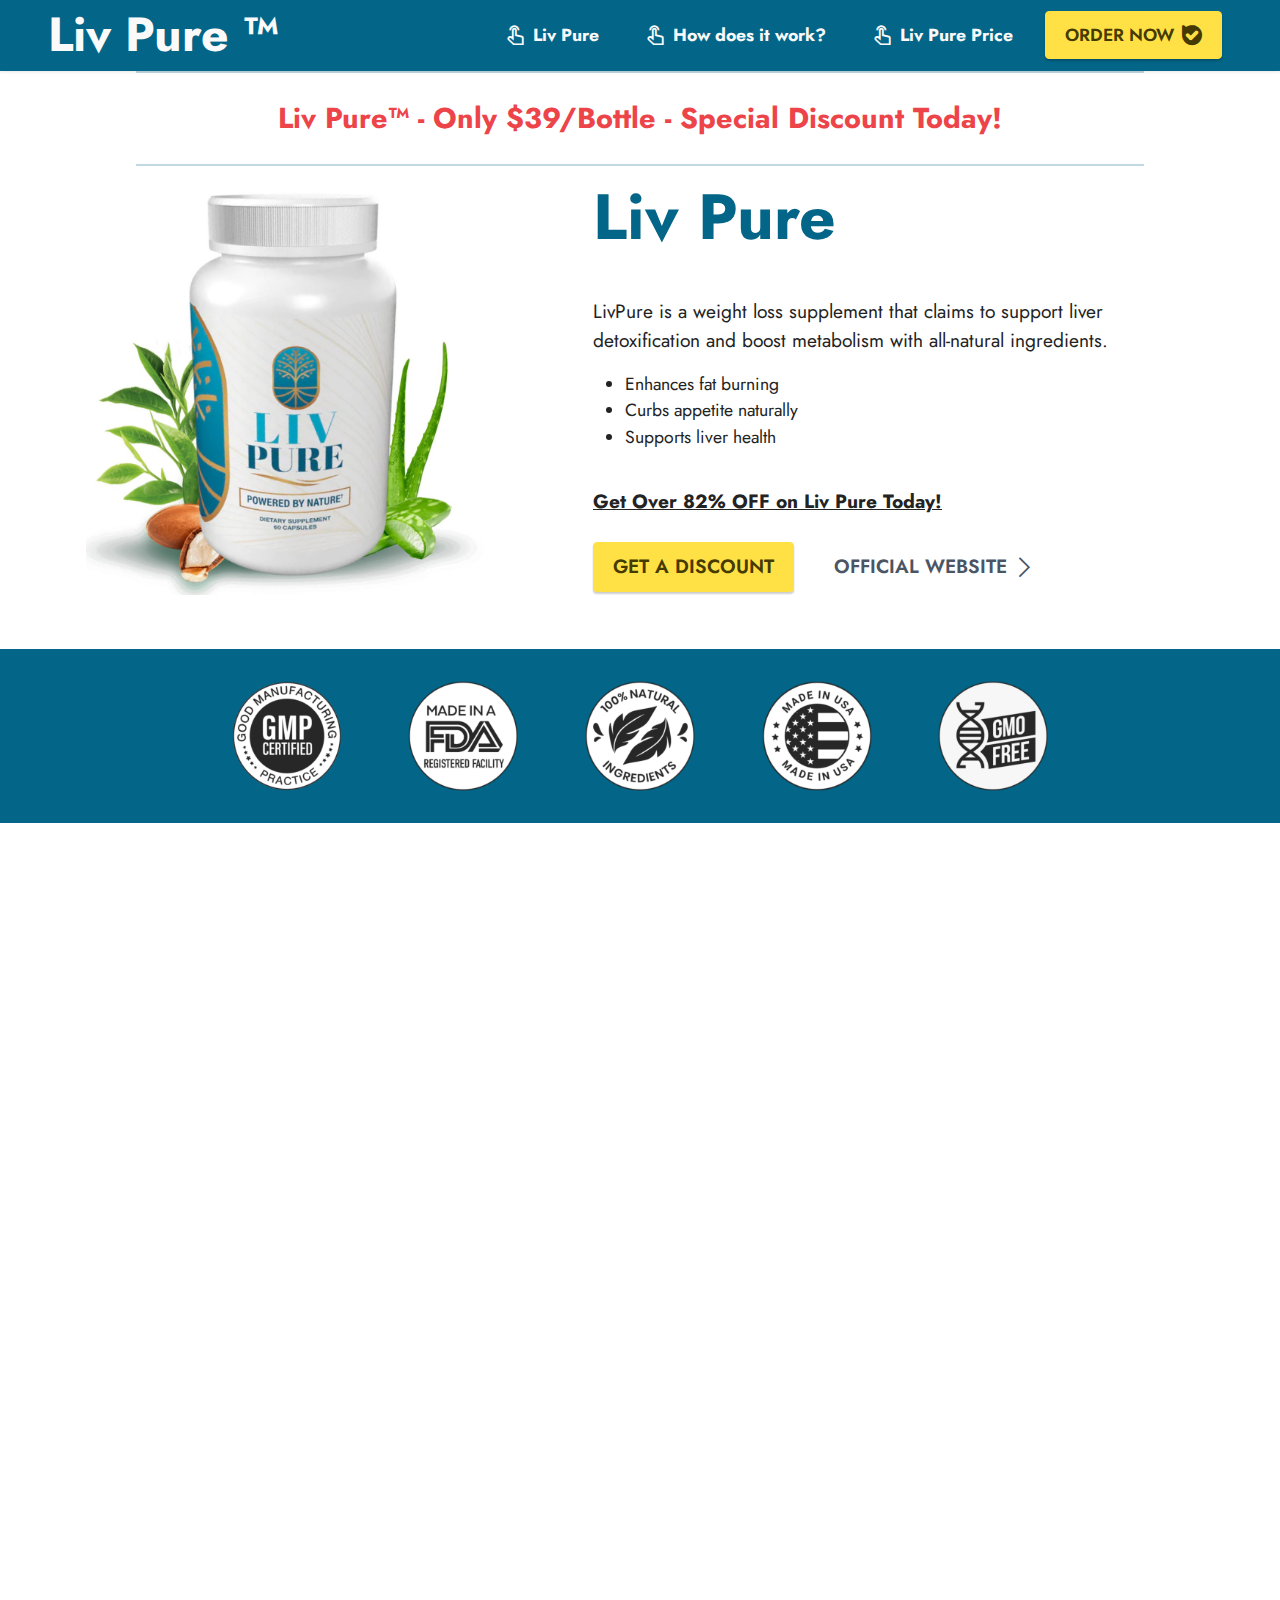
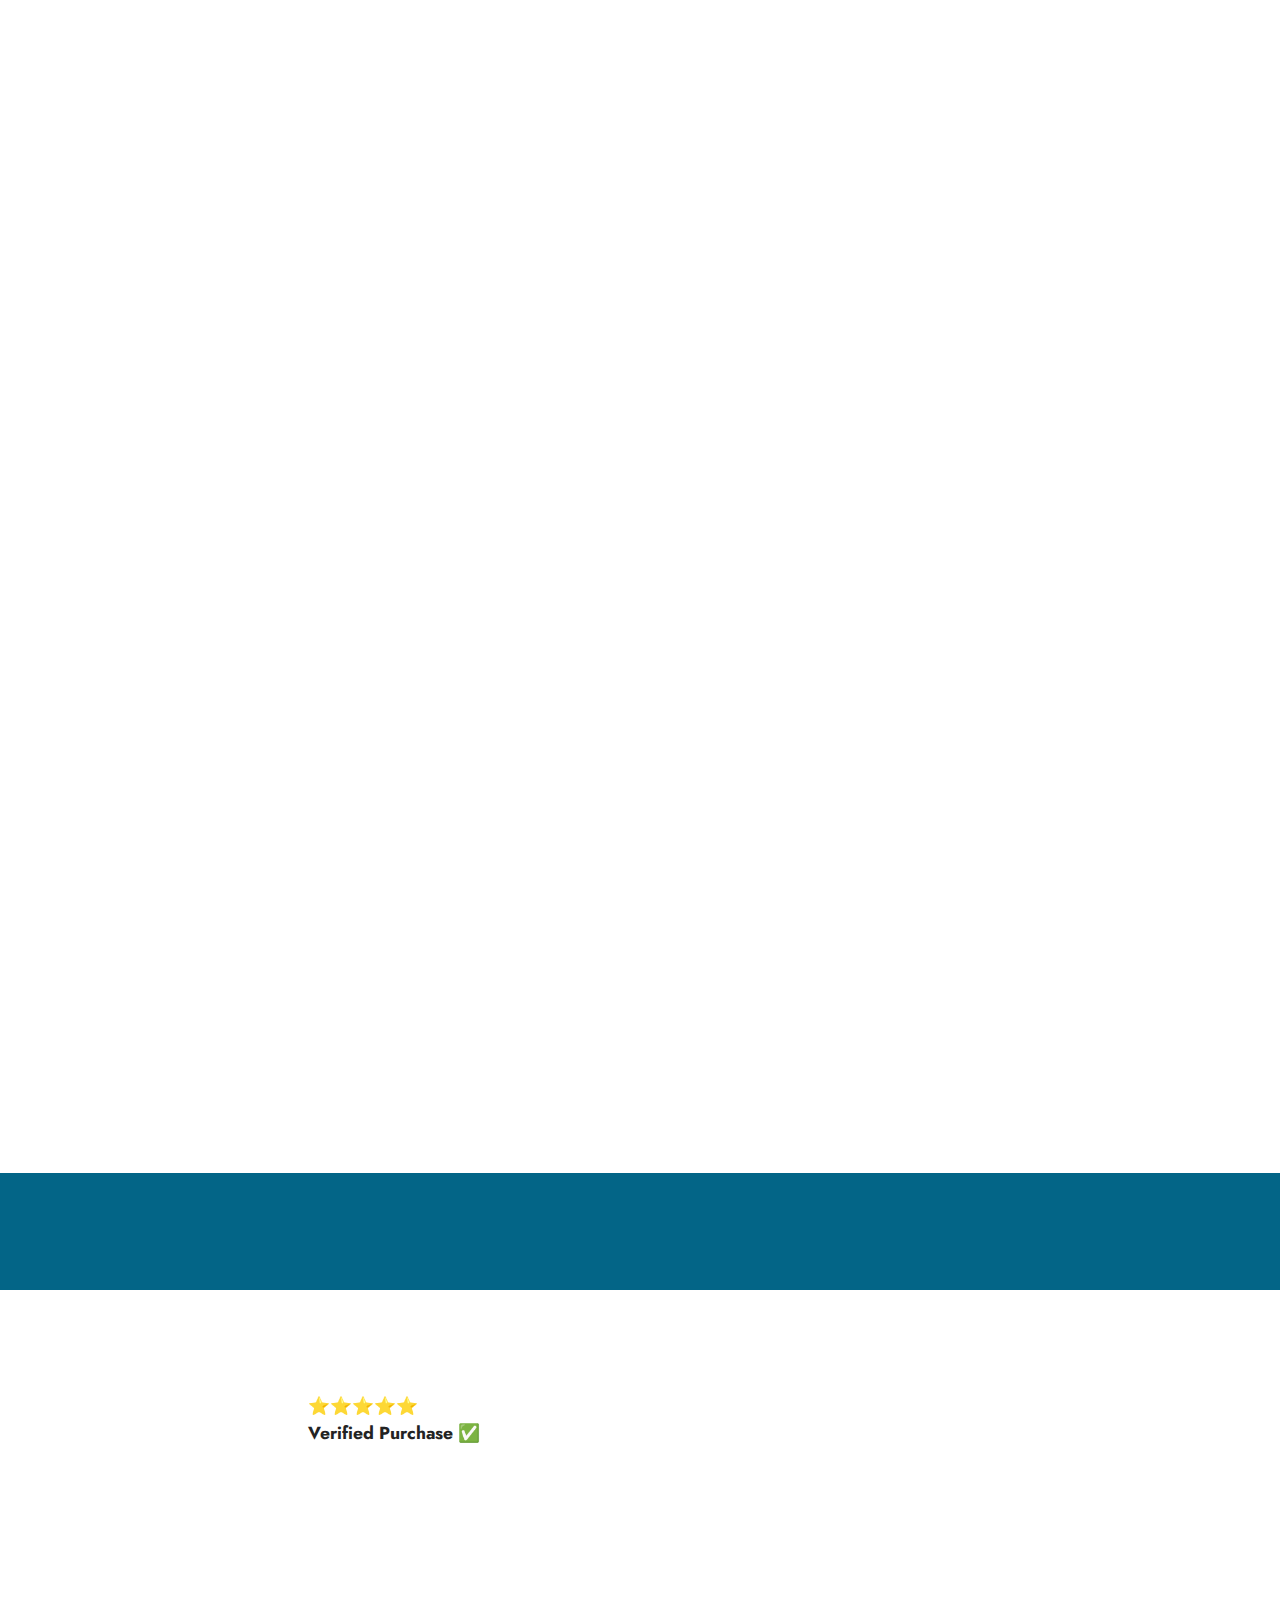
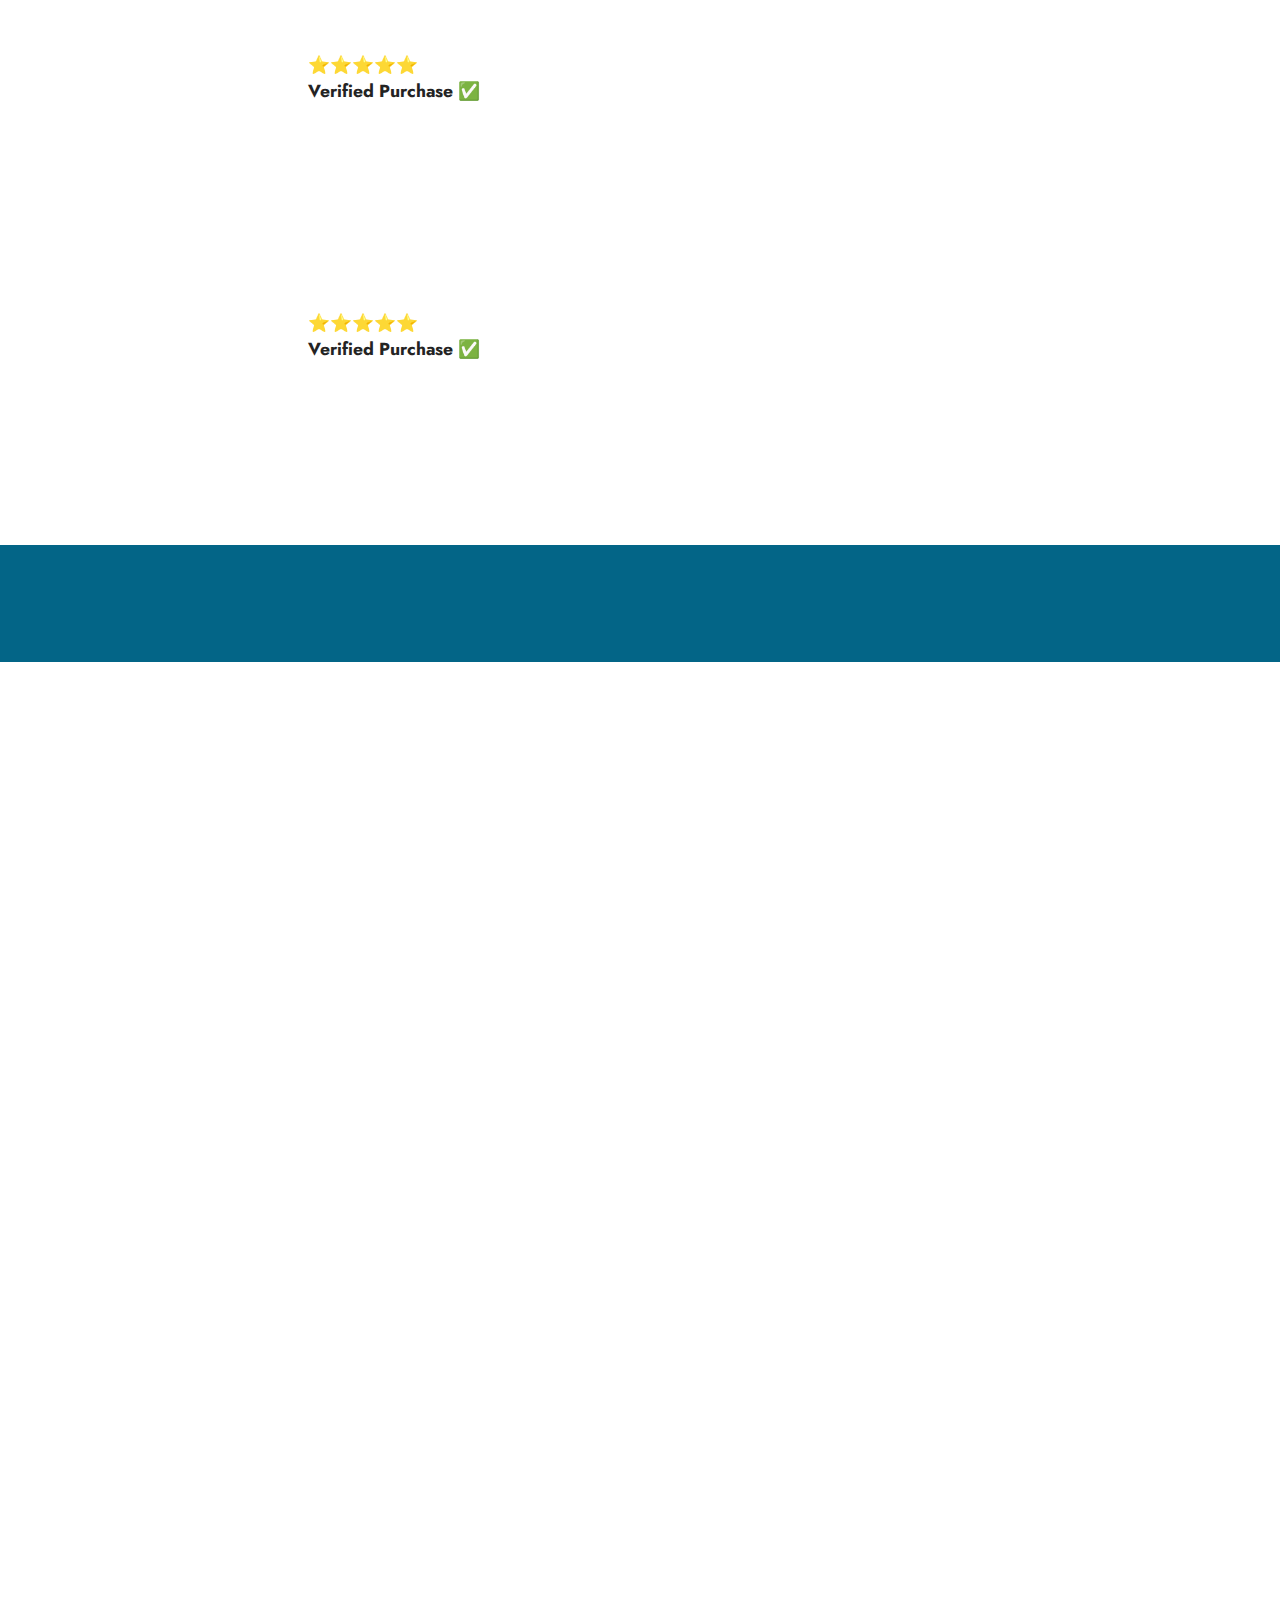
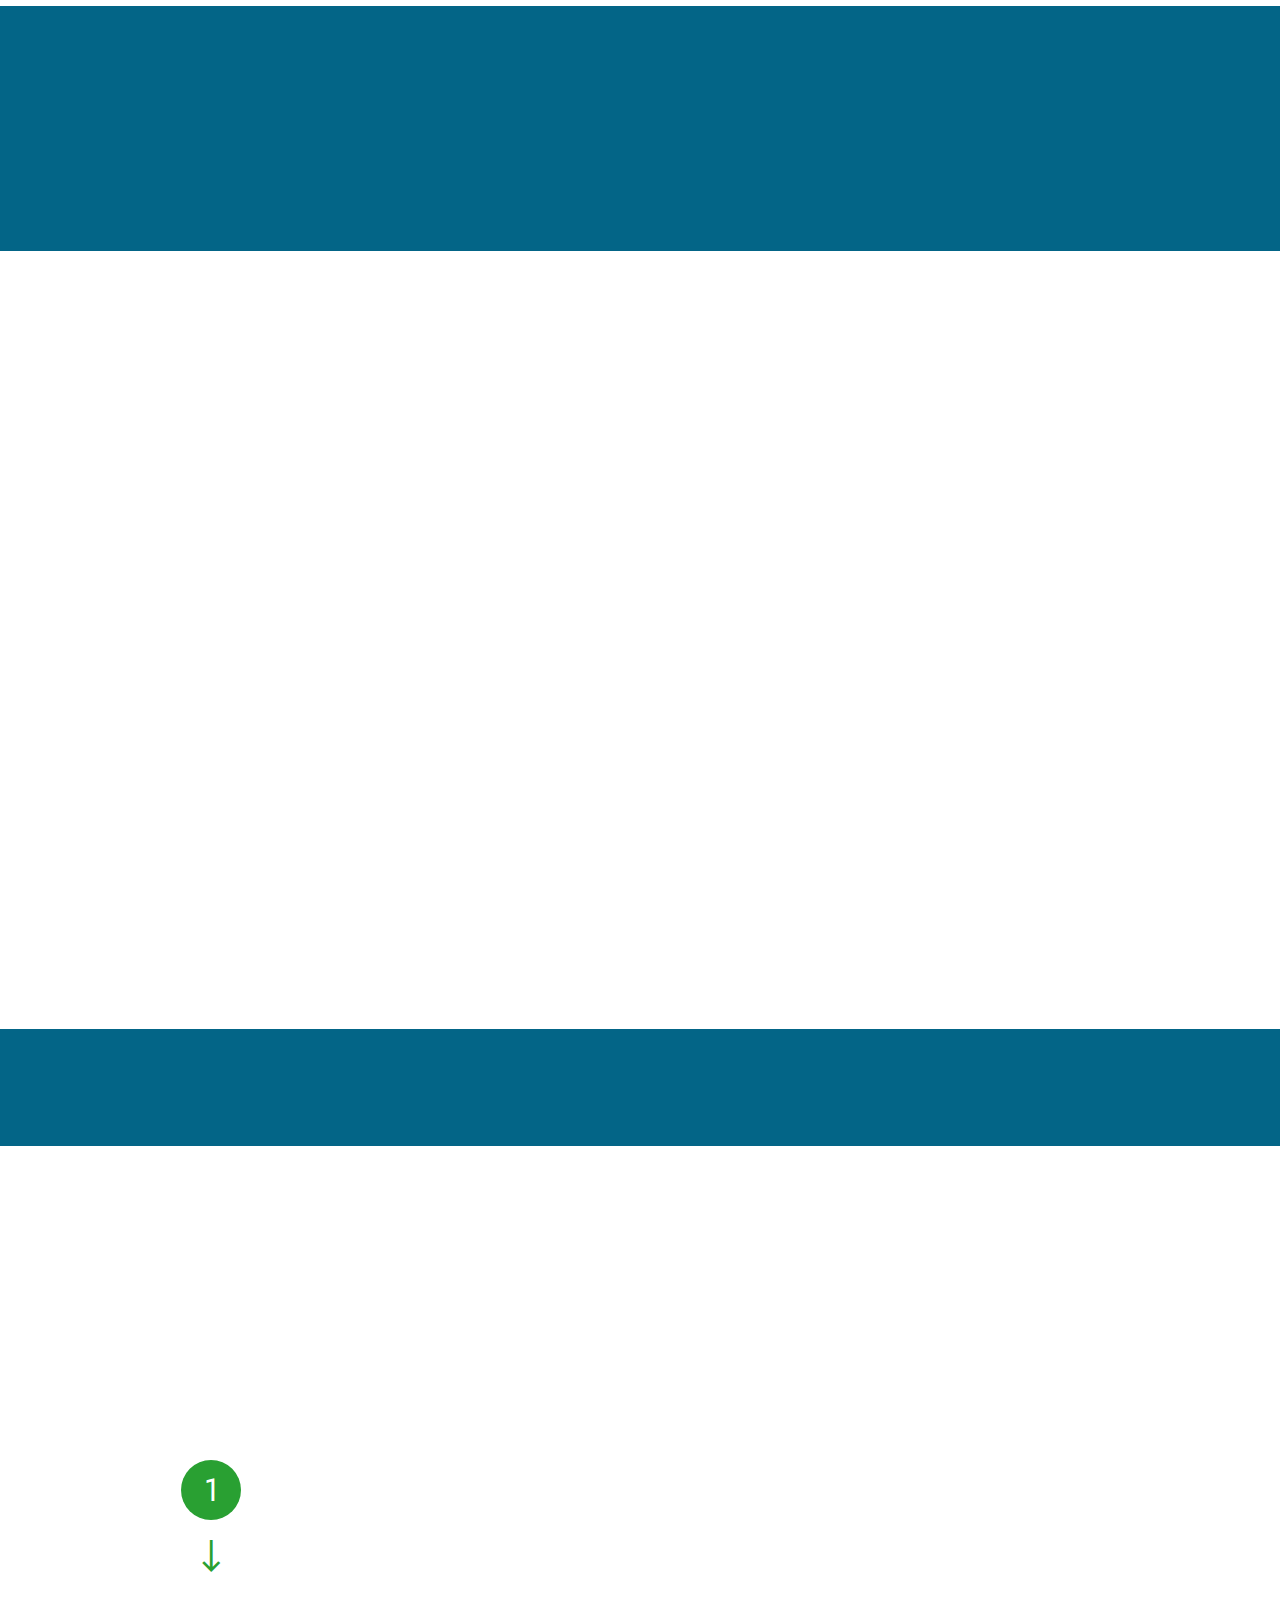
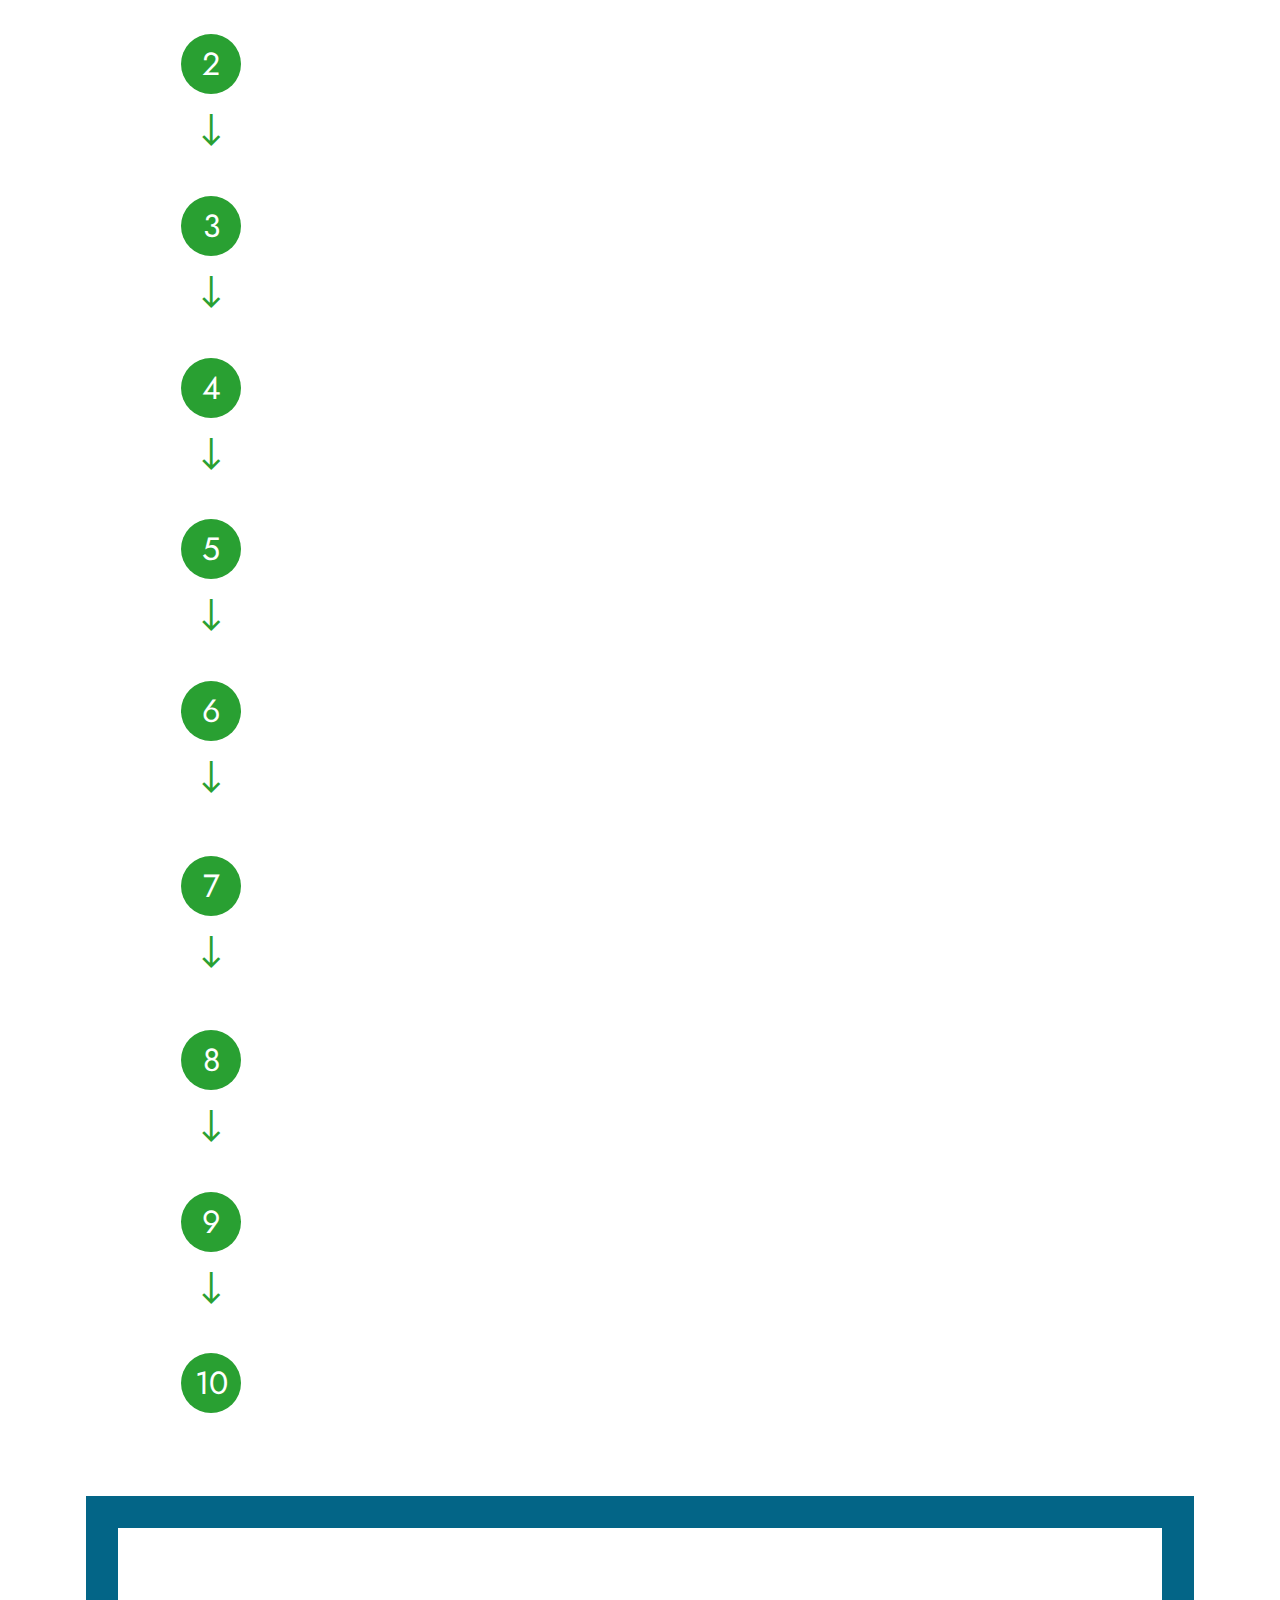
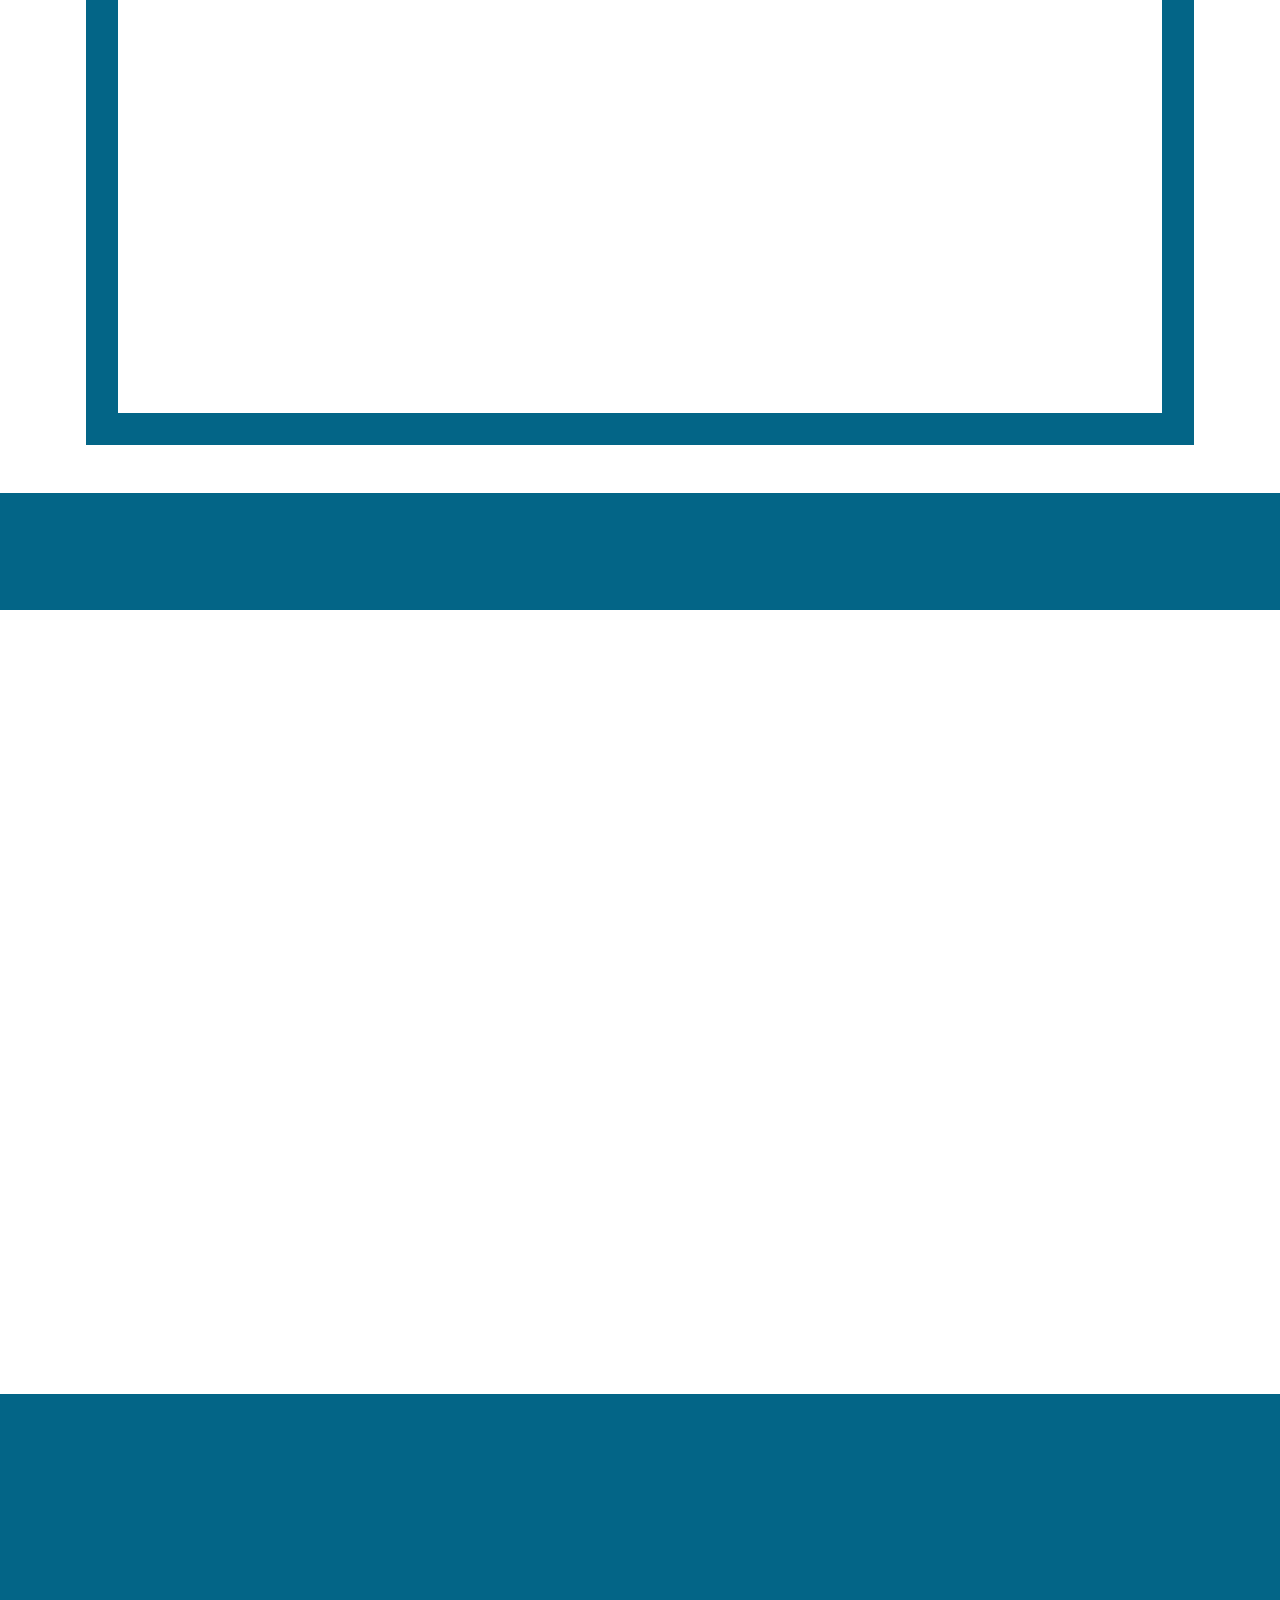
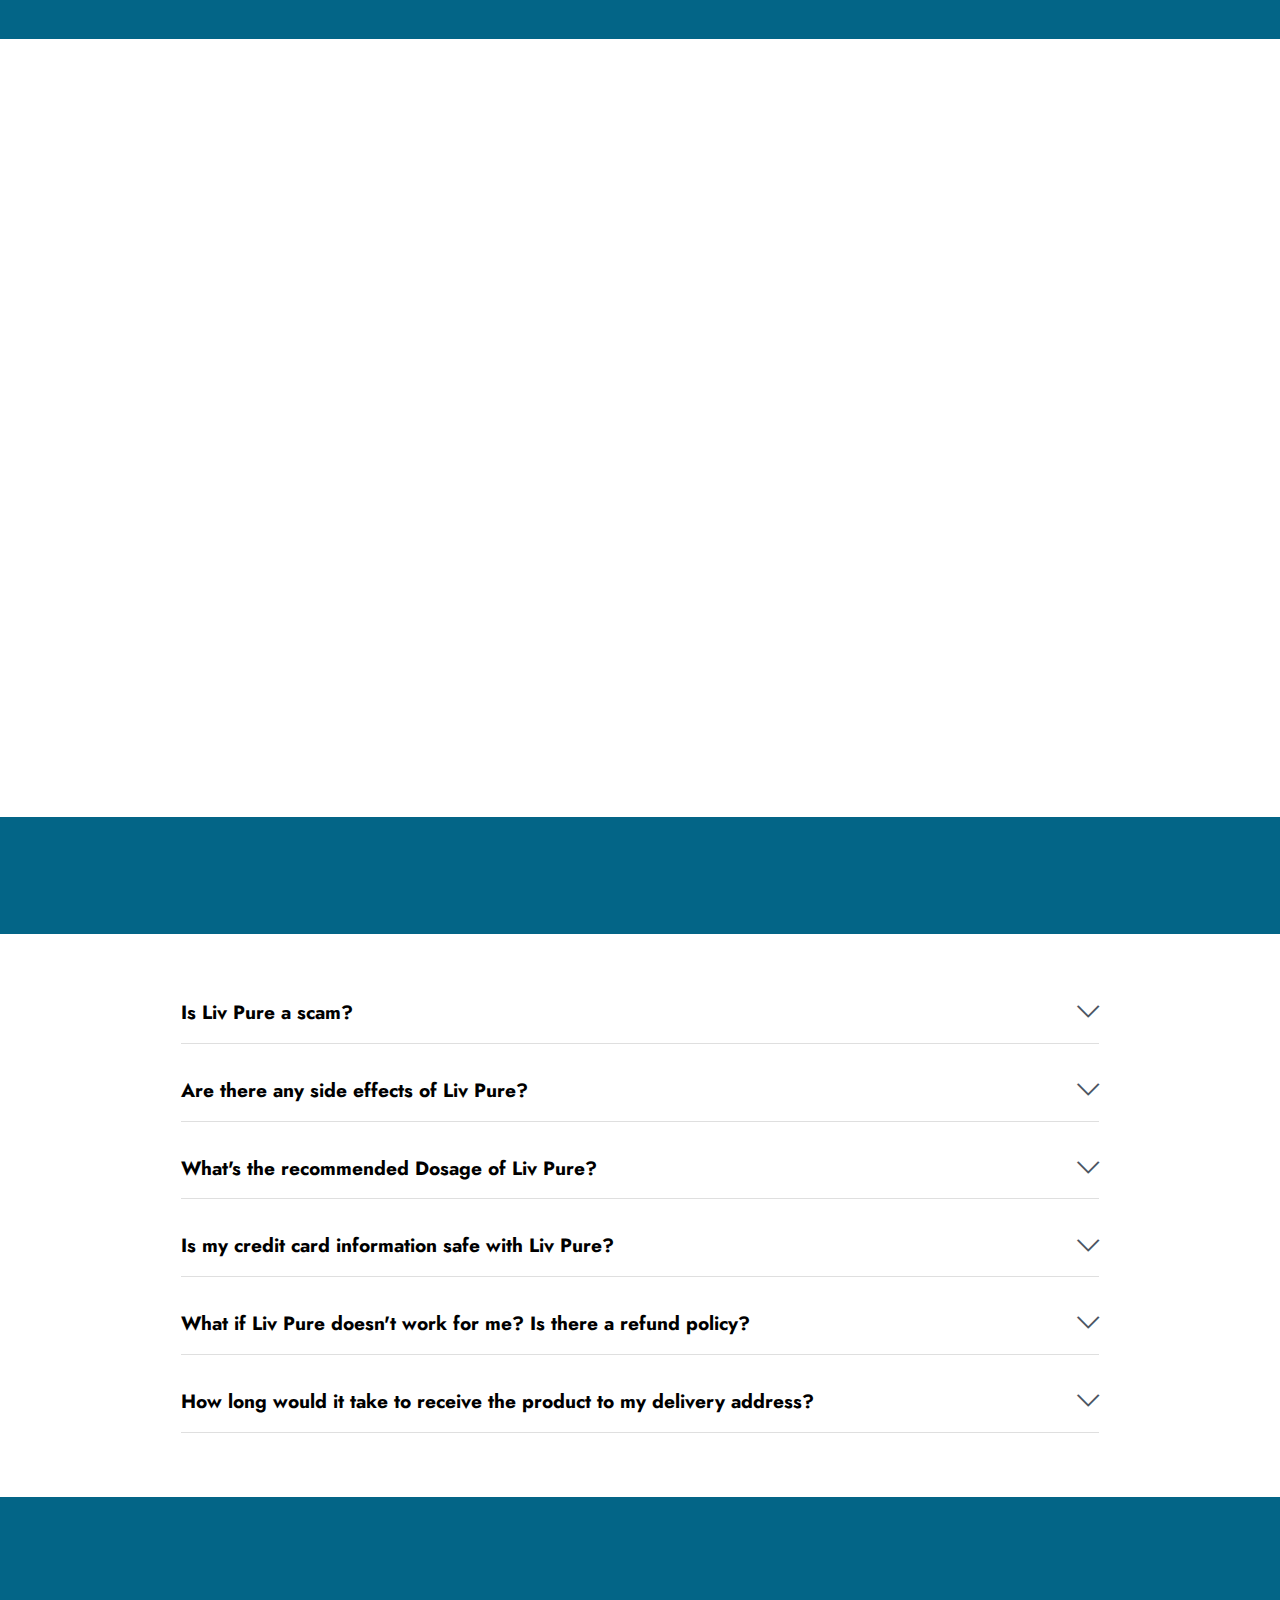
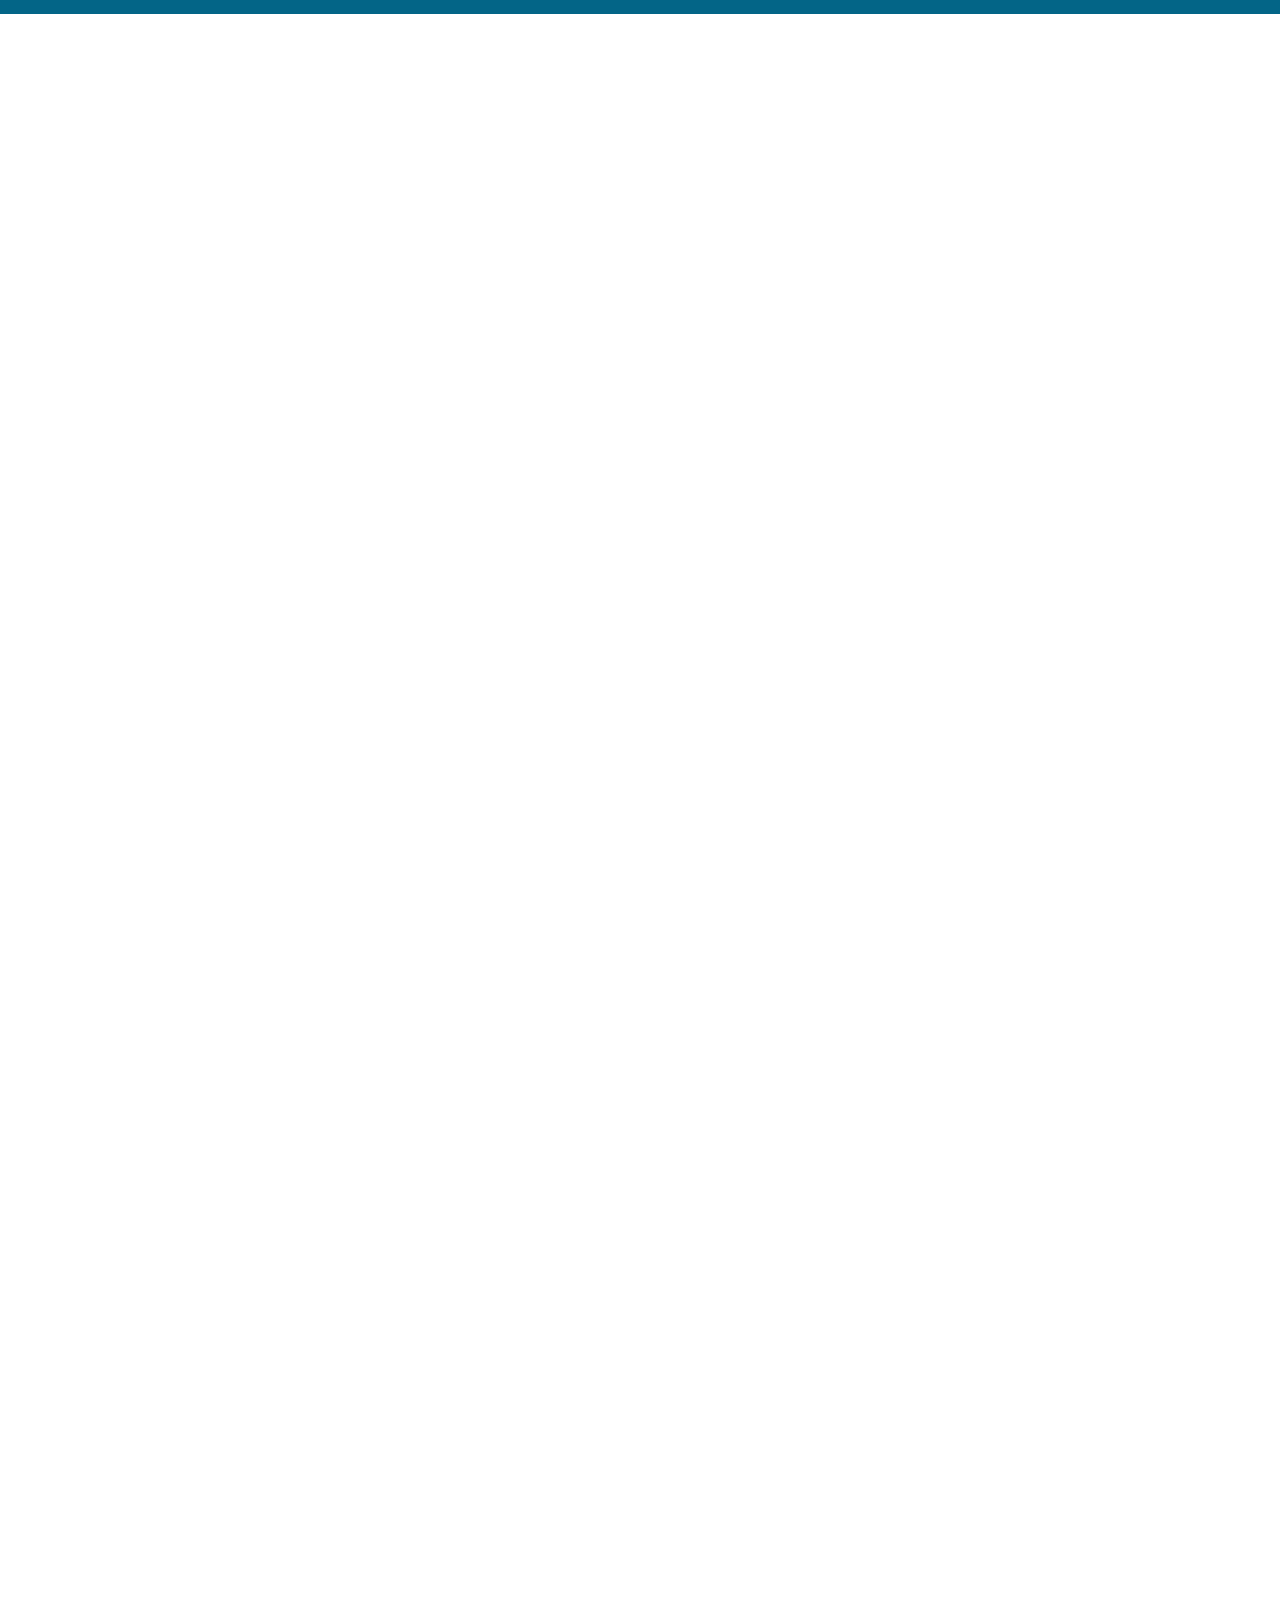
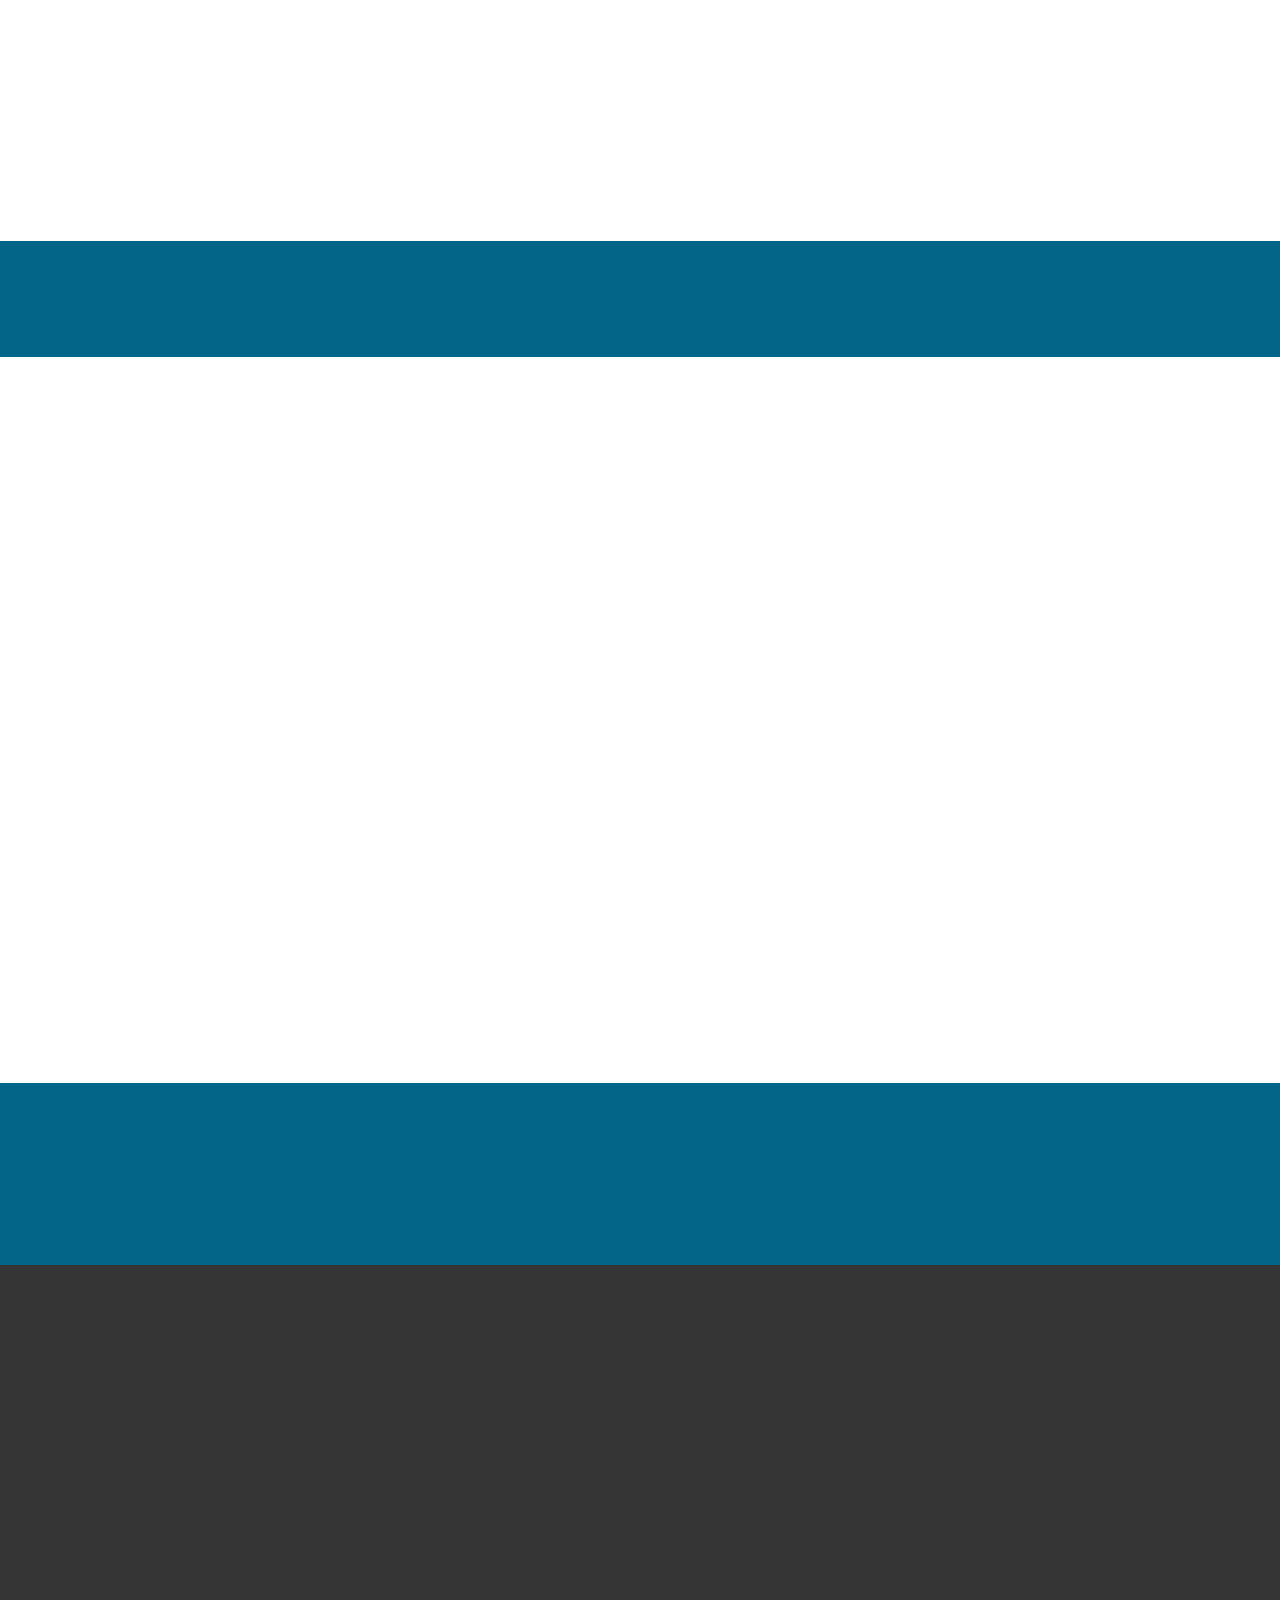
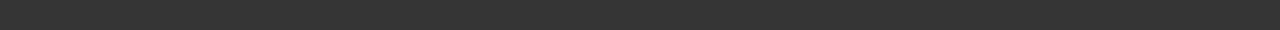
<file: index.html>
<!DOCTYPE html>
<html lang="en-US">
  <head>
    <title>LivPure at $39 - 82% Off | Weight & Liver Aid</title>

    <meta charset="UTF-8" />
    <meta http-equiv="X-UA-Compatible" content="IE=edge" />

    <meta name="twitter:card" content="summary_large_image" />
    <meta name="twitter:image:src" content="" />
    <meta property="og:image" content="assets-2/images/liv-pure.jpg" />
    <meta name="twitter:title" content="LivPure at $39 - 82% Off | Weight & Liver Aid" />
    <meta name="viewport" content="width=device-width, initial-scale=1, minimum-scale=1" />
    <link rel="shortcut icon" href="assets-2/images/usa.png" type="image/x-icon" />
    <meta name="description" content="LivPure offers a natural weight loss solution with an 82% discount, now just $39 per bottle. Boost metabolism and support liver health effectively." />
    <meta name="keywords" content="Liv Pure, Liv Pure supplement, buy Liv Pure, Liv Pure official, Liv Pure reviews" />

    <link rel="canonical" href="https://livpure-us.org" />
    <link rel="stylesheet" href="assets-2/web/assets/mobirise-icons2/mobirise2.css" />
    <link rel="stylesheet" href="assets-2/web/assets/mobirise-icons/mobirise-icons.css" />
    <link rel="stylesheet" href="assets-2/bootstrap/css/bootstrap.min.css" />
    <link rel="stylesheet" href="assets-2/bootstrap/css/bootstrap-grid.min.css" />
    <link rel="stylesheet" href="assets-2/bootstrap/css/bootstrap-reboot.min.css" />
    <link rel="stylesheet" href="assets-2/animatecss/animate.css" />
    <link rel="stylesheet" href="assets-2/dropdown/css/style.css" />
    <link rel="stylesheet" href="assets-2/socicon/css/styles.css" />
    <link rel="stylesheet" href="assets-2/theme/css/style.css" />
    <link rel="preload" href="https://fonts.googleapis.com/css?family=Jost:100,200,300,400,500,600,700,800,900,100i,200i,300i,400i,500i,600i,700i,800i,900i&display=swap" as="style" onload="this.onload=null;this.rel='stylesheet'" />
    <noscript><link rel="stylesheet" href="https://fonts.googleapis.com/css?family=Jost:100,200,300,400,500,600,700,800,900,100i,200i,300i,400i,500i,600i,700i,800i,900i&display=swap" /></noscript>
    <link rel="preload" as="style" href="assets-2/mobirise/css/mbr-additional.css" />
    <link rel="stylesheet" href="assets-2/mobirise/css/mbr-additional.css" type="text/css" />
    
    <!-- Google tag (gtag.js) -->
    <script
      async
      src="https://www.googletagmanager.com/gtag/js?id=G-0FQEKQXRQW"
    ></script>
    <script>
      window.dataLayer = window.dataLayer || [];
      function gtag() {
        dataLayer.push(arguments);
      }
      gtag("js", new Date());

      gtag("config", "G-0FQEKQXRQW");
    </script>
    <!-- /Analytics -->

    <script type="application/ld+json">
      {
        "@context": "https://schema.org/",
        "@type": "Product",
        "name": "Liv Pure",
        "image": [
          "https://livpure-us.org/assets-2/images/liv-pure.jpg"
         ],
        "description": "LivPure harnesses a blend of natural ingredients renowned for their weight loss and health-promoting properties to offer a dual-action approach to weight management. By stimulating the body's metabolic rate and suppressing appetite, the supplement aims to increase the efficiency of the body's natural fat-burning processes while reducing the intake of calories. Additionally, it supports liver detoxification, which is crucial for overall metabolism and the breakdown of fats, thereby positioning itself as a comprehensive tool for those looking to enhance their weight loss efforts.",
        "sku": "0",
        "mpn": "0",
        "brand": {
          "@type": "Brand",
          "name": "Liv Pure"
        },
        "review": {
          "@type": "Review",
          "reviewRating": {
            "@type": "Rating",
            "ratingValue": "5",
            "bestRating": "5"
          },
          "author": {
            "@type": "Person",
            "name": "Taylor P."
          }
        },
        "aggregateRating": {
          "@type": "AggregateRating",
          "ratingValue": "5",
          "reviewCount": "32000"
        },
        "offers": {
          "@type": "Offer",
          "url": "https://livpure-us.org/",
          "priceCurrency": "USD",
          "price": "39.00",
          "priceValidUntil": "2025-12-30",
          "itemCondition": "https://schema.org/newCondition",
          "availability": "https://schema.org/InStock"
        }
      }
      </script>
  <script type="application/ld+json">
      {"@context": "https://schema.org",
        "@type": "ImageGallery",
                           "url": "https://livpure-us.org/",
          "image":  [ 
            {
            "@type": "ImageObject",
            "url": "https://livpure-us.org/assets-2/images/liv-pure.jpg"
            },
            {
            "@type": "ImageObject",
            "url": "https://livpure-us.org/assets-2/images/liv-pure-supplement.jpg"
            },
                      {
            "@type": "ImageObject",
            "url": "https://livpure-us.org/assets-2/images/liv-pure-supplement.jpg"
            },
                      {
            "@type": "ImageObject",
            "url": "https://livpure-us.org/assets-2/images/liv-pure-buy.jpg"
            },
                      {
            "@type": "ImageObject",
            "url": "https://livpure-us.org/assets-2/images/liv-pure-buy.jpg"
            },
            {
            "@type": "ImageObject",
            "url": "https://livpure-us.org/assets-2/images/liv-pure-buy.jpg"
            }
            ]  
          }
    </script>
  <script type="application/ld+json">
  {
    "@context": "https://schema.org",
    "@type": "FAQPage",
   "url": "https://livpure-us.org/",
    "mainEntity": [{
      "@type": "Question",
      "name": "Is Liv Pure a scam?",
      "acceptedAnswer": {
        "@type": "Answer",
        "text": "There is no evidence to suggest that Ocuprime is a scam. It's just that people are spreading fake news to attract more clicks and views. The product is made by a reputable company, Maximum Edge Nutrition, and is manufactured in an FDA-approved and GMP-certified facility. Liv Pure is also backed by a 60-day money-back guarantee, which means that you can try it risk-free."
      }
    }, {
      "@type": "Question",
      "name": "Are there any side effects of Liv Pure?",
      "acceptedAnswer": {
        "@type": "Answer",
        "text": "Millions of customers have tried Liv Pure supplement, and so far, we have not had any reports of severe side effects. Nonetheless, for safety reasons, we consistently advise speaking with a medical professional prior to initiating any new supplement routine."
      }
    }, {
      "@type": "Question",
      "name": "What's the recommended Dosage of Liv Pure?",
      "acceptedAnswer": {
        "@type": "Answer",
        "text": "The recommended dosage of Liv Pure is to take one full drop/pill of the supplement under your tongue every morning before breakfast. You can also mix the drop/pill with a glass of water or any other liquid and drink it. A single bottle of Liv Pure contains 60 drops/pills of the supplement, which is enough for a month's use."
      }
    }, {
      "@type": "Question",
      "name": "Is my credit card information safe with Liv Pure?",
      "acceptedAnswer": {
        "@type": "Answer",
        "text": "We place immense value on your online privacy and take the security of your sensitive information very seriously when you make a purchase of the Liv Pure supplement. Moreover, your transaction is safeguarded by the long-standing reputation and comprehensive experience of ClickBank in managing online purchases."
      }
    }, {
     "@type": "Question",
      "name": "What if Liv Pure doesn't work for me? Is there a refund policy?",
      "acceptedAnswer": {
        "@type": "Answer",
        "text": "We are confident that Liv Pure will yield positive results for you, as it has for millions of satisfied customers. However, if for any reason you are not satisfied with your purchase, you can contact our customer support team anytime within 60 days via email, and we will issue a full 100% money-back without any questions asked. This ensures that your investment in Liv Pure is completely risk-free."
      }
    }, {
      "@type": "Question",
      "name": "How long would it take to receive the product to my delivery address?",
      "acceptedAnswer": {
        "@type": "Answer",
        "text":"Due to the high volume of orders we have been receiving recently, we make every effort to ship your order within 24 hours during any given work day of the week. We'll email you a tracking number to follow your package's journey. Usually, our customers receive their orders in 5 to 10 days."}
      }]
    }
  </script>
  <script type="application/ld+json">{
      "@context": "https://schema.org",
      "@type": "Review",
      "itemReviewed": {
          "@type": "Organization",
          "name": "Liv Pure"
      },
      "reviewRating": {
          "@type": "Rating",
          "ratingValue": "5",
          "bestRating": "5",
          "worstRating": "0"
      },
      "name": "Taylor P.",
      "author": {
          "@type": "Person",
          "name": "admin"
      },
      "reviewBody": "I was skeptical at first, but after just a few weeks of using LivPure, I've noticed a significant decrease in my cravings and an increase in my energy levels. The weight has been coming off steadily, and I feel great!",
      "datePublished": "2023-06-26",
      "publisher": {
          "@type": "Organization",
          "name": "Liv Pure"
      }
  }</script>
  <script type="application/ld+json">{
      "@context": "https://schema.org",
      "@type": "Review",
      "itemReviewed": {
          "@type": "Organization",
          "name": "Liv Pure"
      },
      "reviewRating": {
          "@type": "Rating",
          "ratingValue": "5",
          "bestRating": "5",
          "worstRating": "0"
      },
      "name": "Casey V.",
      "author": {
          "@type": "Person",
          "name": "admin"
      },
      "reviewBody": "Starting LivPure was one of the best decisions I've made for my health. Not only have I lost weight, but my digestion has improved, and I no longer feel sluggish in the afternoons. It's been a game-changer for my overall well-being.",
      "datePublished": "2023-07-15",
      "publisher": {
          "@type": "Organization",
          "name": "Liv Pure"
      }
  }</script>
  <script type="application/ld+json">{
      "@context": "https://schema.org",
      "@type": "Review",
      "itemReviewed": {
          "@type": "Organization",
          "name": "Liv Pure"
      },
      "reviewRating": {
          "@type": "Rating",
          "ratingValue": "5",
          "bestRating": "5",
          "worstRating": "0"
      },
      "name": "Peyton B.",
      "author": {
          "@type": "Person",
          "name": "admin"
      },
      "reviewBody": "I've tried countless supplements, but LivPure stands out. The natural ingredients made a noticeable difference in my weight loss journey, and I'm thrilled with the added bonus of feeling more vibrant and healthy. It's truly helped me transform my lifestyle.",
      "datePublished": "2023-08-13",
      "publisher": {
          "@type": "Organization",
          "name": "Liv Pure"
      }
  }</script>
  <script type="application/ld+json">
      {
        "@context": "https://schema.org",
        "@type": "Article",
        "headline": "Liv Pure Ingredients: What's Inside?",
        "description": "LivPure is formulated with a selection of natural ingredients, each chosen for their proven effects on weight loss and metabolic health. The key components include Camellia Sinensis, known for its metabolism-boosting properties; Chlorogenic Acid, which aids in glucose metabolism; Vitamin C, essential for fat oxidation; and Resveratrol, which is believed to enhance fat reduction. Together, these ingredients create a synergistic effect that not only promotes weight loss but also supports overall well-being.",
        "image": [
          "https://livpure-us.org/assets-2/images/liv-pure.jpg"
         ],
        "datePublished": "2023-01-01T08:00:00+08:00",
        "dateModified": "2023-10-24T09:20:00+08:00",
        "author": [{
            "@type": "Person",
            "name": "Liv Pure",
            "url": "https://livpure-us.org/"
          
        }]
      }
      </script>
  <script type="application/ld+json">
      {
        "@context": "https://schema.org",
        "@type": "Article",
        "headline": "Benefits of Liv Pure",
        "description": "LivPure is crafted to offer a multifaceted approach to weight loss and wellness, delivering benefits that extend beyond the scale. It is designed to enhance metabolic rates, curb cravings, and support liver health, which collectively contribute to effective weight management. The supplement's natural ingredients are selected not only to assist in shedding unwanted pounds but also to promote increased energy levels, improved digestion, and a bolstered immune system, providing a comprehensive boost to one’s overall health.",
        "image": [
          "https://livpure-us.org/assets-2/images/liv-pure.jpg"
         ],
        "datePublished": "2023-01-01T08:00:00+08:00",
        "dateModified": "2023-10-24T09:20:00+08:00",
        "author": [{
            "@type": "Person",
            "name": "Liv Pure",
            "url": "https://livpure-us.org/"
          
        }]
      }
      </script>
  <script type="application/ld+json">
      {
        "@context": "https://schema.org",
        "@type": "Article",
        "headline": "How To Buy Liv Pure?",
        "description": "To order Liv Pure, simply click the Liv Pure Image beneath this text. This will direct you to a secure checkout page where you can enter your information. Once completed, your Liv Pure supplement will be on its way to your doorstep.
        Availability of Liv Pure:
  Liv Pure is readily available for purchase through its official websites. The product is manufactured in the USA and can be shipped to various locations. However, it's important to note that stock levels of Liv Pure are limited, and the high demand for this product can sometimes lead to temporary outages. Therefore, it's recommended to place your order promptly to ensure availability.
  Liv Pure Discount:
  Liv Pure is currently available at a discounted price, making it an excellent time to try this health-promoting supplement.
  Liv Pure Pricing:
  As of today, Liv Pure is available at a massive discount from its original price: 
  1 Bottle: $69 each + free shipping.
  3 Bottles: $49 each + free shipping.
  6 Bottles: $39 each + free shipping.
  Don't wait! Secure your Liv Pure supplement while supplies are still in stock..........",
        "image": [
          "https://livpure-us.org/assets-2/images/liv-pure-order.jpg"
         ],
        "datePublished": "2023-01-01T08:00:00+08:00",
        "dateModified": "2023-10-24T09:20:00+08:00",
        "author": [{
            "@type": "Person",
            "name": "Liv Pure",
            "url": "https://livpure-us.org/"
          
        }]
      }
      </script>
  <script type='application/ld+json'> 
  {
    "@context": "https://www.schema.org",
    "@type": "WebSite",
    "name": "Liv Pure",
    "alternateName": "Liv Pure",
    "url": "https://livpure-us.org/"
  }
   </script>
  <script type="application/ld+json">
  {
      "@context": "https://schema.org",
      "@type": "WebPage",
      "name": "Liv Pure",
      "description": "LivPure is a weight loss supplement that claims to support liver detoxification and boost metabolism with all-natural ingredients.",
      "publisher": {
          "@type": "Organization",
          "name": "Liv Pure",
          "url": "https://livpure-us.org/"
      },
      "license": "https://livpure-us.org/"
  }
  </script>
  <script type="application/ld+json">
  {
    "@context": "https://schema.org",
    "@type": "Organization",
    "url": "https://livpure-us.org/",
    "logo": "https://livpure-us.org/assets-2/images/usa.png"
  }
  </script>   

  </head>
  <body>
    <section
      data-bs-version="5.1"
      class="menu menu2 cid-tmAYGHW7QI"
      once="menu"
      id="menu2-29"
    >
      <nav class="navbar navbar-dropdown navbar-expand-lg">
        <div class="container-fluid">
          <div class="navbar-brand">
            <span class="navbar-caption-wrap"
              ><a
                class="navbar-caption text-white text-primary display-2"
                href="https://livpure-us.org" alt="Liv Pure" title="Liv Pure"
                >Liv Pure ™</a
              ></span
            >
          </div>
          <button
            class="navbar-toggler"
            type="button"
            data-toggle="collapse"
            data-bs-toggle="collapse"
            data-target="#navbarSupportedContent"
            data-bs-target="#navbarSupportedContent"
            aria-controls="navbarNavAltMarkup"
            aria-expanded="false"
            aria-label="Toggle navigation"
          >
            <div class="hamburger">
              <span></span>
              <span></span>
              <span></span>
              <span></span>
            </div>
          </button>
          <div class="collapse navbar-collapse" id="navbarSupportedContent">
            <ul class="navbar-nav nav-dropdown" data-app-modern-menu="true">
              <li class="nav-item">
                <a
                  class="nav-link link text-white text-primary display-4"
                  href="https://livpure-us.org#features12-2x" alt="Liv Pure" title="Liv Pure"
                  ><span
                    class="mobi-mbri mobi-mbri-touch mbr-iconfont mbr-iconfont-btn"
                    style="font-size: 20px"
                  ></span
                  ><strong>Liv Pure</strong></a
                >
              </li>
              <li class="nav-item">
                <a
                  class="nav-link link text-white text-primary display-4"
                  href="https://livpure-us.org#content4-6" alt="How It Works Liv Pure" title="How It Works Liv Pure"
                  ><span
                    class="mobi-mbri mobi-mbri-touch mbr-iconfont mbr-iconfont-btn"
                    style="font-size: 20px"
                  ></span
                  ><strong>How does it work?</strong></a
                >
              </li>
              <li class="nav-item">
                <a
                  class="nav-link link text-white text-primary display-4"
                  href="https://livpure-us.org#content4-2f" alt="Liv Pure price" title="Liv Pure price"
                  ><span
                    class="mobi-mbri mobi-mbri-touch mbr-iconfont mbr-iconfont-btn"
                    style="font-size: 20px"
                  ></span
                  ><strong>Liv Pure Price</strong></a
                >
              </li>
            </ul>

            <div class="navbar-buttons mbr-section-btn">
              <a
                class="btn btn-warning display-4"
                href="https://hop.clickbank.net/?vendor=livpure&affiliate=527914&lid=6100"
                rel="nofollow" alt="Liv Pure order" title="Liv Pure order"
                ><span
                  class="socicon socicon-bale mbr-iconfont mbr-iconfont-btn"
                  style="font-size: 20px"
                ></span
                >ORDER NOW</a
              >
            </div>
          </div>
        </div>
      </nav>
    </section>

    <section
      data-bs-version="5.1"
      class="content6 cid-tGj2dk3VcB"
      id="content6-2p"
    >
      <div class="container-fluid">
        <div class="row justify-content-center">
          <div class="col-md-12 col-lg-10">
            <hr class="line" />
            <p class="mbr-text align-center mbr-fonts-style my-4 display-5">
              <strong
                >Liv Pure™&nbsp;- Only $39/Bottle - Special
                Discount Today!</strong
              >
            </p>
            <hr class="line" />
          </div>
        </div>
      </div>
    </section>

    <section
      data-bs-version="5.1"
      class="header14 cid-tmAWnNTbYr"
      id="header14-28"
    >
      <div class="container">
        <div class="row justify-content-center align-items-center">
          <div class="col-12 col-md-5 image-wrapper">
            <a href="https://hop.clickbank.net/?vendor=livpure&affiliate=527914&lid=6100" rel="nofollow" alt="Liv Pure" title="Liv Pure"
              ><img
                src="assets-2/images/liv-pure.jpg"
                alt="Liv Pure Buy Now"
            /></a>
          </div>
          <div class="col-12 col-md">
            <div class="text-wrapper">
              <h1 class="mbr-section-title mbr-fonts-style mb-3 display-1">
                <strong>Liv Pure</strong>
              </h1>
              <p class="mbr-text mbr-fonts-style display-7">
                <br />LivPure is a weight loss supplement that claims to support liver detoxification and boost metabolism with all-natural ingredients.
              </p>
              <div class="mbr-text mbr-fonts-style display-4">
                <ul>
                  
                  <li>Enhances fat burning</li>
                  
                  <li>Curbs appetite naturally</li>
                  
                  <li>Supports liver health</li>
                  
                </ul>
              </div>
              <p class="mbr-text mbr-fonts-style display-7">
                <strong
                  ><u
                    >Get Over 82% OFF on Liv Pure Today!</u
                  ></strong
                ><br />
              </p>
              <div class="mbr-section-btn mt-3">
                <a
                  class="btn btn-warning display-7"
                  href="https://hop.clickbank.net/?vendor=livpure&affiliate=527914&lid=6100"
                  rel="nofollow" alt="Liv Pure discount" title="Liv Pure discount"
                  >GET A DISCOUNT<font face="Moririse2"></font
                ></a>
                <a
                  class="btn btn-primary-outline display-7"
                  href="https://hop.clickbank.net/?vendor=livpure&affiliate=527914&lid=6100"
                  rel="nofollow" alt="Liv Pure official website" title="Liv Pure official website"
                  ><span
                    class="mobi-mbri mobi-mbri-arrow-next mbr-iconfont mbr-iconfont-btn"
                    style="font-size: 20px"
                  ></span
                  >OFFICIAL WEBSITE</a
                >
              </div>
            </div>
          </div>
        </div>
      </div>
    </section>

    <section
      data-bs-version="5.1"
      class="people3 cid-tH9DkCSLTu"
      id="people03-2w"
    >
      <div class="images-container container">
        <div class="row justify-content-center">
          <div class="col-md-3 card">
            <img
              src="assets-2/images/gmp-certified.png"
              alt="Liv Pure GMP Certified"
            />
          </div>
          <div class="col-md-3 card">
            <img
              src="assets-2/images/fda-approved.png"
              alt="Liv Pure Made in FDA Registered Facility"
            />
          </div>
          <div class="col-md-3 card">
            <img
              src="assets-2/images/natural-product.png"
              alt="Liv Pure 100% Natural Product"
            />
          </div>
          <div class="col-md-3 card">
            <img
              src="assets-2/images/made-in-usa.png"
              alt="Liv Pure Made in USA"
            />
          </div>
          <div class="col-md-3 card">
            <img src="assets-2/images/gmo-free.png" alt="Liv Pure GMO Free" />
          </div>
        </div>
      </div>
    </section>

    <section
      data-bs-version="5.1"
      class="features11 cid-tH9DmgGGPn"
      id="features12-2x"
    >
      <div class="container">
        <div class="m-0 row align-items-center">
          <div class="col-12 col-lg">
            <div class="card-wrapper">
              <div class="card-box">
                <h2 class="card-title mbr-fonts-style mb-4 display-2">
                  <strong>What Is Liv Pure?</strong>
                </h2>
                <p class="mbr-text mbr-fonts-style mb-4 display-7">
                  <br />
                   LivPure is marketed as a revolutionary weight loss supplement that has garnered attention in the health and wellness industry. It is designed to aid individuals in their weight loss journey by providing a blend of natural ingredients that work together to boost the body's fat-burning processes, reduce food cravings, and support liver detoxification. The product positions itself as a solution for those who have struggled to lose weight through traditional means and are looking for an all-natural aid to enhance their efforts.<br /><br />
                   The supplement's formula contains a variety of ingredients known for their weight loss properties, such as Camellia Sinensis, vitamin C, Resveratrol, and Chlorogenic Acid. These components are selected for their potential to increase metabolism, improve fat oxidation, and provide high energy levels. LivPure emphasizes the use of plant-based, non-GMO, and gluten-free ingredients, aiming to offer a product that is as safe as it is effective, free from harmful side effects often associated with synthetic compounds found in other weight loss aids.<br /><br />
                   LivPure operates on the premise that taking two capsules daily can lead to significant weight loss results. The product claims to work by not only aiding in the reduction of body fat but also by improving digestion, boosting the immune system, and promoting healthier skin and hair. This holistic approach to weight loss is part of what LivPure suggests makes it stand out from other supplements on the market.<br /><br />
                   Customer testimonials featured on the official website provide anecdotal evidence of the supplement's effectiveness. These reviews often highlight dramatic weight loss results and improved quality of life following the use of LivPure. While such testimonials are compelling, they are, however, individual experiences and the results may vary.<br /><br />
                   LivPure also offers a financial incentive to try their product with a 60-day money-back guarantee. This policy suggests confidence in the product's efficacy and provides a risk-free opportunity for customers to test the supplement's impact on their weight loss goals. The company encourages purchasing multiple bottles for a sustained period, which they claim is necessary for experiencing the full benefits of the supplement.<br /><br />
                   In conclusion, LivPure presents itself as a comprehensive weight loss solution that supports overall health and well-being. With its natural ingredients and easy-to-follow regimen, it appeals to those seeking a supportive supplement to enhance their weight loss and health journey. As with any supplement, it is recommended to consult with a healthcare provider before beginning any new health product, especially for those with pre-existing health conditions or those taking other medications.<br /><br />
                  
                </p>
              </div>
            </div>
          </div>
          <div class="p-0 col-12 col-lg-6 md-pb">
            <div class="image-wrapper">
              <img
                src="assets-2/images/liv-pure-supplement.jpg"
                alt="Liv Pure Supplement"
              />
            </div>
          </div>
        </div>
      </div>
    </section>

    <section
      data-bs-version="5.1"
      class="content4 cid-tI6nLx69Mo"
      id="content4-2y"
    >
      <div class="container">
        <div class="row justify-content-center">
          <div class="title col-md-12 col-lg-12">
            <h2
              class="mbr-section-title mbr-fonts-style align-center mb-4 display-2"
            >
              <strong>Liv Pure Reviews: Real Users, Real Results</strong>
            </h2>
          </div>
        </div>
      </div>
    </section>

    <section
      data-bs-version="5.1"
      class="team2 cid-tI6nMTyTXC"
      xmlns="http://www.w3.org/1999/html"
      id="team2-2z"
    >
      <div class="container">
        <div class="card">
          <div class="card-wrapper">
            <div class="row align-items-center">
              <div class="col-12 col-md-2">
                <div class="image-wrapper">
                  <img
                    src="assets-2/images/taylor.jpg"
                    alt="Liv Pure Taylor"
                  />
                </div>
              </div>
              <div class="col-12 col-md">
                <div class="card-box">
                  <h5 class="card-title mbr-fonts-style m-0 mb-3 display-5">
                    <strong><u>Taylor P.</u></strong>
                  </h5>
                  <h6 class="card-subtitle mbr-fonts-style mb-3 display-4">
                    ⭐⭐⭐⭐⭐<br /><strong>Verified Purchase ✅</strong>
                  </h6>
                  <p class="mbr-text mbr-fonts-style display-7">
                    I was skeptical at first, but after just a few weeks of using LivPure, I've noticed a significant decrease in my cravings and an increase in my energy levels. The weight has been coming off steadily, and I feel great!
                  </p>
                </div>
              </div>
            </div>
          </div>
        </div>
        <div class="card">
          <div class="card-wrapper">
            <div class="row align-items-center">
              <div class="col-12 col-md-2">
                <div class="image-wrapper">
                  <img src="assets-2/images/casey.jpg" alt="Liv Pure Casey" />
                </div>
              </div>
              <div class="col-12 col-md">
                <div class="card-box">
                  <h5 class="card-title mbr-fonts-style m-0 mb-3 display-5">
                    <strong><u>Casey V.</u></strong>
                  </h5>
                  <h6 class="card-subtitle mbr-fonts-style mb-3 display-4">
                    ⭐⭐⭐⭐⭐<br /><strong>Verified Purchase ✅</strong>
                  </h6>
                  <p class="mbr-text mbr-fonts-style display-7">
                    Starting LivPure was one of the best decisions I've made for my health. Not only have I lost weight, but my digestion has improved, and I no longer feel sluggish in the afternoons. It's been a game-changer for my overall well-being.
                  </p>
                </div>
              </div>
            </div>
          </div>
        </div>
        <div class="card">
          <div class="card-wrapper">
            <div class="row align-items-center">
              <div class="col-12 col-md-2">
                <div class="image-wrapper">
                  <img
                    src="assets-2/images/peyton.jpg"
                    alt="Liv Pure Peyton"
                  />
                </div>
              </div>
              <div class="col-12 col-md">
                <div class="card-box">
                  <h5 class="card-title mbr-fonts-style m-0 mb-3 display-5">
                    <strong><u>Peyton B.</u></strong>
                  </h5>
                  <h6 class="card-subtitle mbr-fonts-style mb-3 display-4">
                    ⭐⭐⭐⭐⭐<br /><strong>Verified Purchase ✅</strong>
                  </h6>
                  <p class="mbr-text mbr-fonts-style display-7">
                    I've tried countless supplements, but LivPure stands out. The natural ingredients made a noticeable difference in my weight loss journey, and I'm thrilled with the added bonus of feeling more vibrant and healthy. It's truly helped me transform my lifestyle.
                  </p>
                </div>
              </div>
            </div>
          </div>
        </div>
      </div>
    </section>

    <section
      data-bs-version="5.1"
      class="content4 cid-tjtxWwqj42"
      id="content4-6"
    >
      <div class="container">
        <div class="row justify-content-center">
          <div class="title col-md-12 col-lg-12">
            <h2
              class="mbr-section-title mbr-fonts-style align-center mb-4 display-2"
            >
              <strong>How Does Liv Pure Work?</strong>
            </h2>
          </div>
        </div>
      </div>
    </section>

    <section
      data-bs-version="5.1"
      class="content5 cid-sKy7tkCOig cid-tjtzqzBvQT"
      id="content5-7"
    >
      <div class="container">
        <div class="row justify-content-center">
          <div class="col-md-12 col-lg-10">
            <p class="mbr-text mbr-fonts-style display-7">
              LivPure harnesses a blend of natural ingredients renowned for their weight loss and health-promoting properties to offer a dual-action approach to weight management. By stimulating the body's metabolic rate and suppressing appetite, the supplement aims to increase the efficiency of the body's natural fat-burning processes while reducing the intake of calories. Additionally, it supports liver detoxification, which is crucial for overall metabolism and the breakdown of fats, thereby positioning itself as a comprehensive tool for those looking to enhance their weight loss efforts.
              <br />
            </p>
          </div>
        </div>
      </div>
    </section>

    <section
      data-bs-version="5.1"
      class="content8 cid-tjtzAQHko8"
      id="content8-8"
    >
      <div class="container">
        <div class="row justify-content-center">
          <div class="counter-container col-md-12 col-lg-10">
            <div class="mbr-text mbr-fonts-style display-7">
              <ul>
                
                <li><strong>LivPure boosts metabolism through natural ingredients like Camellia Sinensis, enhancing the body's fat-burning capability.</strong></li>
                <br />
                
                <li><strong>It suppresses appetite and food cravings, aiding in reduced calorie intake and weight management.</strong></li>
                <br />
                
                <li><strong>The supplement supports liver detoxification, which is essential for efficient metabolism and fat breakdown.</strong></li>
                <br />
                
                <li><strong>Ingredients such as Chlorogenic Acid help in accelerating the fat oxidation process, contributing to weight loss.</strong></li>
                <br />
                
                <li><strong>By increasing energy levels, LivPure encourages more physical activity, further aiding the weight loss process.</strong></li>
                <br />
                
                <li><strong>It utilizes Vitamin C and Resveratrol, which have been associated with improved fat metabolism and overall health benefits.</strong></li>
                <br />
                
                <li>
                  <strong>Made in the USA in an FDA-Approved Facility</strong>
                </li>
              </ul>
            </div>
          </div>
        </div>
      </div>
    </section>

    <section
      data-bs-version="5.1"
      class="content4 cid-sKy7YKiKVs cid-tq5OSuAQeg"
      id="content4-2f"
    >
      <div class="container">
        <div class="row justify-content-center">
          <div class="title col-md-12 col-lg-10">
            <h3
              class="mbr-section-title mbr-fonts-style align-center mb-4 display-2"
            >
              <strong>Limited Time Discounted Pricing - Act Now! </strong><br />
            </h3>
            <h4
              class="mbr-section-subtitle align-center mbr-fonts-style mb-4 display-5"
            >
              <strong> Buy Liv Pure While Stocks Last!</strong>
            </h4>
          </div>
        </div>
      </div>
    </section>

    <section data-bs-version="5.1" class="image3 cid-tjufRGoCIV" id="image3-l">
      <div class="container">
        <div class="row justify-content-center">
          <div class="col-12 col-lg-10">
            <div class="image-wrapper">
              <a href="https://hop.clickbank.net/?vendor=livpure&affiliate=527914&lid=6100" rel="nofollow" alt="Liv Pure" title="Liv Pure"
                ><img
                  src="assets-2/images/liv-pure-buy.jpg"
                  alt="Liv Pure"
              /></a>
            </div>
          </div>
        </div>
      </div>
    </section>

    <section
      data-bs-version="5.1"
      class="content4 cid-tkw6WynXJP"
      id="content4-1c"
    >
      <div class="container">
        <div class="row justify-content-center">
          <div class="title col-md-12 col-lg-12">
            <h2
              class="mbr-section-title mbr-fonts-style align-center mb-4 display-2"
            >
              <strong>Liv Pure Ingredients: What's Inside?</strong>
            </h2>
          </div>
        </div>
      </div>
    </section>

    <section
      data-bs-version="5.1"
      class="content5 cid-sKy7tkCOig cid-tkw70l93LY"
      id="content5-1d"
    >
      <div class="container">
        <div class="row justify-content-center">
          <div class="col-md-12 col-lg-10">
            <p class="mbr-text mbr-fonts-style display-7">
              LivPure is formulated with a selection of natural ingredients, each chosen for their proven effects on weight loss and metabolic health. The key components include Camellia Sinensis, known for its metabolism-boosting properties; Chlorogenic Acid, which aids in glucose metabolism; Vitamin C, essential for fat oxidation; and Resveratrol, which is believed to enhance fat reduction. Together, these ingredients create a synergistic effect that not only promotes weight loss but also supports overall well-being.
              <br /><br /><strong
                >Here is a list of major Liv Pure Vitamins &amp;
                Ingredients along with their benefits:&nbsp;</strong
              ><br />
            </p>
          </div>
        </div>
      </div>
    </section>

    <section
      data-bs-version="5.1"
      class="features19 cid-tkw7hjl6MS"
      id="features20-1e"
    >
      <div class="container">
        <div class="row justify-content-center">
          <div class="col-12 col-md-10">
             
            <div class="item mbr-flex">
              <div class="icon-box">
                <span class="step-number mbr-fonts-style display-5"
                  >1</span
                >
              </div>
              <div class="text-box">
                <h4
                  class="icon-title card-title mbr-black mbr-fonts-style display-7"
                >
                  <strong>Camellia Sinensis</strong>
                </h4>
                <h5 class="icon-text mbr-black mbr-fonts-style display-4">
                  Camellia Sinensis, commonly known as green tea extract, is rich in antioxidants and has been widely recognized for its ability to enhance metabolic rate and promote fat burning, making it a staple in weight management supplements.
                </h5>
              </div>
            </div>
              
            <div class="item mbr-flex">
              <div class="icon-box">
                <span class="step-number mbr-fonts-style display-5"
                  >2</span
                >
              </div>
              <div class="text-box">
                <h4
                  class="icon-title card-title mbr-black mbr-fonts-style display-7"
                >
                  <strong>Chlorogenic Acid</strong>
                </h4>
                <h5 class="icon-text mbr-black mbr-fonts-style display-4">
                  Chlorogenic Acid, found in green coffee beans, is known for its role in influencing the way the body handles blood sugar and metabolism, contributing to its inclusion in LivPure for its potential weight loss benefits.
                </h5>
              </div>
            </div>
              
            <div class="item mbr-flex">
              <div class="icon-box">
                <span class="step-number mbr-fonts-style display-5"
                  >3</span
                >
              </div>
              <div class="text-box">
                <h4
                  class="icon-title card-title mbr-black mbr-fonts-style display-7"
                >
                  <strong>Vitamin C</strong>
                </h4>
                <h5 class="icon-text mbr-black mbr-fonts-style display-4">
                  Vitamin C is not just an immune booster; it's also involved in the synthesis of carnitine, a molecule essential for the transport of fatty acids into cells for conversion into energy, thus playing a part in fat oxidation processes.
                </h5>
              </div>
            </div>
              
            <div class="item mbr-flex">
              <div class="icon-box">
                <span class="step-number mbr-fonts-style display-5"
                  >4</span
                >
              </div>
              <div class="text-box">
                <h4
                  class="icon-title card-title mbr-black mbr-fonts-style display-7"
                >
                  <strong>Resveratrol</strong>
                </h4>
                <h5 class="icon-text mbr-black mbr-fonts-style display-4">
                  Resveratrol, a compound found in red wine and certain berries, has gained attention for its anti-aging and disease-fighting power, and it's believed to influence fat metabolism and support cardiovascular health.
                </h5>
              </div>
            </div>
              
            <div class="item mbr-flex">
              <div class="icon-box">
                <span class="step-number mbr-fonts-style display-5"
                  >5</span
                >
              </div>
              <div class="text-box">
                <h4
                  class="icon-title card-title mbr-black mbr-fonts-style display-7"
                >
                  <strong>Milk Thistle</strong>
                </h4>
                <h5 class="icon-text mbr-black mbr-fonts-style display-4">
                  Milk Thistle is traditionally used for its liver-protective effects, containing silymarin, which is thought to have antioxidant and anti-inflammatory properties that may aid in liver detoxification processes.
                </h5>
              </div>
            </div>
              
            <div class="item mbr-flex">
              <div class="icon-box">
                <span class="step-number mbr-fonts-style display-5"
                  >6</span
                >
              </div>
              <div class="text-box">
                <h4
                  class="icon-title card-title mbr-black mbr-fonts-style display-7"
                >
                  <strong>Dandelion Root</strong>
                </h4>
                <h5 class="icon-text mbr-black mbr-fonts-style display-4">
                  Dandelion Root is often included in detox formulas for its diuretic properties, supporting liver function and removal of toxins, which can play a role in reducing water weight and bloating.
                </h5>
              </div>
            </div>
              
            <div class="item mbr-flex">
              <div class="icon-box">
                <span class="step-number mbr-fonts-style display-5"
                  >7</span
                >
              </div>
              <div class="text-box">
                <h4
                  class="icon-title card-title mbr-black mbr-fonts-style display-7"
                >
                  <strong>Raspberry Ketones</strong>
                </h4>
                <h5 class="icon-text mbr-black mbr-fonts-style display-4">
                  Raspberry Ketones are compounds that give raspberries their aroma and are included in weight loss products with the belief that they can increase fat breakdown and enhance a protein hormone in the body that regulates metabolism.
                </h5>
              </div>
            </div>
              
            <div class="item mbr-flex">
              <div class="icon-box">
                <span class="step-number mbr-fonts-style display-5"
                  >8</span
                >
              </div>
              <div class="text-box">
                <h4
                  class="icon-title card-title mbr-black mbr-fonts-style display-7"
                >
                  <strong>Green Coffee Bean Extract</strong>
                </h4>
                <h5 class="icon-text mbr-black mbr-fonts-style display-4">
                  Green Coffee Bean Extract is rich in chlorogenic acids, which are thought to have health benefits for heart disease, diabetes, and weight loss, by affecting how the body handles blood sugar and metabolism.
                </h5>
              </div>
            </div>
              
            <div class="item mbr-flex">
              <div class="icon-box">
                <span class="step-number mbr-fonts-style display-5"
                  >9</span
                >
              </div>
              <div class="text-box">
                <h4
                  class="icon-title card-title mbr-black mbr-fonts-style display-7"
                >
                  <strong>Garcinia Cambogia</strong>
                </h4>
                <h5 class="icon-text mbr-black mbr-fonts-style display-4">
                  Garcinia Cambogia, a tropical fruit extract, contains hydroxycitric acid, which has been studied for its potential to reduce appetite and inhibit an enzyme that the body uses to make fat.
                </h5>
              </div>
            </div>
              
            <div class="item mbr-flex last">
              <div class="icon-box">
                <span class="step-number mbr-fonts-style display-5"
                  >10</span
                >
              </div>
              <div class="text-box">
                <h4
                  class="icon-title card-title mbr-black mbr-fonts-style display-7"
                >
                  <strong>African Mango Extract</strong>
                </h4>
                <h5 class="icon-text mbr-black mbr-fonts-style display-4">
                  African Mango Extract, derived from the seeds of the West African mango, is another ingredient that's been associated with weight loss, with studies suggesting it might help reduce appetite and impact fat cell formation.
                </h5>
              </div>
            </div>
             
          </div>
        </div>
      </div>
    </section>

    <section
      data-bs-version="5.1"
      class="content5 cid-tH9siU8KyP"
      id="content5-2v"
    >
      <div class="container">
        <div class="card-wrapper">
          <div class="content-wrapper">
            <div class="row align-items-center">
              <div class="col-12 col-lg-4">
                <div class="image-wrapper">
                  <img
                    src="assets-2/images/liv-pure-money-back-guarantee.jpg"
                    alt="Liv Pure Money Back Guarantee"
                  />
                </div>
              </div>
              <div class="col-12 col-lg text-column">
                <div class="text-wrapper">
                  <h2
                    class="card-title mbr-fonts-style mb-3 mbr-bold display-2"
                  >
                    Money Back Guarantee
                  </h2>
                  <p class="mbr-text mbr-fonts-style mb-4 display-7">
                    <br />We are confident that you will be satisfied with the
                    effectiveness and quality of our Liv Pure supplement.
                    To back up this confidence, we offer a 100% money-back
                    guarantee for 60 days from the date of purchase.
                    <br />
                    <br />If you are not satisfied with Liv Pure for any
                    reason, simply contact us through our dedicated Liv Pure portal. We will process your refund within 48 hours of
                    receiving the returned product, even if the bottles are
                    empty.
                  </p>
                </div>
              </div>
            </div>
          </div>
        </div>
      </div>
    </section>

    <section
      data-bs-version="5.1"
      class="content4 cid-tkwewnI2cJ"
      id="content4-1j"
    >
      <div class="container">
        <div class="row justify-content-center">
          <div class="title col-md-12 col-lg-12">
            <h2
              class="mbr-section-title mbr-fonts-style align-center mb-4 display-2"
            >
              <strong>Benefits of Liv Pure</strong>
            </h2>
          </div>
        </div>
      </div>
    </section>

    <section
      data-bs-version="5.1"
      class="content5 cid-sKy7tkCOig cid-tkwhoi5CpZ"
      id="content5-1m"
    >
      <div class="container">
        <div class="row justify-content-center">
          <div class="col-md-12 col-lg-10">
            <p class="mbr-text mbr-fonts-style display-7">
              LivPure is crafted to offer a multifaceted approach to weight loss and wellness, delivering benefits that extend beyond the scale. It is designed to enhance metabolic rates, curb cravings, and support liver health, which collectively contribute to effective weight management. The supplement's natural ingredients are selected not only to assist in shedding unwanted pounds but also to promote increased energy levels, improved digestion, and a bolstered immune system, providing a comprehensive boost to one’s overall health.<br /><br /><strong
                >When taken regularly as part of your daily routine, Liv Pure can help you experience the following benefits:</strong
              ><br />
            </p>
          </div>
        </div>
      </div>
    </section>

    <section
      data-bs-version="5.1"
      class="content8 cid-tkweGBFQtz"
      id="content8-1l"
    >
      <div class="container">
        <div class="row justify-content-center">
          <div class="counter-container col-md-12 col-lg-10">
            <div class="mbr-text mbr-fonts-style display-7">
              <ul>
                
                <li><strong>Reduces Food Cravings</strong>: LivPure helps in controlling appetite, making it easier to manage diet and reduce calorie intake.</li>
                
                <li><strong>Boosts Fat-Burning Process</strong>: The supplement's ingredients are chosen to enhance the body's natural ability to burn fat, leading to weight loss.</li>
                
                <li><strong>Supports Liver Detoxification</strong>: It aids in detoxifying the liver, which is crucial for metabolism and overall health.</li>
                
                <li><strong>Boosts Natural Metabolism</strong>: LivPure is designed to increase the metabolic rate, which can lead to more efficient energy use and fat loss.</li>
                
                <li><strong>Offers High Energy Levels</strong>: By improving metabolic functions, LivPure can also contribute to higher levels of energy throughout the day.</li>
                
                <li><strong>Improves Overall Health</strong>: Beyond weight loss, LivPure aims to improve digestion, immune function, and promote healthy skin and hair.</li>
                
              </ul>
            </div>
          </div>
        </div>
      </div>
    </section>

    <section
      data-bs-version="5.1"
      class="content4 cid-sKy7YKiKVs cid-tq5PtlefNK"
      id="content4-2g"
    >
      <div class="container">
        <div class="row justify-content-center">
          <div class="title col-md-12 col-lg-10">
            <h3
              class="mbr-section-title mbr-fonts-style align-center mb-4 display-2"
            >
              <strong>Limited Time Discounted Pricing - Act Now! </strong><br />
            </h3>
            <h4
              class="mbr-section-subtitle align-center mbr-fonts-style mb-4 display-5"
            >
              <strong> Buy Liv Pure While Stocks Last!</strong>
            </h4>
          </div>
        </div>
      </div>
    </section>

    <section data-bs-version="5.1" class="image3 cid-tkwhJbxu0R" id="image3-1o">
      <div class="container">
        <div class="row justify-content-center">
          <div class="col-12 col-lg-10">
            <div class="image-wrapper">
              <a href="https://hop.clickbank.net/?vendor=livpure&affiliate=527914&lid=6100" rel="nofollow" alt="Liv Pure" title="Liv Pure"
                ><img
                  src="assets-2/images/liv-pure-buy.jpg"
                  alt="Liv Pure Price"
              /></a>
            </div>
          </div>
        </div>
      </div>
    </section>

    <section
      data-bs-version="5.1"
      class="content4 cid-tkwje8UTle"
      id="content4-1p"
    >
      <div class="container">
        <div class="row justify-content-center">
          <div class="title col-md-12 col-lg-12">
            <h2
              class="mbr-section-title mbr-fonts-style align-center mb-4 display-2"
            >
              <strong>Liv Pure Frequently Asked Questions</strong>
            </h2>
          </div>
        </div>
      </div>
    </section>

    <section
      data-bs-version="5.1"
      class="content16 cid-tkwjoCkNd5"
      id="content16-1q"
    >
      <div class="container">
        <div class="row justify-content-center">
          <div class="col-12 col-md-10">
            <div
              id="bootstrap-accordion_22"
              class="panel-group accordionStyles accordion"
              role="tablist"
              aria-multiselectable="true"
            >
              <div class="card mb-3">
                <div class="card-header" role="tab" id="headingOne">
                  <a
                    role="button"
                    class="panel-title collapsed"
                    data-toggle="collapse"
                    data-bs-toggle="collapse"
                    data-core=""
                    href="#collapse1_22"
                    aria-expanded="false"
                    aria-controls="collapse1"
                  >
                    <h2 class="panel-title-edit mbr-fonts-style mb-0 display-7">
                      <strong>Is Liv Pure a scam?</strong>
                    </h2>
                    <span class="sign mbr-iconfont mbri-arrow-down"></span>
                  </a>
                </div>
                <div
                  id="collapse1_22"
                  class="panel-collapse noScroll collapse"
                  role="tabpanel"
                  aria-labelledby="headingOne"
                  data-parent="#accordion"
                  data-bs-parent="#bootstrap-accordion_22"
                >
                  <div class="panel-body">
                    <p class="mbr-fonts-style panel-text display-4">
                      There is no evidence to suggest that Liv Pure is a
                      scam. It's just that people are&nbsp;spreading fake news
                      to attract more clicks and views. The product is made by a
                      reputable company, Maximum Edge Nutrition, and is
                      manufactured in an FDA-approved and GMP-certified
                      facility. Liv Pure is also backed by a 60-day
                      money-back guarantee, which means that you can try it
                      risk-free.<br />
                    </p>
                  </div>
                </div>
              </div>
              <div class="card mb-3">
                <div class="card-header" role="tab" id="headingOne">
                  <a
                    role="button"
                    class="panel-title collapsed"
                    data-toggle="collapse"
                    data-bs-toggle="collapse"
                    data-core=""
                    href="#collapse2_22"
                    aria-expanded="false"
                    aria-controls="collapse2"
                  >
                    <h2 class="panel-title-edit mbr-fonts-style mb-0 display-7">
                      <strong
                        >Are there any side effects of Liv Pure?</strong
                      >
                    </h2>
                    <span class="sign mbr-iconfont mbri-arrow-down"></span>
                  </a>
                </div>
                <div
                  id="collapse2_22"
                  class="panel-collapse noScroll collapse"
                  role="tabpanel"
                  aria-labelledby="headingOne"
                  data-parent="#accordion"
                  data-bs-parent="#bootstrap-accordion_22"
                >
                  <div class="panel-body">
                    <p class="mbr-fonts-style panel-text display-4">
                      Millions of customers have tried Liv Pure supplement,
                      and so far, we have not had any reports of severe side
                      effects. Nonetheless, for safety reasons, we consistently
                      advise speaking with a medical professional prior to
                      initiating any new supplement routine.<br />
                    </p>
                  </div>
                </div>
              </div>
              <div class="card mb-3">
                <div class="card-header" role="tab" id="headingOne">
                  <a
                    role="button"
                    class="panel-title collapsed"
                    data-toggle="collapse"
                    data-bs-toggle="collapse"
                    data-core=""
                    href="#collapse3_22"
                    aria-expanded="false"
                    aria-controls="collapse3"
                  >
                    <h2 class="panel-title-edit mbr-fonts-style mb-0 display-7">
                      <strong
                        >What's the recommended Dosage of Liv Pure?</strong
                      >
                    </h2>
                    <span class="sign mbr-iconfont mbri-arrow-down"></span>
                  </a>
                </div>
                <div
                  id="collapse3_22"
                  class="panel-collapse noScroll collapse"
                  role="tabpanel"
                  aria-labelledby="headingOne"
                  data-parent="#accordion"
                  data-bs-parent="#bootstrap-accordion_22"
                >
                  <div class="panel-body">
                    <p class="mbr-fonts-style panel-text display-4">
                      The recommended dosage of Liv Pure is to take one
                      full drop/pill of the supplement under your tongue every
                      morning before breakfast. You can also mix the drop/pill with
                      a glass of water or any other liquid and drink it. A
                      single bottle of Liv Pure contains 60 drops/pills of the
                      supplement, which is enough for a month's use.<br />
                    </p>
                  </div>
                </div>
              </div>
              <div class="card mb-3">
                <div class="card-header" role="tab" id="headingOne">
                  <a
                    role="button"
                    class="panel-title collapsed"
                    data-toggle="collapse"
                    data-bs-toggle="collapse"
                    data-core=""
                    href="#collapse4_22"
                    aria-expanded="false"
                    aria-controls="collapse4"
                  >
                    <h2 class="panel-title-edit mbr-fonts-style mb-0 display-7">
                      <strong
                        >Is my credit card information safe with Liv Pure?</strong
                      >
                    </h2>
                    <span class="sign mbr-iconfont mbri-arrow-down"></span>
                  </a>
                </div>
                <div
                  id="collapse4_22"
                  class="panel-collapse noScroll collapse"
                  role="tabpanel"
                  aria-labelledby="headingOne"
                  data-parent="#accordion"
                  data-bs-parent="#bootstrap-accordion_22"
                >
                  <div class="panel-body">
                    <p class="mbr-fonts-style panel-text display-4">
                      We place immense value on your online privacy and take the
                      security of your sensitive information very seriously when
                      you make a purchase of the Liv Pure supplement.
                      Moreover, your transaction is safeguarded by the
                      long-standing reputation and comprehensive experience of
                      ClickBank in managing online purchases.
                    </p>
                  </div>
                </div>
              </div>
              <div class="card mb-3">
                <div class="card-header" role="tab" id="headingOne">
                  <a
                    role="button"
                    class="panel-title collapsed"
                    data-toggle="collapse"
                    data-bs-toggle="collapse"
                    data-core=""
                    href="#collapse5_22"
                    aria-expanded="false"
                    aria-controls="collapse5"
                  >
                    <h2 class="panel-title-edit mbr-fonts-style mb-0 display-7">
                      <strong
                        >What if Liv Pure doesn't work for me? Is there a
                        refund policy?</strong
                      >
                    </h2>
                    <span class="sign mbr-iconfont mbri-arrow-down"></span>
                  </a>
                </div>
                <div
                  id="collapse5_22"
                  class="panel-collapse noScroll collapse"
                  role="tabpanel"
                  aria-labelledby="headingOne"
                  data-parent="#accordion"
                  data-bs-parent="#bootstrap-accordion_22"
                >
                  <div class="panel-body">
                    <p class="mbr-fonts-style panel-text display-4">
                      We are confident that Liv Pure will yield positive
                      results for you, as it has for millions of satisfied
                      customers. However, if for any reason you are not
                      satisfied with your purchase, you can contact our customer
                      support team anytime within 60 days via email, and
                      we will issue a full 100% money-back without any questions
                      asked. This ensures that your investment in Liv Pure
                      is completely risk-free.<br />
                    </p>
                  </div>
                </div>
              </div>
              <div class="card mb-3">
                <div class="card-header" role="tab" id="headingOne">
                  <a
                    role="button"
                    class="panel-title collapsed"
                    data-toggle="collapse"
                    data-bs-toggle="collapse"
                    data-core=""
                    href="#collapse6_22"
                    aria-expanded="false"
                    aria-controls="collapse6"
                  >
                    <h2 class="panel-title-edit mbr-fonts-style mb-0 display-7">
                      <strong
                        >How long would it take to receive the product to my
                        delivery address?</strong
                      >
                    </h2>
                    <span class="sign mbr-iconfont mbri-arrow-down"></span>
                  </a>
                </div>
                <div
                  id="collapse6_22"
                  class="panel-collapse noScroll collapse"
                  role="tabpanel"
                  aria-labelledby="headingOne"
                  data-parent="#accordion"
                  data-bs-parent="#bootstrap-accordion_22"
                >
                  <div class="panel-body">
                    <p class="mbr-fonts-style panel-text display-4">
                      Due to the high volume of orders we have been receiving
                      recently, we make every effort to ship your order within
                      24 hours during any given work day of the week. We'll
                      email you a tracking number to follow your package's
                      journey. Usually, our customers receive their orders in 5
                      to 10 days.<br />
                    </p>
                  </div>
                </div>
              </div>
            </div>
          </div>
        </div>
      </div>
    </section>

    <section
      data-bs-version="5.1"
      class="content4 cid-tkwna90fpy"
      id="content4-1r"
    >
      <div class="container-fluid">
        <div class="row justify-content-center">
          <div class="title col-md-12 col-lg-12">
            <h2
              class="mbr-section-title mbr-fonts-style align-center mb-4 display-2"
            >
              <strong>How To Buy Liv Pure?</strong>
            </h2>
          </div>
        </div>
      </div>
    </section>

    <section
      data-bs-version="5.1"
      class="content5 cid-sKy7tkCOig cid-tkwnPQJZos"
      id="content5-1s"
    >
      <div class="container">
        <div class="row justify-content-center">
          <div class="col-md-12 col-lg-10">
            <p class="mbr-text mbr-fonts-style display-7">
              To order Liv Pure, simply click the "Liv Pure Image"
              beneath this text. This will direct you to a secure checkout page
              where you can enter your information. Once completed, your Liv Pure supplement will be on its way to your doorstep.<br />
            </p>
          </div>
        </div>
      </div>
    </section>

    <section data-bs-version="5.1" class="image3 cid-tkwo0RAtz7" id="image3-1t">
      <div class="container">
        <div class="row justify-content-center">
          <div class="col-12 col-lg-10">
            <div class="image-wrapper">
              <a href="https://hop.clickbank.net/?vendor=livpure&affiliate=527914&lid=6100" rel="nofollow" alt="Liv Pure" title="Liv Pure"
                ><img
                  src="assets-2/images/liv-pure-order.jpg"
                  alt="Liv Pure Order"
              /></a>
            </div>
          </div>
        </div>
      </div>
    </section>

    <section
      data-bs-version="5.1"
      class="content8 cid-tlsUZTTbCi"
      id="content8-20"
    >
      <div class="container">
        <div class="row justify-content-center">
          <div class="counter-container col-md-12 col-lg-10">
            <div class="mbr-text mbr-fonts-style display-7">
              <ul>
                <li>
                  <strong>Availability of Liv Pure:</strong><br />Liv Pure is readily available for purchase through its
                  official websites. The product is manufactured in the USA and
                  can be shipped to various locations. However, it's important
                  to note that stock levels of Liv Pure are limited, and
                  the high demand for this product can sometimes lead to
                  temporary outages. Therefore, it's recommended to place your
                  order promptly to ensure availability.
                </li>
                <li>
                  <strong>Liv Pure Discount:</strong> <br />Liv Pure
                  is currently available at a discounted price, making it an
                  excellent time to try this health-promoting supplement.
                </li>
                <li>
                  <strong>Liv Pure Pricing:</strong
                  ><span style="font-size: 19.2px"
                    ><br />As of today, Liv Pure is available at a massive
                    discount from its original price:&nbsp;</span
                  ><br />1 Bottle: $69 each + free shipping. <br />3
                  Bottles: $49 each + free shipping. <br />6 Bottles:
                  $39 each + free shipping. <br />Don't wait! Secure
                  your Liv Pure supplement while supplies are still in
                  stock.
                </li>
              </ul>
            </div>
          </div>
        </div>
      </div>
    </section>

    <section
      data-bs-version="5.1"
      class="content4 cid-tkwqEwso5U"
      id="content4-1v"
    >
      <div class="container">
        <div class="row justify-content-center">
          <div class="title col-md-12 col-lg-12">
            <h2
              class="mbr-section-title mbr-fonts-style align-center mb-4 display-2"
            >
              <strong>Order Liv Pure Supplement Now!</strong>
            </h2>
          </div>
        </div>
      </div>
    </section>

    <section data-bs-version="5.1" class="image3 cid-tkwr01VcII" id="image3-1x">
      <div class="container">
        <div class="row justify-content-center">
          <div class="col-12 col-lg-5">
            <div class="image-wrapper">
              <a href="https://hop.clickbank.net/?vendor=livpure&affiliate=527914&lid=6100" rel="nofollow" alt="Liv Pure" title="Liv Pure"
                ><img
                  src="assets-2/images/liv-pure.jpg"
                  alt="Liv Pure Shop Now"
              /></a>
            </div>
          </div>
        </div>
      </div>
    </section>

    <section
      data-bs-version="5.1"
      class="content4 cid-tkwttKNYNK"
      id="content4-1y"
    >
      <div class="container">
        <div class="row justify-content-center">
          <div class="title col-md-12 col-lg-8">
            <h4
              class="mbr-section-subtitle align-center mbr-fonts-style mb-4 display-5"
            >
              Regular Price:
              <strike>$199/per bottle</strike><br /><strong
                ><font size="7"
                  >Today's Price: $39/per bottle</font
                ></strong
              >
            </h4>
            <div class="mbr-section-btn align-center">
              <a
                class="btn btn-warning display-5"
                href="https://hop.clickbank.net/?vendor=livpure&affiliate=527914&lid=6100" alt="buy Liv Pure" title="buy Liv Pure"
                rel="nofollow"
                ><span
                  class="mobi-mbri mobi-mbri-arrow-next mbr-iconfont mbr-iconfont-btn"
                  style="font-size: 15px"
                ></span
                >GET 82% DISCOUNT NOW</a
              >
            </div>
          </div>
        </div>
      </div>
    </section>

    <section
      data-bs-version="5.1"
      class="content13 cid-tq5VQhQx8w"
      id="content13-2h"
    >
      <div class="container-fluid">
        <div class="row justify-content-center"></div>
        <div class="row justify-content-center">
          <div class="col-md-12 col-lg-8">
            <div class="row justify-content-center">
              <div class="col-12 col-lg-6">
                <ul class="list mbr-fonts-style display-7">
                  <li>
                    <a
                      href="https://livpure-us.org#features12-2x" alt="what is Liv Pure" title="what is Liv Pure"
                      class="text-white text-primary"
                      ><strong>What is Liv Pure?</strong></a
                    >
                  </li>
                  <li>
                    <a
                      href="https://livpure-us.org#content4-6" alt="how does Liv Pure work" title="how does Liv Pure work"
                      class="text-white text-primary"
                      ><strong>How Does Liv Pure Work?</strong></a
                    >
                  </li>
                  <li>
                    <a href="https://livpure-us.org#content4-2y" alt="Liv Pure reviews" title="Liv Pure reviews"
                     class="text-white"
                      ><strong>Liv Pure Reviews</strong></a
                    >
                  </li>
                </ul>
              </div>
              <div class="col-12 col-lg-6">
                <ul class="list mbr-fonts-style display-7">
                  <li>
                    <a href="https://livpure-us.org#content4-1j" alt="Liv Pure benefits" title="Liv Pure benefits"
                    class="text-white"
                      ><strong>Liv Pure Benefits</strong></a
                    >
                  </li>

                  <li>
                    <a href="https://livpure-us.org#content4-1c" alt="ingredients of Liv Pure" title="ingredients of Liv Pure"
                    class="text-white"
                      ><strong>Ingredients of Liv Pure</strong></a
                    >
                  </li>
                  <li>
                    <a
                      href="https://livpure-us.org#content4-1p" alt="Liv Pure faq" title="Liv Pure faq"
                      class="text-white text-primary"
                      ><strong>Liv Pure FAQ's</strong></a
                    >
                  </li>
                </ul>
              </div>
            </div>
          </div>
        </div>
      </div>
    </section>

    <section
      data-bs-version="5.1"
      class="footer3 cid-sFnyUkxVUQ cid-tq5NrQKsDg"
      once="footers"
      id="footer3-2e"
    >
      <div class="container-fluid">
        <div class="media-container-row align-center mbr-white">
          <div class="row social-row">
            <div class="social-list align-left pb-2">
              <div class="soc-item">
                <p>
                  Please note that the information we provide is not intended to
                  replace consultation with a qualified medical professional. We
                  encourage you to inform your physician of changes you make to
                  your lifestyle and discuss these with him or her. For
                  questions or concerns about any medical conditions you may
                  have, please contact your doctor.
                </p>

                <p>
                  Statements on this website have not been evaluated by the Food
                  and Drug Administration. Products are not intended to
                  diagnose, treat, cure or prevent any disease. If you are
                  pregnant, nursing, taking medication, or have a medical
                  condition, consult your physician before using our products.
                </p>

                <p>
                  The website’s content and the product for sale is based upon
                  the author’s opinion and is provided solely on an “AS IS” and
                  “AS AVAILABLE” basis. You should do your own research and
                  confirm the information with other sources when searching for
                  information regarding health issues and always review the
                  information carefully with your professional health care
                  provider before using any of the protocols presented on this
                  website and/or in the product sold here.
                </p>

                <p>
                  ClickBank is the retailer of products on this site. CLICKBANK®
                  is a registered trademark of Click Sales, Inc., a Delaware
                  corporation located at 1444 South Entertainment Ave, Suite
                  410, Boise, Idaho, 83709, USA and used by permission.
                  ClickBank’s role as retailer does not constitute an
                  endorsement, approval or review of these products or any
                  claim, statement or opinion used in promotion of these
                  products. *For international shipping (outside of the United
                  States), shipping fees will apply.
                </p>
              </div>
            </div>
          </div>
          <div class="row row-copirayt">
            <p
              class="mbr-text mb-0 mbr-fonts-style mbr-white align-center display-4"
            >
              © Copyright 2023 Liv Pure. All Rights Reserved.
            </p>
          </div>
          <p class="mbr-text display-4">
            <a
              href="./privacy.html"
              class="text-white text-primary"
              target="_blank"
              >Privacy Policy&nbsp;</a
            >|
            <a href="./disclaimer.html" 
              class="text-white text-primary"
              target="_blank"
              >Disclaimer&nbsp;</a
              >|
            <a
              href="./terms.html"
              class="text-white text-primary"
              target="_blank"
              >Terms of Use</a
            >
            |<a
              href="https://www.clkbank.com/"
              rel="nofollow"
              class="text-white"
              target="_blank"
              >&nbsp;Order Support</a
            >
          </p>
        </div>
      </div>
    </section>

    <script src="assets-2/bootstrap/js/bootstrap.bundle.min.js"></script>
    <script src="assets-2/smoothscroll/smooth-scroll.js"></script>
    <script src="assets-2/ytplayer/index.js"></script>
    <script src="assets-2/dropdown/js/navbar-dropdown.js"></script>
    <script src="assets-2/mbr-switch-arrow/mbr-switch-arrow.js"></script>
    <script src="assets-2/theme/js/script.js"></script>

    <div id="scrollToTop" class="scrollToTop mbr-arrow-up">
      <a style="text-align: center"
        ><i
          class="mbr-arrow-up-icon mbr-arrow-up-icon-cm cm-icon cm-icon-smallarrow-up"
        ></i
      ></a>
    </div>
    <input name="animation" type="hidden" />
  </body>
</html>
</file>
<file: assets-2/web/assets/mobirise-icons2/mobirise2.css>
@font-face {
  font-family: 'Moririse2';
  font-display: swap;
  src:  url('mobirise2.eot?f2bix4');
  src:  url('mobirise2.eot?f2bix4#iefix') format('embedded-opentype'),
    url('mobirise2.ttf?f2bix4') format('truetype'),
    url('mobirise2.woff?f2bix4') format('woff'),
    url('mobirise2.svg?f2bix4#mobirise2') format('svg');
  font-weight: normal;
  font-style: normal;
}

[class^="mobi-"], [class*=" mobi-"] {
  /* use !important to prevent issues with browser extensions that change fonts */
  font-family: 'Moririse2' !important;
  speak: none;
  font-style: normal;
  font-weight: normal;
  font-variant: normal;
  text-transform: none;
  line-height: 1;

  /* Better Font Rendering =========== */
  -webkit-font-smoothing: antialiased;
  -moz-osx-font-smoothing: grayscale;
}

.mobi-mbri-add-submenu:before {
  content: "\e900";
}
.mobi-mbri-alert:before {
  content: "\e901";
}
.mobi-mbri-align-center:before {
  content: "\e902";
}
.mobi-mbri-align-justify:before {
  content: "\e903";
}
.mobi-mbri-align-left:before {
  content: "\e904";
}
.mobi-mbri-align-right:before {
  content: "\e905";
}
.mobi-mbri-android:before {
  content: "\e906";
}
.mobi-mbri-apple:before {
  content: "\e907";
}
.mobi-mbri-arrow-down:before {
  content: "\e908";
}
.mobi-mbri-arrow-next:before {
  content: "\e909";
}
.mobi-mbri-arrow-prev:before {
  content: "\e90a";
}
.mobi-mbri-arrow-up:before {
  content: "\e90b";
}
.mobi-mbri-bold:before {
  content: "\e90c";
}
.mobi-mbri-bookmark:before {
  content: "\e90d";
}
.mobi-mbri-bootstrap:before {
  content: "\e90e";
}
.mobi-mbri-briefcase:before {
  content: "\e90f";
}
.mobi-mbri-browse:before {
  content: "\e910";
}
.mobi-mbri-bulleted-list:before {
  content: "\e911";
}
.mobi-mbri-calendar:before {
  content: "\e912";
}
.mobi-mbri-camera:before {
  content: "\e913";
}
.mobi-mbri-cart-add:before {
  content: "\e914";
}
.mobi-mbri-cart-full:before {
  content: "\e915";
}
.mobi-mbri-cash:before {
  content: "\e916";
}
.mobi-mbri-change-style:before {
  content: "\e917";
}
.mobi-mbri-chat:before {
  content: "\e918";
}
.mobi-mbri-clock:before {
  content: "\e919";
}
.mobi-mbri-close:before {
  content: "\e91a";
}
.mobi-mbri-cloud:before {
  content: "\e91b";
}
.mobi-mbri-code:before {
  content: "\e91c";
}
.mobi-mbri-contact-form:before {
  content: "\e91d";
}
.mobi-mbri-credit-card:before {
  content: "\e91e";
}
.mobi-mbri-cursor-click:before {
  content: "\e91f";
}
.mobi-mbri-cust-feedback:before {
  content: "\e920";
}
.mobi-mbri-database:before {
  content: "\e921";
}
.mobi-mbri-delivery:before {
  content: "\e922";
}
.mobi-mbri-desktop:before {
  content: "\e923";
}
.mobi-mbri-devices:before {
  content: "\e924";
}
.mobi-mbri-down:before {
  content: "\e925";
}
.mobi-mbri-download-2:before {
  content: "\e926";
}
.mobi-mbri-download:before {
  content: "\e927";
}
.mobi-mbri-drag-n-drop-2:before {
  content: "\e928";
}
.mobi-mbri-drag-n-drop:before {
  content: "\e929";
}
.mobi-mbri-edit-2:before {
  content: "\e92a";
}
.mobi-mbri-edit:before {
  content: "\e92b";
}
.mobi-mbri-error:before {
  content: "\e92c";
}
.mobi-mbri-extension:before {
  content: "\e92d";
}
.mobi-mbri-features:before {
  content: "\e92e";
}
.mobi-mbri-file:before {
  content: "\e92f";
}
.mobi-mbri-flag:before {
  content: "\e930";
}
.mobi-mbri-folder:before {
  content: "\e931";
}
.mobi-mbri-gift:before {
  content: "\e932";
}
.mobi-mbri-github:before {
  content: "\e933";
}
.mobi-mbri-globe-2:before {
  content: "\e934";
}
.mobi-mbri-globe:before {
  content: "\e935";
}
.mobi-mbri-growing-chart:before {
  content: "\e936";
}
.mobi-mbri-hearth:before {
  content: "\e937";
}
.mobi-mbri-help:before {
  content: "\e938";
}
.mobi-mbri-home:before {
  content: "\e939";
}
.mobi-mbri-hot-cup:before {
  content: "\e93a";
}
.mobi-mbri-idea:before {
  content: "\e93b";
}
.mobi-mbri-image-gallery:before {
  content: "\e93c";
}
.mobi-mbri-image-slider:before {
  content: "\e93d";
}
.mobi-mbri-info:before {
  content: "\e93e";
}
.mobi-mbri-italic:before {
  content: "\e93f";
}
.mobi-mbri-key:before {
  content: "\e940";
}
.mobi-mbri-laptop:before {
  content: "\e941";
}
.mobi-mbri-layers:before {
  content: "\e942";
}
.mobi-mbri-left-right:before {
  content: "\e943";
}
.mobi-mbri-left:before {
  content: "\e944";
}
.mobi-mbri-letter:before {
  content: "\e945";
}
.mobi-mbri-like:before {
  content: "\e946";
}
.mobi-mbri-link:before {
  content: "\e947";
}
.mobi-mbri-lock:before {
  content: "\e948";
}
.mobi-mbri-login:before {
  content: "\e949";
}
.mobi-mbri-logout:before {
  content: "\e94a";
}
.mobi-mbri-magic-stick:before {
  content: "\e94b";
}
.mobi-mbri-map-pin:before {
  content: "\e94c";
}
.mobi-mbri-menu:before {
  content: "\e94d";
}
.mobi-mbri-mobile-2:before {
  content: "\e94e";
}
.mobi-mbri-mobile-horizontal:before {
  content: "\e94f";
}
.mobi-mbri-mobile:before {
  content: "\e950";
}
.mobi-mbri-mobirise:before {
  content: "\e951";
}
.mobi-mbri-more-horizontal:before {
  content: "\e952";
}
.mobi-mbri-more-vertical:before {
  content: "\e953";
}
.mobi-mbri-music:before {
  content: "\e954";
}
.mobi-mbri-new-file:before {
  content: "\e955";
}
.mobi-mbri-numbered-list:before {
  content: "\e956";
}
.mobi-mbri-opened-folder:before {
  content: "\e957";
}
.mobi-mbri-pages:before {
  content: "\e958";
}
.mobi-mbri-paper-plane:before {
  content: "\e959";
}
.mobi-mbri-paperclip:before {
  content: "\e95a";
}
.mobi-mbri-phone:before {
  content: "\e95b";
}
.mobi-mbri-photo:before {
  content: "\e95c";
}
.mobi-mbri-photos:before {
  content: "\e95d";
}
.mobi-mbri-pin:before {
  content: "\e95e";
}
.mobi-mbri-play:before {
  content: "\e95f";
}
.mobi-mbri-plus:before {
  content: "\e960";
}
.mobi-mbri-preview:before {
  content: "\e961";
}
.mobi-mbri-print:before {
  content: "\e962";
}
.mobi-mbri-protect:before {
  content: "\e963";
}
.mobi-mbri-question:before {
  content: "\e964";
}
.mobi-mbri-quote-left:before {
  content: "\e965";
}
.mobi-mbri-quote-right:before {
  content: "\e966";
}
.mobi-mbri-redo:before {
  content: "\e967";
}
.mobi-mbri-refresh:before {
  content: "\e968";
}
.mobi-mbri-responsive-2:before {
  content: "\e969";
}
.mobi-mbri-responsive:before {
  content: "\e96a";
}
.mobi-mbri-right:before {
  content: "\e96b";
}
.mobi-mbri-rocket:before {
  content: "\e96c";
}
.mobi-mbri-sad-face:before {
  content: "\e96d";
}
.mobi-mbri-sale:before {
  content: "\e96e";
}
.mobi-mbri-save:before {
  content: "\e96f";
}
.mobi-mbri-search:before {
  content: "\e970";
}
.mobi-mbri-setting-2:before {
  content: "\e971";
}
.mobi-mbri-setting-3:before {
  content: "\e972";
}
.mobi-mbri-setting:before {
  content: "\e973";
}
.mobi-mbri-share:before {
  content: "\e974";
}
.mobi-mbri-shopping-bag:before {
  content: "\e975";
}
.mobi-mbri-shopping-basket:before {
  content: "\e976";
}
.mobi-mbri-shopping-cart:before {
  content: "\e977";
}
.mobi-mbri-sites:before {
  content: "\e978";
}
.mobi-mbri-smile-face:before {
  content: "\e979";
}
.mobi-mbri-speed:before {
  content: "\e97a";
}
.mobi-mbri-star:before {
  content: "\e97b";
}
.mobi-mbri-success:before {
  content: "\e97c";
}
.mobi-mbri-sun:before {
  content: "\e97d";
}
.mobi-mbri-sun2:before {
  content: "\e97e";
}
.mobi-mbri-tablet-vertical:before {
  content: "\e97f";
}
.mobi-mbri-tablet:before {
  content: "\e980";
}
.mobi-mbri-target:before {
  content: "\e981";
}
.mobi-mbri-timer:before {
  content: "\e982";
}
.mobi-mbri-to-ftp:before {
  content: "\e983";
}
.mobi-mbri-to-local-drive:before {
  content: "\e984";
}
.mobi-mbri-touch-swipe:before {
  content: "\e985";
}
.mobi-mbri-touch:before {
  content: "\e986";
}
.mobi-mbri-trash:before {
  content: "\e987";
}
.mobi-mbri-underline:before {
  content: "\e988";
}
.mobi-mbri-undo:before {
  content: "\e989";
}
.mobi-mbri-unlink:before {
  content: "\e98a";
}
.mobi-mbri-unlock:before {
  content: "\e98b";
}
.mobi-mbri-up-down:before {
  content: "\e98c";
}
.mobi-mbri-up:before {
  content: "\e98d";
}
.mobi-mbri-update:before {
  content: "\e98e";
}
.mobi-mbri-upload-2:before {
  content: "\e98f";
}
.mobi-mbri-upload:before {
  content: "\e990";
}
.mobi-mbri-user-2:before {
  content: "\e991";
}
.mobi-mbri-user:before {
  content: "\e992";
}
.mobi-mbri-users:before {
  content: "\e993";
}
.mobi-mbri-video-play:before {
  content: "\e994";
}
.mobi-mbri-video:before {
  content: "\e995";
}
.mobi-mbri-watch:before {
  content: "\e996";
}
.mobi-mbri-website-theme-2:before {
  content: "\e997";
}
.mobi-mbri-website-theme:before {
  content: "\e998";
}
.mobi-mbri-wifi:before {
  content: "\e999";
}
.mobi-mbri-windows:before {
  content: "\e99a";
}
.mobi-mbri-zoom-in:before {
  content: "\e99b";
}
.mobi-mbri-zoom-out:before {
  content: "\e99c";
}
</file>
<file: assets-2/web/assets/mobirise-icons/mobirise-icons.css>
@font-face {
  font-family: 'MobiriseIcons';
  src:  url('mobirise-icons.eot?spat4u');
  src:  url('mobirise-icons.eot?spat4u#iefix') format('embedded-opentype'),
    url('mobirise-icons.ttf?spat4u') format('truetype'),
    url('mobirise-icons.woff?spat4u') format('woff'),
    url('mobirise-icons.svg?spat4u#MobiriseIcons') format('svg');
  font-weight: normal;
  font-style: normal;
  font-display: swap;
}

[class^="mbri-"], [class*=" mbri-"] {
  /* use !important to prevent issues with browser extensions that change fonts */
  font-family: MobiriseIcons !important;
  speak: none;
  font-style: normal;
  font-weight: normal;
  font-variant: normal;
  text-transform: none;
  line-height: 1;

  /* Better Font Rendering =========== */
  -webkit-font-smoothing: antialiased;
  -moz-osx-font-smoothing: grayscale;
}

.mbri-add-submenu:before {
  content: "\e900";
}
.mbri-alert:before {
  content: "\e901";
}
.mbri-align-center:before {
  content: "\e902";
}
.mbri-align-justify:before {
  content: "\e903";
}
.mbri-align-left:before {
  content: "\e904";
}
.mbri-align-right:before {
  content: "\e905";
}
.mbri-android:before {
  content: "\e906";
}
.mbri-apple:before {
  content: "\e907";
}
.mbri-arrow-down:before {
  content: "\e908";
}
.mbri-arrow-next:before {
  content: "\e909";
}
.mbri-arrow-prev:before {
  content: "\e90a";
}
.mbri-arrow-up:before {
  content: "\e90b";
}
.mbri-bold:before {
  content: "\e90c";
}
.mbri-bookmark:before {
  content: "\e90d";
}
.mbri-bootstrap:before {
  content: "\e90e";
}
.mbri-briefcase:before {
  content: "\e90f";
}
.mbri-browse:before {
  content: "\e910";
}
.mbri-bulleted-list:before {
  content: "\e911";
}
.mbri-calendar:before {
  content: "\e912";
}
.mbri-camera:before {
  content: "\e913";
}
.mbri-cart-add:before {
  content: "\e914";
}
.mbri-cart-full:before {
  content: "\e915";
}
.mbri-cash:before {
  content: "\e916";
}
.mbri-change-style:before {
  content: "\e917";
}
.mbri-chat:before {
  content: "\e918";
}
.mbri-clock:before {
  content: "\e919";
}
.mbri-close:before {
  content: "\e91a";
}
.mbri-cloud:before {
  content: "\e91b";
}
.mbri-code:before {
  content: "\e91c";
}
.mbri-contact-form:before {
  content: "\e91d";
}
.mbri-credit-card:before {
  content: "\e91e";
}
.mbri-cursor-click:before {
  content: "\e91f";
}
.mbri-cust-feedback:before {
  content: "\e920";
}
.mbri-database:before {
  content: "\e921";
}
.mbri-delivery:before {
  content: "\e922";
}
.mbri-desktop:before {
  content: "\e923";
}
.mbri-devices:before {
  content: "\e924";
}
.mbri-down:before {
  content: "\e925";
}
.mbri-download:before {
  content: "\e989";
}
.mbri-drag-n-drop:before {
  content: "\e927";
}
.mbri-drag-n-drop2:before {
  content: "\e928";
}
.mbri-edit:before {
  content: "\e929";
}
.mbri-edit2:before {
  content: "\e92a";
}
.mbri-error:before {
  content: "\e92b";
}
.mbri-extension:before {
  content: "\e92c";
}
.mbri-features:before {
  content: "\e92d";
}
.mbri-file:before {
  content: "\e92e";
}
.mbri-flag:before {
  content: "\e92f";
}
.mbri-folder:before {
  content: "\e930";
}
.mbri-gift:before {
  content: "\e931";
}
.mbri-github:before {
  content: "\e932";
}
.mbri-globe:before {
  content: "\e933";
}
.mbri-globe-2:before {
  content: "\e934";
}
.mbri-growing-chart:before {
  content: "\e935";
}
.mbri-hearth:before {
  content: "\e936";
}
.mbri-help:before {
  content: "\e937";
}
.mbri-home:before {
  content: "\e938";
}
.mbri-hot-cup:before {
  content: "\e939";
}
.mbri-idea:before {
  content: "\e93a";
}
.mbri-image-gallery:before {
  content: "\e93b";
}
.mbri-image-slider:before {
  content: "\e93c";
}
.mbri-info:before {
  content: "\e93d";
}
.mbri-italic:before {
  content: "\e93e";
}
.mbri-key:before {
  content: "\e93f";
}
.mbri-laptop:before {
  content: "\e940";
}
.mbri-layers:before {
  content: "\e941";
}
.mbri-left-right:before {
  content: "\e942";
}
.mbri-left:before {
  content: "\e943";
}
.mbri-letter:before {
  content: "\e944";
}
.mbri-like:before {
  content: "\e945";
}
.mbri-link:before {
  content: "\e946";
}
.mbri-lock:before {
  content: "\e947";
}
.mbri-login:before {
  content: "\e948";
}
.mbri-logout:before {
  content: "\e949";
}
.mbri-magic-stick:before {
  content: "\e94a";
}
.mbri-map-pin:before {
  content: "\e94b";
}
.mbri-menu:before {
  content: "\e94c";
}
.mbri-mobile:before {
  content: "\e94d";
}
.mbri-mobile2:before {
  content: "\e94e";
}
.mbri-mobirise:before {
  content: "\e94f";
}
.mbri-more-horizontal:before {
  content: "\e950";
}
.mbri-more-vertical:before {
  content: "\e951";
}
.mbri-music:before {
  content: "\e952";
}
.mbri-new-file:before {
  content: "\e953";
}
.mbri-numbered-list:before {
  content: "\e954";
}
.mbri-opened-folder:before {
  content: "\e955";
}
.mbri-pages:before {
  content: "\e956";
}
.mbri-paper-plane:before {
  content: "\e957";
}
.mbri-paperclip:before {
  content: "\e958";
}
.mbri-photo:before {
  content: "\e959";
}
.mbri-photos:before {
  content: "\e95a";
}
.mbri-pin:before {
  content: "\e95b";
}
.mbri-play:before {
  content: "\e95c";
}
.mbri-plus:before {
  content: "\e95d";
}
.mbri-preview:before {
  content: "\e95e";
}
.mbri-print:before {
  content: "\e95f";
}
.mbri-protect:before {
  content: "\e960";
}
.mbri-question:before {
  content: "\e961";
}
.mbri-quote-left:before {
  content: "\e962";
}
.mbri-quote-right:before {
  content: "\e963";
}
.mbri-refresh:before {
  content: "\e964";
}
.mbri-responsive:before {
  content: "\e965";
}
.mbri-right:before {
  content: "\e966";
}
.mbri-rocket:before {
  content: "\e967";
}
.mbri-sad-face:before {
  content: "\e968";
}
.mbri-sale:before {
  content: "\e969";
}
.mbri-save:before {
  content: "\e96a";
}
.mbri-search:before {
  content: "\e96b";
}
.mbri-setting:before {
  content: "\e96c";
}
.mbri-setting2:before {
  content: "\e96d";
}
.mbri-setting3:before {
  content: "\e96e";
}
.mbri-share:before {
  content: "\e96f";
}
.mbri-shopping-bag:before {
  content: "\e970";
}
.mbri-shopping-basket:before {
  content: "\e971";
}
.mbri-shopping-cart:before {
  content: "\e972";
}
.mbri-sites:before {
  content: "\e973";
}
.mbri-smile-face:before {
  content: "\e974";
}
.mbri-speed:before {
  content: "\e975";
}
.mbri-star:before {
  content: "\e976";
}
.mbri-success:before {
  content: "\e977";
}
.mbri-sun:before {
  content: "\e978";
}
.mbri-sun2:before {
  content: "\e979";
}
.mbri-tablet:before {
  content: "\e97a";
}
.mbri-tablet-vertical:before {
  content: "\e97b";
}
.mbri-target:before {
  content: "\e97c";
}
.mbri-timer:before {
  content: "\e97d";
}
.mbri-to-ftp:before {
  content: "\e97e";
}
.mbri-to-local-drive:before {
  content: "\e97f";
}
.mbri-touch-swipe:before {
  content: "\e980";
}
.mbri-touch:before {
  content: "\e981";
}
.mbri-trash:before {
  content: "\e982";
}
.mbri-underline:before {
  content: "\e983";
}
.mbri-unlink:before {
  content: "\e984";
}
.mbri-unlock:before {
  content: "\e985";
}
.mbri-up-down:before {
  content: "\e986";
}
.mbri-up:before {
  content: "\e987";
}
.mbri-update:before {
  content: "\e988";
}
.mbri-upload:before {
 content: "\e926"; 
}
.mbri-user:before {
  content: "\e98a";
}
.mbri-user2:before {
  content: "\e98b";
}
.mbri-users:before {
  content: "\e98c";
}
.mbri-video:before {
  content: "\e98d";
}
.mbri-video-play:before {
  content: "\e98e";
}
.mbri-watch:before {
  content: "\e98f";
}
.mbri-website-theme:before {
  content: "\e990";
}
.mbri-wifi:before {
  content: "\e991";
}
.mbri-windows:before {
  content: "\e992";
}
.mbri-zoom-out:before {
  content: "\e993";
}
.mbri-redo:before {
  content: "\e994";
}
.mbri-undo:before {
  content: "\e995";
}
</file>
<file: assets-2/dropdown/css/style.css>
.navbar-dropdown {
  left: 0;
  padding: 0;
  position: absolute;
  right: 0;
  top: 0;
  transition: all 0.45s ease;
  z-index: 1030;
  background: #282828; }
  .navbar-dropdown .navbar-logo {
    margin-right: 0.8rem;
    transition: margin 0.3s ease-in-out;
    vertical-align: middle; }
    .navbar-dropdown .navbar-logo img {
      height: 3.125rem;
      transition: all 0.3s ease-in-out; }
    .navbar-dropdown .navbar-logo.mbr-iconfont {
      font-size: 3.125rem;
      line-height: 3.125rem; }
  .navbar-dropdown .navbar-caption {
    font-weight: 700;
    white-space: normal;
    vertical-align: -4px;
    line-height: 3.125rem !important; }
    .navbar-dropdown .navbar-caption, .navbar-dropdown .navbar-caption:hover {
      color: inherit;
      text-decoration: none; }
  .navbar-dropdown .mbr-iconfont + .navbar-caption {
    vertical-align: -1px; }
  .navbar-dropdown.navbar-fixed-top {
    position: fixed; }
  .navbar-dropdown .navbar-brand span {
    vertical-align: -4px; }
  .navbar-dropdown.bg-color.transparent {
    background: none; }
  .navbar-dropdown.navbar-short .navbar-brand {
    padding: 0.625rem 0; }
    .navbar-dropdown.navbar-short .navbar-brand span {
      vertical-align: -1px; }
  .navbar-dropdown.navbar-short .navbar-caption {
    line-height: 2.375rem !important;
    vertical-align: -2px; }
  .navbar-dropdown.navbar-short .navbar-logo {
    margin-right: 0.5rem; }
    .navbar-dropdown.navbar-short .navbar-logo img {
      height: 2.375rem; }
    .navbar-dropdown.navbar-short .navbar-logo.mbr-iconfont {
      font-size: 2.375rem;
      line-height: 2.375rem; }
  .navbar-dropdown.navbar-short .mbr-table-cell {
    height: 3.625rem; }
  .navbar-dropdown .navbar-close {
    left: 0.6875rem;
    position: fixed;
    top: 0.75rem;
    z-index: 1000; }
  .navbar-dropdown .hamburger-icon {
    content: "";
    display: inline-block;
    vertical-align: middle;
    width: 16px;
    -webkit-box-shadow: 0 -6px 0 1px #282828,0 0 0 1px #282828,0 6px 0 1px #282828;
    -moz-box-shadow: 0 -6px 0 1px #282828,0 0 0 1px #282828,0 6px 0 1px #282828;
    box-shadow: 0 -6px 0 1px #282828,0 0 0 1px #282828,0 6px 0 1px #282828; }

.dropdown-menu .dropdown-toggle[data-toggle="dropdown-submenu"]::after {
  border-bottom: 0.35em solid transparent;
  border-left: 0.35em solid;
  border-right: 0;
  border-top: 0.35em solid transparent;
  margin-left: 0.3rem; }

.dropdown-menu .dropdown-item:focus {
  outline: 0; }

.nav-dropdown {
  font-size: 0.75rem;
  font-weight: 500;
  height: auto !important; }
  .nav-dropdown .nav-btn {
    padding-left: 1rem; }
  .nav-dropdown .link {
    margin: .667em 1.667em;
    font-weight: 500;
    padding: 0;
    transition: color .2s ease-in-out; }
    .nav-dropdown .link.dropdown-toggle {
      margin-right: 2.583em; }
      .nav-dropdown .link.dropdown-toggle::after {
        margin-left: .25rem;
        border-top: 0.35em solid;
        border-right: 0.35em solid transparent;
        border-left: 0.35em solid transparent;
        border-bottom: 0; }
      .nav-dropdown .link.dropdown-toggle[aria-expanded="true"] {
        margin: 0;
        padding: 0.667em 3.263em  0.667em 1.667em; }
  .nav-dropdown .link::after,
  .nav-dropdown .dropdown-item::after {
    color: inherit; }
  .nav-dropdown .btn {
    font-size: 0.75rem;
    font-weight: 700;
    letter-spacing: 0;
    margin-bottom: 0;
    padding-left: 1.25rem;
    padding-right: 1.25rem; }
  .nav-dropdown .dropdown-menu {
    border-radius: 0;
    border: 0;
    left: 0;
    margin: 0;
    padding-bottom: 1.25rem;
    padding-top: 1.25rem;
    position: relative; }
  .nav-dropdown .dropdown-submenu {
    margin-left: 0.125rem;
    top: 0; }
  .nav-dropdown .dropdown-item {
    font-weight: 500;
    line-height: 2;
    padding: 0.3846em 4.615em 0.3846em 1.5385em;
    position: relative;
    transition: color .2s ease-in-out, background-color .2s ease-in-out; }
    .nav-dropdown .dropdown-item::after {
      margin-top: -0.3077em;
      position: absolute;
      right: 1.1538em;
      top: 50%; }
    .nav-dropdown .dropdown-item:focus, .nav-dropdown .dropdown-item:hover {
      background: none; }

@media (max-width: 767px) {
  .nav-dropdown.navbar-toggleable-sm {
    bottom: 0;
    display: none;
    left: 0;
    overflow-x: hidden;
    position: fixed;
    top: 0;
    transform: translateX(-100%);
    -ms-transform: translateX(-100%);
    -webkit-transform: translateX(-100%);
    width: 18.75rem;
    z-index: 999; } }
.nav-dropdown.navbar-toggleable-xl {
  bottom: 0;
  display: none;
  left: 0;
  overflow-x: hidden;
  position: fixed;
  top: 0;
  transform: translateX(-100%);
  -ms-transform: translateX(-100%);
  -webkit-transform: translateX(-100%);
  width: 18.75rem;
  z-index: 999; }

.nav-dropdown-sm {
  display: block !important;
  overflow-x: hidden;
  overflow: auto;
  padding-top: 3.875rem; }
  .nav-dropdown-sm::after {
    content: "";
    display: block;
    height: 3rem;
    width: 100%; }
  .nav-dropdown-sm.collapse.in ~ .navbar-close {
    display: block !important; }
  .nav-dropdown-sm.collapsing, .nav-dropdown-sm.collapse.in {
    transform: translateX(0);
    -ms-transform: translateX(0);
    -webkit-transform: translateX(0);
    transition: all 0.25s ease-out;
    -webkit-transition: all 0.25s ease-out;
    background: #282828; }
  .nav-dropdown-sm.collapsing[aria-expanded="false"] {
    transform: translateX(-100%);
    -ms-transform: translateX(-100%);
    -webkit-transform: translateX(-100%); }
  .nav-dropdown-sm .nav-item {
    display: block;
    margin-left: 0 !important;
    padding-left: 0; }
  .nav-dropdown-sm .link,
  .nav-dropdown-sm .dropdown-item {
    border-top: 1px dotted rgba(255, 255, 255, 0.1);
    font-size: 0.8125rem;
    line-height: 1.6;
    margin: 0 !important;
    padding: 0.875rem 2.4rem 0.875rem 1.5625rem !important;
    position: relative;
    white-space: normal; }
    .nav-dropdown-sm .link:focus, .nav-dropdown-sm .link:hover,
    .nav-dropdown-sm .dropdown-item:focus,
    .nav-dropdown-sm .dropdown-item:hover {
      background: rgba(0, 0, 0, 0.2) !important;
      color: #c0a375; }
  .nav-dropdown-sm .nav-btn {
    position: relative;
    padding: 1.5625rem 1.5625rem 0 1.5625rem; }
    .nav-dropdown-sm .nav-btn::before {
      border-top: 1px dotted rgba(255, 255, 255, 0.1);
      content: "";
      left: 0;
      position: absolute;
      top: 0;
      width: 100%; }
    .nav-dropdown-sm .nav-btn + .nav-btn {
      padding-top: 0.625rem; }
      .nav-dropdown-sm .nav-btn + .nav-btn::before {
        display: none; }
  .nav-dropdown-sm .btn {
    padding: 0.625rem 0; }
  .nav-dropdown-sm .dropdown-toggle[data-toggle="dropdown-submenu"]::after {
    margin-left: .25rem;
    border-top: 0.35em solid;
    border-right: 0.35em solid transparent;
    border-left: 0.35em solid transparent;
    border-bottom: 0; }
  .nav-dropdown-sm .dropdown-toggle[data-toggle="dropdown-submenu"][aria-expanded="true"]::after {
    border-top: 0;
    border-right: 0.35em solid transparent;
    border-left: 0.35em solid transparent;
    border-bottom: 0.35em solid; }
  .nav-dropdown-sm .dropdown-menu {
    margin: 0;
    padding: 0;
    position: relative;
    top: 0;
    left: 0;
    width: 100%;
    border: 0;
    float: none;
    border-radius: 0;
    background: none; }
  .nav-dropdown-sm .dropdown-submenu {
    left: 100%;
    margin-left: 0.125rem;
    margin-top: -1.25rem;
    top: 0; }

.navbar-toggleable-sm .nav-dropdown .dropdown-menu {
  position: absolute; }

.navbar-toggleable-sm .nav-dropdown .dropdown-submenu {
  left: 100%;
  margin-left: 0.125rem;
  margin-top: -1.25rem;
  top: 0; }

.navbar-toggleable-sm.opened .nav-dropdown .dropdown-menu {
  position: relative; }

.navbar-toggleable-sm.opened .nav-dropdown .dropdown-submenu {
  left: 0;
  margin-left: 00rem;
  margin-top: 0rem;
  top: 0; }

.is-builder .nav-dropdown.collapsing {
  transition: none !important; }
</file>
<file: assets-2/socicon/css/styles.css>
@charset "UTF-8";

@font-face {
  font-family: 'Socicon';
  src:  url('../fonts/socicon.eot');
  src:  url('../fonts/socicon.eot?#iefix') format('embedded-opentype'),
    url('../fonts/socicon.woff2') format('woff2'),
    url('../fonts/socicon.ttf') format('truetype'),
    url('../fonts/socicon.woff') format('woff'),
    url('../fonts/socicon.svg#socicon') format('svg');
  font-weight: normal;
  font-style: normal;
  font-display: swap;
}

[data-icon]:before {
  font-family: "socicon" !important;
  content: attr(data-icon);
  font-style: normal !important;
  font-weight: normal !important;
  font-variant: normal !important;
  text-transform: none !important;
  speak: none;
  line-height: 1;
  -webkit-font-smoothing: antialiased;
  -moz-osx-font-smoothing: grayscale;
}

[class^="socicon-"], [class*=" socicon-"] {
  /* use !important to prevent issues with browser extensions that change fonts */
  font-family: 'Socicon' !important;
  speak: none;
  font-style: normal;
  font-weight: normal;
  font-variant: normal;
  text-transform: none;
  line-height: 1;

  /* Better Font Rendering =========== */
  -webkit-font-smoothing: antialiased;
  -moz-osx-font-smoothing: grayscale;
}

.socicon-eitaa:before {
  content: "\e97c";
}
.socicon-soroush:before {
  content: "\e97d";
}
.socicon-bale:before {
  content: "\e97e";
}
.socicon-zazzle:before {
  content: "\e97b";
}
.socicon-society6:before {
  content: "\e97a";
}
.socicon-redbubble:before {
  content: "\e979";
}
.socicon-avvo:before {
  content: "\e978";
}
.socicon-stitcher:before {
  content: "\e977";
}
.socicon-googlehangouts:before {
  content: "\e974";
}
.socicon-dlive:before {
  content: "\e975";
}
.socicon-vsco:before {
  content: "\e976";
}
.socicon-flipboard:before {
  content: "\e973";
}
.socicon-ubuntu:before {
  content: "\e958";
}
.socicon-artstation:before {
  content: "\e959";
}
.socicon-invision:before {
  content: "\e95a";
}
.socicon-torial:before {
  content: "\e95b";
}
.socicon-collectorz:before {
  content: "\e95c";
}
.socicon-seenthis:before {
  content: "\e95d";
}
.socicon-googleplaymusic:before {
  content: "\e95e";
}
.socicon-debian:before {
  content: "\e95f";
}
.socicon-filmfreeway:before {
  content: "\e960";
}
.socicon-gnome:before {
  content: "\e961";
}
.socicon-itchio:before {
  content: "\e962";
}
.socicon-jamendo:before {
  content: "\e963";
}
.socicon-mix:before {
  content: "\e964";
}
.socicon-sharepoint:before {
  content: "\e965";
}
.socicon-tinder:before {
  content: "\e966";
}
.socicon-windguru:before {
  content: "\e967";
}
.socicon-cdbaby:before {
  content: "\e968";
}
.socicon-elementaryos:before {
  content: "\e969";
}
.socicon-stage32:before {
  content: "\e96a";
}
.socicon-tiktok:before {
  content: "\e96b";
}
.socicon-gitter:before {
  content: "\e96c";
}
.socicon-letterboxd:before {
  content: "\e96d";
}
.socicon-threema:before {
  content: "\e96e";
}
.socicon-splice:before {
  content: "\e96f";
}
.socicon-metapop:before {
  content: "\e970";
}
.socicon-naver:before {
  content: "\e971";
}
.socicon-remote:before {
  content: "\e972";
}
.socicon-internet:before {
  content: "\e957";
}
.socicon-moddb:before {
  content: "\e94b";
}
.socicon-indiedb:before {
  content: "\e94c";
}
.socicon-traxsource:before {
  content: "\e94d";
}
.socicon-gamefor:before {
  content: "\e94e";
}
.socicon-pixiv:before {
  content: "\e94f";
}
.socicon-myanimelist:before {
  content: "\e950";
}
.socicon-blackberry:before {
  content: "\e951";
}
.socicon-wickr:before {
  content: "\e952";
}
.socicon-spip:before {
  content: "\e953";
}
.socicon-napster:before {
  content: "\e954";
}
.socicon-beatport:before {
  content: "\e955";
}
.socicon-hackerone:before {
  content: "\e956";
}
.socicon-hackernews:before {
  content: "\e946";
}
.socicon-smashwords:before {
  content: "\e947";
}
.socicon-kobo:before {
  content: "\e948";
}
.socicon-bookbub:before {
  content: "\e949";
}
.socicon-mailru:before {
  content: "\e94a";
}
.socicon-gitlab:before {
  content: "\e945";
}
.socicon-instructables:before {
  content: "\e944";
}
.socicon-portfolio:before {
  content: "\e943";
}
.socicon-codered:before {
  content: "\e940";
}
.socicon-origin:before {
  content: "\e941";
}
.socicon-nextdoor:before {
  content: "\e942";
}
.socicon-udemy:before {
  content: "\e93f";
}
.socicon-livemaster:before {
  content: "\e93e";
}
.socicon-crunchbase:before {
  content: "\e93b";
}
.socicon-homefy:before {
  content: "\e93c";
}
.socicon-calendly:before {
  content: "\e93d";
}
.socicon-realtor:before {
  content: "\e90f";
}
.socicon-tidal:before {
  content: "\e910";
}
.socicon-qobuz:before {
  content: "\e911";
}
.socicon-natgeo:before {
  content: "\e912";
}
.socicon-mastodon:before {
  content: "\e913";
}
.socicon-unsplash:before {
  content: "\e914";
}
.socicon-homeadvisor:before {
  content: "\e915";
}
.socicon-angieslist:before {
  content: "\e916";
}
.socicon-codepen:before {
  content: "\e917";
}
.socicon-slack:before {
  content: "\e918";
}
.socicon-openaigym:before {
  content: "\e919";
}
.socicon-logmein:before {
  content: "\e91a";
}
.socicon-fiverr:before {
  content: "\e91b";
}
.socicon-gotomeeting:before {
  content: "\e91c";
}
.socicon-aliexpress:before {
  content: "\e91d";
}
.socicon-guru:before {
  content: "\e91e";
}
.socicon-appstore:before {
  content: "\e91f";
}
.socicon-homes:before {
  content: "\e920";
}
.socicon-zoom:before {
  content: "\e921";
}
.socicon-alibaba:before {
  content: "\e922";
}
.socicon-craigslist:before {
  content: "\e923";
}
.socicon-wix:before {
  content: "\e924";
}
.socicon-redfin:before {
  content: "\e925";
}
.socicon-googlecalendar:before {
  content: "\e926";
}
.socicon-shopify:before {
  content: "\e927";
}
.socicon-freelancer:before {
  content: "\e928";
}
.socicon-seedrs:before {
  content: "\e929";
}
.socicon-bing:before {
  content: "\e92a";
}
.socicon-doodle:before {
  content: "\e92b";
}
.socicon-bonanza:before {
  content: "\e92c";
}
.socicon-squarespace:before {
  content: "\e92d";
}
.socicon-toptal:before {
  content: "\e92e";
}
.socicon-gust:before {
  content: "\e92f";
}
.socicon-ask:before {
  content: "\e930";
}
.socicon-trulia:before {
  content: "\e931";
}
.socicon-loomly:before {
  content: "\e932";
}
.socicon-ghost:before {
  content: "\e933";
}
.socicon-upwork:before {
  content: "\e934";
}
.socicon-fundable:before {
  content: "\e935";
}
.socicon-booking:before {
  content: "\e936";
}
.socicon-googlemaps:before {
  content: "\e937";
}
.socicon-zillow:before {
  content: "\e938";
}
.socicon-niconico:before {
  content: "\e939";
}
.socicon-toneden:before {
  content: "\e93a";
}
.socicon-augment:before {
  content: "\e908";
}
.socicon-bitbucket:before {
  content: "\e909";
}
.socicon-fyuse:before {
  content: "\e90a";
}
.socicon-yt-gaming:before {
  content: "\e90b";
}
.socicon-sketchfab:before {
  content: "\e90c";
}
.socicon-mobcrush:before {
  content: "\e90d";
}
.socicon-microsoft:before {
  content: "\e90e";
}
.socicon-pandora:before {
  content: "\e907";
}
.socicon-messenger:before {
  content: "\e906";
}
.socicon-gamewisp:before {
  content: "\e905";
}
.socicon-bloglovin:before {
  content: "\e904";
}
.socicon-tunein:before {
  content: "\e903";
}
.socicon-gamejolt:before {
  content: "\e901";
}
.socicon-trello:before {
  content: "\e902";
}
.socicon-spreadshirt:before {
  content: "\e900";
}
.socicon-500px:before {
  content: "\e000";
}
.socicon-8tracks:before {
  content: "\e001";
}
.socicon-airbnb:before {
  content: "\e002";
}
.socicon-alliance:before {
  content: "\e003";
}
.socicon-amazon:before {
  content: "\e004";
}
.socicon-amplement:before {
  content: "\e005";
}
.socicon-android:before {
  content: "\e006";
}
.socicon-angellist:before {
  content: "\e007";
}
.socicon-apple:before {
  content: "\e008";
}
.socicon-appnet:before {
  content: "\e009";
}
.socicon-baidu:before {
  content: "\e00a";
}
.socicon-bandcamp:before {
  content: "\e00b";
}
.socicon-battlenet:before {
  content: "\e00c";
}
.socicon-mixer:before {
  content: "\e00d";
}
.socicon-bebee:before {
  content: "\e00e";
}
.socicon-bebo:before {
  content: "\e00f";
}
.socicon-behance:before {
  content: "\e010";
}
.socicon-blizzard:before {
  content: "\e011";
}
.socicon-blogger:before {
  content: "\e012";
}
.socicon-buffer:before {
  content: "\e013";
}
.socicon-chrome:before {
  content: "\e014";
}
.socicon-coderwall:before {
  content: "\e015";
}
.socicon-curse:before {
  content: "\e016";
}
.socicon-dailymotion:before {
  content: "\e017";
}
.socicon-deezer:before {
  content: "\e018";
}
.socicon-delicious:before {
  content: "\e019";
}
.socicon-deviantart:before {
  content: "\e01a";
}
.socicon-diablo:before {
  content: "\e01b";
}
.socicon-digg:before {
  content: "\e01c";
}
.socicon-discord:before {
  content: "\e01d";
}
.socicon-disqus:before {
  content: "\e01e";
}
.socicon-douban:before {
  content: "\e01f";
}
.socicon-draugiem:before {
  content: "\e020";
}
.socicon-dribbble:before {
  content: "\e021";
}
.socicon-drupal:before {
  content: "\e022";
}
.socicon-ebay:before {
  content: "\e023";
}
.socicon-ello:before {
  content: "\e024";
}
.socicon-endomodo:before {
  content: "\e025";
}
.socicon-envato:before {
  content: "\e026";
}
.socicon-etsy:before {
  content: "\e027";
}
.socicon-facebook:before {
  content: "\e028";
}
.socicon-feedburner:before {
  content: "\e029";
}
.socicon-filmweb:before {
  content: "\e02a";
}
.socicon-firefox:before {
  content: "\e02b";
}
.socicon-flattr:before {
  content: "\e02c";
}
.socicon-flickr:before {
  content: "\e02d";
}
.socicon-formulr:before {
  content: "\e02e";
}
.socicon-forrst:before {
  content: "\e02f";
}
.socicon-foursquare:before {
  content: "\e030";
}
.socicon-friendfeed:before {
  content: "\e031";
}
.socicon-github:before {
  content: "\e032";
}
.socicon-goodreads:before {
  content: "\e033";
}
.socicon-google:before {
  content: "\e034";
}
.socicon-googlescholar:before {
  content: "\e035";
}
.socicon-googlegroups:before {
  content: "\e036";
}
.socicon-googlephotos:before {
  content: "\e037";
}
.socicon-googleplus:before {
  content: "\e038";
}
.socicon-grooveshark:before {
  content: "\e039";
}
.socicon-hackerrank:before {
  content: "\e03a";
}
.socicon-hearthstone:before {
  content: "\e03b";
}
.socicon-hellocoton:before {
  content: "\e03c";
}
.socicon-heroes:before {
  content: "\e03d";
}
.socicon-smashcast:before {
  content: "\e03e";
}
.socicon-horde:before {
  content: "\e03f";
}
.socicon-houzz:before {
  content: "\e040";
}
.socicon-icq:before {
  content: "\e041";
}
.socicon-identica:before {
  content: "\e042";
}
.socicon-imdb:before {
  content: "\e043";
}
.socicon-instagram:before {
  content: "\e044";
}
.socicon-issuu:before {
  content: "\e045";
}
.socicon-istock:before {
  content: "\e046";
}
.socicon-itunes:before {
  content: "\e047";
}
.socicon-keybase:before {
  content: "\e048";
}
.socicon-lanyrd:before {
  content: "\e049";
}
.socicon-lastfm:before {
  content: "\e04a";
}
.socicon-line:before {
  content: "\e04b";
}
.socicon-linkedin:before {
  content: "\e04c";
}
.socicon-livejournal:before {
  content: "\e04d";
}
.socicon-lyft:before {
  content: "\e04e";
}
.socicon-macos:before {
  content: "\e04f";
}
.socicon-mail:before {
  content: "\e050";
}
.socicon-medium:before {
  content: "\e051";
}
.socicon-meetup:before {
  content: "\e052";
}
.socicon-mixcloud:before {
  content: "\e053";
}
.socicon-modelmayhem:before {
  content: "\e054";
}
.socicon-mumble:before {
  content: "\e055";
}
.socicon-myspace:before {
  content: "\e056";
}
.socicon-newsvine:before {
  content: "\e057";
}
.socicon-nintendo:before {
  content: "\e058";
}
.socicon-npm:before {
  content: "\e059";
}
.socicon-odnoklassniki:before {
  content: "\e05a";
}
.socicon-openid:before {
  content: "\e05b";
}
.socicon-opera:before {
  content: "\e05c";
}
.socicon-outlook:before {
  content: "\e05d";
}
.socicon-overwatch:before {
  content: "\e05e";
}
.socicon-patreon:before {
  content: "\e05f";
}
.socicon-paypal:before {
  content: "\e060";
}
.socicon-periscope:before {
  content: "\e061";
}
.socicon-persona:before {
  content: "\e062";
}
.socicon-pinterest:before {
  content: "\e063";
}
.socicon-play:before {
  content: "\e064";
}
.socicon-player:before {
  content: "\e065";
}
.socicon-playstation:before {
  content: "\e066";
}
.socicon-pocket:before {
  content: "\e067";
}
.socicon-qq:before {
  content: "\e068";
}
.socicon-quora:before {
  content: "\e069";
}
.socicon-raidcall:before {
  content: "\e06a";
}
.socicon-ravelry:before {
  content: "\e06b";
}
.socicon-reddit:before {
  content: "\e06c";
}
.socicon-renren:before {
  content: "\e06d";
}
.socicon-researchgate:before {
  content: "\e06e";
}
.socicon-residentadvisor:before {
  content: "\e06f";
}
.socicon-reverbnation:before {
  content: "\e070";
}
.socicon-rss:before {
  content: "\e071";
}
.socicon-sharethis:before {
  content: "\e072";
}
.socicon-skype:before {
  content: "\e073";
}
.socicon-slideshare:before {
  content: "\e074";
}
.socicon-smugmug:before {
  content: "\e075";
}
.socicon-snapchat:before {
  content: "\e076";
}
.socicon-songkick:before {
  content: "\e077";
}
.socicon-soundcloud:before {
  content: "\e078";
}
.socicon-spotify:before {
  content: "\e079";
}
.socicon-stackexchange:before {
  content: "\e07a";
}
.socicon-stackoverflow:before {
  content: "\e07b";
}
.socicon-starcraft:before {
  content: "\e07c";
}
.socicon-stayfriends:before {
  content: "\e07d";
}
.socicon-steam:before {
  content: "\e07e";
}
.socicon-storehouse:before {
  content: "\e07f";
}
.socicon-strava:before {
  content: "\e080";
}
.socicon-streamjar:before {
  content: "\e081";
}
.socicon-stumbleupon:before {
  content: "\e082";
}
.socicon-swarm:before {
  content: "\e083";
}
.socicon-teamspeak:before {
  content: "\e084";
}
.socicon-teamviewer:before {
  content: "\e085";
}
.socicon-technorati:before {
  content: "\e086";
}
.socicon-telegram:before {
  content: "\e087";
}
.socicon-tripadvisor:before {
  content: "\e088";
}
.socicon-tripit:before {
  content: "\e089";
}
.socicon-triplej:before {
  content: "\e08a";
}
.socicon-tumblr:before {
  content: "\e08b";
}
.socicon-twitch:before {
  content: "\e08c";
}
.socicon-twitter:before {
  content: "\e08d";
}
.socicon-uber:before {
  content: "\e08e";
}
.socicon-ventrilo:before {
  content: "\e08f";
}
.socicon-viadeo:before {
  content: "\e090";
}
.socicon-viber:before {
  content: "\e091";
}
.socicon-viewbug:before {
  content: "\e092";
}
.socicon-vimeo:before {
  content: "\e093";
}
.socicon-vine:before {
  content: "\e094";
}
.socicon-vkontakte:before {
  content: "\e095";
}
.socicon-warcraft:before {
  content: "\e096";
}
.socicon-wechat:before {
  content: "\e097";
}
.socicon-weibo:before {
  content: "\e098";
}
.socicon-whatsapp:before {
  content: "\e099";
}
.socicon-wikipedia:before {
  content: "\e09a";
}
.socicon-windows:before {
  content: "\e09b";
}
.socicon-wordpress:before {
  content: "\e09c";
}
.socicon-wykop:before {
  content: "\e09d";
}
.socicon-xbox:before {
  content: "\e09e";
}
.socicon-xing:before {
  content: "\e09f";
}
.socicon-yahoo:before {
  content: "\e0a0";
}
.socicon-yammer:before {
  content: "\e0a1";
}
.socicon-yandex:before {
  content: "\e0a2";
}
.socicon-yelp:before {
  content: "\e0a3";
}
.socicon-younow:before {
  content: "\e0a4";
}
.socicon-youtube:before {
  content: "\e0a5";
}
.socicon-zapier:before {
  content: "\e0a6";
}
.socicon-zerply:before {
  content: "\e0a7";
}
.socicon-zomato:before {
  content: "\e0a8";
}
.socicon-zynga:before {
  content: "\e0a9";
}
</file>
<file: assets-2/theme/css/style.css>
@charset "UTF-8";
section {
  background-color: #ffffff;
}

body {
  font-style: normal;
  line-height: 1.5;
  font-weight: 400;
  color: #232323;
  position: relative;
}

button {
  background-color: transparent;
  border-color: transparent;
}

section,
.container,
.container-fluid {
  position: relative;
  word-wrap: break-word;
}

a.mbr-iconfont:hover {
  text-decoration: none;
}

.article .lead p,
.article .lead ul,
.article .lead ol,
.article .lead pre,
.article .lead blockquote {
  margin-bottom: 0;
}

a {
  font-style: normal;
  font-weight: 400;
  cursor: pointer;
}
a, a:hover {
  text-decoration: none;
}

.mbr-section-title {
  font-style: normal;
  line-height: 1.3;
}

.mbr-section-subtitle {
  line-height: 1.3;
}

.mbr-text {
  font-style: normal;
  line-height: 1.7;
}

h1,
h2,
h3,
h4,
h5,
h6,
.display-1,
.display-2,
.display-4,
.display-5,
.display-7,
span,
p,
a {
  line-height: 1;
  word-break: break-word;
  word-wrap: break-word;
  font-weight: 400;
}

b,
strong {
  font-weight: bold;
}

input:-webkit-autofill, input:-webkit-autofill:hover, input:-webkit-autofill:focus, input:-webkit-autofill:active {
  transition-delay: 9999s;
  -webkit-transition-property: background-color, color;
  transition-property: background-color, color;
}

textarea[type=hidden] {
  display: none;
}

section {
  background-position: 50% 50%;
  background-repeat: no-repeat;
  background-size: cover;
}
section .mbr-background-video,
section .mbr-background-video-preview {
  position: absolute;
  bottom: 0;
  left: 0;
  right: 0;
  top: 0;
}

.hidden {
  visibility: hidden;
}

.mbr-z-index20 {
  z-index: 20;
}

/*! Base colors */
.mbr-white {
  color: #ffffff;
}

.mbr-black {
  color: #111111;
}

.mbr-bg-white {
  background-color: #ffffff;
}

.mbr-bg-black {
  background-color: #000000;
}

/*! Text-aligns */
.align-left {
  text-align: left;
}

.align-center {
  text-align: center;
}

.align-right {
  text-align: right;
}

/*! Font-weight  */
.mbr-light {
  font-weight: 300;
}

.mbr-regular {
  font-weight: 400;
}

.mbr-semibold {
  font-weight: 500;
}

.mbr-bold {
  font-weight: 700;
}

/*! Media  */
.media-content {
  flex-basis: 100%;
}

.media-container-row {
  display: flex;
  flex-direction: row;
  flex-wrap: wrap;
  justify-content: center;
  align-content: center;
  align-items: start;
}
.media-container-row .media-size-item {
  width: 400px;
}

.media-container-column {
  display: flex;
  flex-direction: column;
  flex-wrap: wrap;
  justify-content: center;
  align-content: center;
  align-items: stretch;
}
.media-container-column > * {
  width: 100%;
}

@media (min-width: 992px) {
  .media-container-row {
    flex-wrap: nowrap;
  }
}
figure {
  margin-bottom: 0;
  overflow: hidden;
}

figure[mbr-media-size] {
  transition: width 0.1s;
}

img,
iframe {
  display: block;
  width: 100%;
}

.card {
  background-color: transparent;
  border: none;
}

.card-box {
  width: 100%;
}

.card-img {
  text-align: center;
  flex-shrink: 0;
  -webkit-flex-shrink: 0;
}

.media {
  max-width: 100%;
  margin: 0 auto;
}

.mbr-figure {
  align-self: center;
}

.media-container > div {
  max-width: 100%;
}

.mbr-figure img,
.card-img img {
  width: 100%;
}

@media (max-width: 991px) {
  .media-size-item {
    width: auto !important;
  }

  .media {
    width: auto;
  }

  .mbr-figure {
    width: 100% !important;
  }
}
/*! Buttons */
.mbr-section-btn {
  margin-left: -0.6rem;
  margin-right: -0.6rem;
  font-size: 0;
}

.btn {
  font-weight: 600;
  border-width: 1px;
  font-style: normal;
  margin: 0.6rem 0.6rem;
  white-space: normal;
  transition: all 0.2s ease-in-out;
  display: inline-flex;
  align-items: center;
  justify-content: center;
  word-break: break-word;
}

.btn-sm {
  font-weight: 600;
  letter-spacing: 0px;
  transition: all 0.3s ease-in-out;
}

.btn-md {
  font-weight: 600;
  letter-spacing: 0px;
  transition: all 0.3s ease-in-out;
}

.btn-lg {
  font-weight: 600;
  letter-spacing: 0px;
  transition: all 0.3s ease-in-out;
}

.btn-form {
  margin: 0;
}
.btn-form:hover {
  cursor: pointer;
}

nav .mbr-section-btn {
  margin-left: 0rem;
  margin-right: 0rem;
}

/*! Btn icon margin */
.btn .mbr-iconfont,
.btn.btn-sm .mbr-iconfont {
  order: 1;
  cursor: pointer;
  margin-left: 0.5rem;
  vertical-align: sub;
}

.btn.btn-md .mbr-iconfont,
.btn.btn-md .mbr-iconfont {
  margin-left: 0.8rem;
}

.mbr-regular {
  font-weight: 400;
}

.mbr-semibold {
  font-weight: 500;
}

.mbr-bold {
  font-weight: 700;
}

[type=submit] {
  -webkit-appearance: none;
}

/*! Full-screen */
.mbr-fullscreen .mbr-overlay {
  min-height: 100vh;
}

.mbr-fullscreen {
  display: flex;
  display: -moz-flex;
  display: -ms-flex;
  display: -o-flex;
  align-items: center;
  min-height: 100vh;
  padding-top: 3rem;
  padding-bottom: 3rem;
}

/*! Map */
.map {
  height: 25rem;
  position: relative;
}
.map iframe {
  width: 100%;
  height: 100%;
}

/*! Scroll to top arrow */
.mbr-arrow-up {
  bottom: 25px;
  right: 90px;
  position: fixed;
  text-align: right;
  z-index: 5000;
  color: #ffffff;
  font-size: 22px;
}

.mbr-arrow-up a {
  background: rgba(0, 0, 0, 0.2);
  border-radius: 50%;
  color: #fff;
  display: inline-block;
  height: 60px;
  width: 60px;
  border: 2px solid #fff;
  outline-style: none !important;
  position: relative;
  text-decoration: none;
  transition: all 0.3s ease-in-out;
  cursor: pointer;
  text-align: center;
}
.mbr-arrow-up a:hover {
  background-color: rgba(0, 0, 0, 0.4);
}
.mbr-arrow-up a i {
  line-height: 60px;
}

.mbr-arrow-up-icon {
  display: block;
  color: #fff;
}

.mbr-arrow-up-icon::before {
  content: "›";
  display: inline-block;
  font-family: serif;
  font-size: 22px;
  line-height: 1;
  font-style: normal;
  position: relative;
  top: 6px;
  left: -4px;
  transform: rotate(-90deg);
}

/*! Arrow Down */
.mbr-arrow {
  position: absolute;
  bottom: 45px;
  left: 50%;
  width: 60px;
  height: 60px;
  cursor: pointer;
  background-color: rgba(80, 80, 80, 0.5);
  border-radius: 50%;
  transform: translateX(-50%);
}
@media (max-width: 767px) {
  .mbr-arrow {
    display: none;
  }
}
.mbr-arrow > a {
  display: inline-block;
  text-decoration: none;
  outline-style: none;
  -webkit-animation: arrowdown 1.7s ease-in-out infinite;
          animation: arrowdown 1.7s ease-in-out infinite;
  color: #ffffff;
}
.mbr-arrow > a > i {
  position: absolute;
  top: -2px;
  left: 15px;
  font-size: 2rem;
}

#scrollToTop a i::before {
  content: "";
  position: absolute;
  display: block;
  border-bottom: 2.5px solid #fff;
  border-left: 2.5px solid #fff;
  width: 27.8%;
  height: 27.8%;
  left: 50%;
  top: 51%;
  transform: translateY(-30%) translateX(-50%) rotate(135deg);
}

@keyframes arrowdown {
  0% {
    transform: translateY(0px);
  }
  50% {
    transform: translateY(-5px);
  }
  100% {
    transform: translateY(0px);
  }
}
@-webkit-keyframes arrowdown {
  0% {
    transform: translateY(0px);
  }
  50% {
    transform: translateY(-5px);
  }
  100% {
    transform: translateY(0px);
  }
}
@media (max-width: 500px) {
  .mbr-arrow-up {
    left: 0;
    right: 0;
    text-align: center;
  }
}
/*Gradients animation*/
@keyframes gradient-animation {
  from {
    background-position: 0% 100%;
    -webkit-animation-timing-function: ease-in-out;
            animation-timing-function: ease-in-out;
  }
  to {
    background-position: 100% 0%;
    -webkit-animation-timing-function: ease-in-out;
            animation-timing-function: ease-in-out;
  }
}
@-webkit-keyframes gradient-animation {
  from {
    background-position: 0% 100%;
    -webkit-animation-timing-function: ease-in-out;
            animation-timing-function: ease-in-out;
  }
  to {
    background-position: 100% 0%;
    -webkit-animation-timing-function: ease-in-out;
            animation-timing-function: ease-in-out;
  }
}
.bg-gradient {
  background-size: 200% 200%;
  animation: gradient-animation 5s infinite alternate;
  -webkit-animation: gradient-animation 5s infinite alternate;
}

.menu .navbar-brand {
  display: -webkit-flex;
}
.menu .navbar-brand span {
  display: flex;
  display: -webkit-flex;
}
.menu .navbar-brand .navbar-caption-wrap {
  display: -webkit-flex;
}
.menu .navbar-brand .navbar-logo img {
  display: -webkit-flex;
  width: auto;
}
@media (min-width: 768px) and (max-width: 991px) {
  .menu .navbar-toggleable-sm .navbar-nav {
    display: -ms-flexbox;
  }
}
@media (max-width: 991px) {
  .menu .navbar-collapse {
    max-height: 93.5vh;
  }
  .menu .navbar-collapse.show {
    overflow: auto;
  }
}
@media (min-width: 992px) {
  .menu .navbar-nav.nav-dropdown {
    display: -webkit-flex;
  }
  .menu .navbar-toggleable-sm .navbar-collapse {
    display: -webkit-flex !important;
  }
  .menu .collapsed .navbar-collapse {
    max-height: 93.5vh;
  }
  .menu .collapsed .navbar-collapse.show {
    overflow: auto;
  }
}
@media (max-width: 767px) {
  .menu .navbar-collapse {
    max-height: 80vh;
  }
}

.nav-link .mbr-iconfont {
  margin-right: 0.5rem;
}

.navbar {
  display: -webkit-flex;
  -webkit-flex-wrap: wrap;
  -webkit-align-items: center;
  -webkit-justify-content: space-between;
}

.navbar-collapse {
  -webkit-flex-basis: 100%;
  -webkit-flex-grow: 1;
  -webkit-align-items: center;
}

.nav-dropdown .link {
  padding: 0.667em 1.667em !important;
  margin: 0 !important;
}

.nav {
  display: -webkit-flex;
  -webkit-flex-wrap: wrap;
}

.row {
  display: -webkit-flex;
  -webkit-flex-wrap: wrap;
}

.justify-content-center {
  -webkit-justify-content: center;
}

.form-inline {
  display: -webkit-flex;
}

.card-wrapper {
  -webkit-flex: 1;
}

.carousel-control {
  z-index: 10;
  display: -webkit-flex;
}

.carousel-controls {
  display: -webkit-flex;
}

.media {
  display: -webkit-flex;
}

.form-group:focus {
  outline: none;
}

.jq-selectbox__select {
  padding: 7px 0;
  position: relative;
}

.jq-selectbox__dropdown {
  overflow: hidden;
  border-radius: 10px;
  position: absolute;
  top: 100%;
  left: 0 !important;
  width: 100% !important;
}

.jq-selectbox__trigger-arrow {
  right: 0;
  transform: translateY(-50%);
}

.jq-selectbox li {
  padding: 1.07em 0.5em;
}

input[type=range] {
  padding-left: 0 !important;
  padding-right: 0 !important;
}

.modal-dialog,
.modal-content {
  height: 100%;
}

.modal-dialog .carousel-inner {
  height: calc(100vh - 1.75rem);
}
@media (max-width: 575px) {
  .modal-dialog .carousel-inner {
    height: calc(100vh - 1rem);
  }
}

.carousel-item {
  text-align: center;
}

.carousel-item img {
  margin: auto;
}

.navbar-toggler {
  align-self: flex-start;
  padding: 0.25rem 0.75rem;
  font-size: 1.25rem;
  line-height: 1;
  background: transparent;
  border: 1px solid transparent;
  border-radius: 0.25rem;
}

.navbar-toggler:focus,
.navbar-toggler:hover {
  text-decoration: none;
  box-shadow: none;
}

.navbar-toggler-icon {
  display: inline-block;
  width: 1.5em;
  height: 1.5em;
  vertical-align: middle;
  content: "";
  background: no-repeat center center;
  background-size: 100% 100%;
}

.navbar-toggler-left {
  position: absolute;
  left: 1rem;
}

.navbar-toggler-right {
  position: absolute;
  right: 1rem;
}

.card-img {
  width: auto;
}

.menu .navbar.collapsed:not(.beta-menu) {
  flex-direction: column;
}

.carousel-item.active,
.carousel-item-next,
.carousel-item-prev {
  display: flex;
}

.note-air-layout .dropup .dropdown-menu,
.note-air-layout .navbar-fixed-bottom .dropdown .dropdown-menu {
  bottom: initial !important;
}

html,
body {
  height: auto;
  min-height: 100vh;
}

.dropup .dropdown-toggle::after {
  display: none;
}

.form-asterisk {
  font-family: initial;
  position: absolute;
  top: -2px;
  font-weight: normal;
}

.form-control-label {
  position: relative;
  cursor: pointer;
  margin-bottom: 0.357em;
  padding: 0;
}

.alert {
  color: #ffffff;
  border-radius: 0;
  border: 0;
  font-size: 1.1rem;
  line-height: 1.5;
  margin-bottom: 1.875rem;
  padding: 1.25rem;
  position: relative;
  text-align: center;
}
.alert.alert-form::after {
  background-color: inherit;
  bottom: -7px;
  content: "";
  display: block;
  height: 14px;
  left: 50%;
  margin-left: -7px;
  position: absolute;
  transform: rotate(45deg);
  width: 14px;
}

.form-control {
  background-color: #ffffff;
  background-clip: border-box;
  color: #232323;
  line-height: 1rem !important;
  height: auto;
  padding: 0.6rem 1.2rem;
  transition: border-color 0.25s ease 0s;
  border: 1px solid transparent !important;
  border-radius: 4px;
  box-shadow: rgba(0, 0, 0, 0.07) 0px 1px 1px 0px, rgba(0, 0, 0, 0.07) 0px 1px 3px 0px, rgba(0, 0, 0, 0.03) 0px 0px 0px 1px;
}
.form-active .form-control:invalid {
  border-color: red;
}

form .row {
  margin-left: -0.6rem;
  margin-right: -0.6rem;
}
form .row [class*=col] {
  padding-left: 0.6rem;
  padding-right: 0.6rem;
}

form .mbr-section-btn {
  margin: 0;
  padding-left: 0.6rem;
  padding-right: 0.6rem;
}

form .btn {
  display: flex;
  padding: 0.6rem 1.2rem;
  margin: 0;
}

form .form-check-input {
  margin-top: 0.5;
}

textarea.form-control {
  line-height: 1.5rem !important;
}

.form-group {
  margin-bottom: 1.2rem;
}

.form-control,
form .btn {
  min-height: 48px;
}

.gdpr-block label span.textGDPR input[name=gdpr] {
  top: 7px;
}

.form-control:focus {
  box-shadow: none;
}

:focus {
  outline: none;
}

.mbr-overlay {
  background-color: #000;
  bottom: 0;
  left: 0;
  opacity: 0.5;
  position: absolute;
  right: 0;
  top: 0;
  z-index: 0;
  pointer-events: none;
}

blockquote {
  font-style: italic;
  padding: 3rem;
  font-size: 1.09rem;
  position: relative;
  border-left: 3px solid;
}

ul,
ol,
pre,
blockquote {
  margin-bottom: 2.3125rem;
}

.mt-4 {
  margin-top: 2rem !important;
}

.mb-4 {
  margin-bottom: 2rem !important;
}

@media (min-width: 992px) {
  .container {
    padding-left: 16px;
    padding-right: 16px;
  }

  .row {
    margin-left: -16px;
    margin-right: -16px;
  }
  .row > [class*=col] {
    padding-left: 16px;
    padding-right: 16px;
  }
}
@media (min-width: 768px) {
  .container-fluid {
    padding-left: 32px;
    padding-right: 32px;
  }
}
@media (min-width: 768px) and (max-width: 991px) {
  .mbr-container {
    padding-left: 32px;
    padding-right: 32px;
  }
}
@media (max-width: 767px) {
  .mbr-container {
    padding-left: 16px;
    padding-right: 16px;
  }
}
.card-wrapper,
.item-wrapper {
  overflow: hidden;
}

.app-video-wrapper > img {
  opacity: 1;
}

.item {
  position: relative;
}

.dropdown-menu .dropdown-menu {
  left: 100%;
}

.dropdown-item + .dropdown-menu {
  display: none;
}

.dropdown-item:hover + .dropdown-menu,
.dropdown-menu:hover {
  display: block;
}

@media (min-aspect-ratio: 16/9) {
  .mbr-video-foreground {
    height: 300% !important;
    top: -100% !important;
  }
}
@media (max-aspect-ratio: 16/9) {
  .mbr-video-foreground {
    width: 300% !important;
    left: -100% !important;
  }
}
</file>
<file: assets-2/mobirise/css/mbr-additional.css>
body {
  font-family: Jost;
}
.display-1 {
  font-family: "Jost", sans-serif;
  font-size: 4rem;
  line-height: 1.1;
}
.display-1 > .mbr-iconfont {
  font-size: 5rem;
}
.display-2 {
  font-family: "Jost", sans-serif;
  font-size: 3rem;
  line-height: 1.1;
}
.display-2 > .mbr-iconfont {
  font-size: 3.75rem;
}
.display-4 {
  font-family: "Jost", sans-serif;
  font-size: 1.1rem;
  line-height: 1.5;
}
.display-4 > .mbr-iconfont {
  font-size: 1.375rem;
}
.display-5 {
  font-family: "Jost", sans-serif;
  font-size: 1.8rem;
  line-height: 1.5;
}
.display-5 > .mbr-iconfont {
  font-size: 2.25rem;
}
.display-7 {
  font-family: "Jost", sans-serif;
  font-size: 1.2rem;
  line-height: 1.5;
}
.display-7 > .mbr-iconfont {
  font-size: 1.5rem;
}
/* ---- Fluid typography for mobile devices ---- */
/* 1.4 - font scale ratio ( bootstrap == 1.42857 ) */
/* 100vw - current viewport width */
/* (48 - 20)  48 == 48rem == 768px, 20 == 20rem == 320px(minimal supported viewport) */
/* 0.65 - min scale variable, may vary */
@media (max-width: 992px) {
  .display-1 {
    font-size: 3.2rem;
  }
}
@media (max-width: 768px) {
  .display-1 {
    font-size: 2.8rem;
    font-size: calc(2.05rem + (4 - 2.05) * ((100vw - 20rem) / (48 - 20)));
    line-height: calc(
      1.1 * (2.05rem + (4 - 2.05) * ((100vw - 20rem) / (48 - 20)))
    );
  }
  .display-2 {
    font-size: 2.4rem;
    font-size: calc(1.7rem + (3 - 1.7) * ((100vw - 20rem) / (48 - 20)));
    line-height: calc(
      1.3 * (1.7rem + (3 - 1.7) * ((100vw - 20rem) / (48 - 20)))
    );
  }
  .display-4 {
    font-size: 0.88rem;
    font-size: calc(
      1.0350000000000001rem + (1.1 - 1.0350000000000001) *
        ((100vw - 20rem) / (48 - 20))
    );
    line-height: calc(
      1.4 *
        (
          1.0350000000000001rem + (1.1 - 1.0350000000000001) *
            ((100vw - 20rem) / (48 - 20))
        )
    );
  }
  .display-5 {
    font-size: 1.44rem;
    font-size: calc(1.28rem + (1.8 - 1.28) * ((100vw - 20rem) / (48 - 20)));
    line-height: calc(
      1.4 * (1.28rem + (1.8 - 1.28) * ((100vw - 20rem) / (48 - 20)))
    );
  }
  .display-7 {
    font-size: 0.96rem;
    font-size: calc(1.07rem + (1.2 - 1.07) * ((100vw - 20rem) / (48 - 20)));
    line-height: calc(
      1.4 * (1.07rem + (1.2 - 1.07) * ((100vw - 20rem) / (48 - 20)))
    );
  }
}
/* Buttons */
.btn {
  padding: 0.6rem 1.2rem;
  border-radius: 4px;
}
.btn-sm {
  padding: 0.6rem 1.2rem;
  border-radius: 4px;
}
.btn-md {
  padding: 0.6rem 1.2rem;
  border-radius: 4px;
}
.btn-lg {
  padding: 1rem 2.6rem;
  border-radius: 4px;
}
.bg-primary {
  background-color: #4b5563 !important;
}
.bg-success {
  background-color: #6592e6 !important;
}
.bg-info {
  background-color: #6592e6 !important;
}
.bg-warning {
  background-color: #ffe145 !important;
}
.bg-danger {
  background-color: #ff9966 !important;
}
.btn-primary,
.btn-primary:active {
  background-color: #4b5563 !important;
  border-color: #4b5563 !important;
  color: #ffffff !important;
  box-shadow: 0 2px 2px 0 rgba(0, 0, 0, 0.2);
}
.btn-primary:hover,
.btn-primary:focus,
.btn-primary.focus,
.btn-primary.active {
  color: #ffffff !important;
  background-color: #262b32 !important;
  border-color: #262b32 !important;
  box-shadow: 0 2px 5px 0 rgba(0, 0, 0, 0.2);
}
.btn-primary.disabled,
.btn-primary:disabled {
  color: #ffffff !important;
  background-color: #262b32 !important;
  border-color: #262b32 !important;
}
.btn-secondary,
.btn-secondary:active {
  background-color: #e58c6c !important;
  border-color: #e58c6c !important;
  color: #ffffff !important;
  box-shadow: 0 2px 2px 0 rgba(0, 0, 0, 0.2);
}
.btn-secondary:hover,
.btn-secondary:focus,
.btn-secondary.focus,
.btn-secondary.active {
  color: #ffffff !important;
  background-color: #d55426 !important;
  border-color: #d55426 !important;
  box-shadow: 0 2px 5px 0 rgba(0, 0, 0, 0.2);
}
.btn-secondary.disabled,
.btn-secondary:disabled {
  color: #ffffff !important;
  background-color: #d55426 !important;
  border-color: #d55426 !important;
}
.btn-info,
.btn-info:active {
  background-color: #6592e6 !important;
  border-color: #6592e6 !important;
  color: #ffffff !important;
  box-shadow: 0 2px 2px 0 rgba(0, 0, 0, 0.2);
}
.btn-info:hover,
.btn-info:focus,
.btn-info.focus,
.btn-info.active {
  color: #ffffff !important;
  background-color: #2260d2 !important;
  border-color: #2260d2 !important;
  box-shadow: 0 2px 5px 0 rgba(0, 0, 0, 0.2);
}
.btn-info.disabled,
.btn-info:disabled {
  color: #ffffff !important;
  background-color: #2260d2 !important;
  border-color: #2260d2 !important;
}
.btn-success,
.btn-success:active {
  background-color: #6592e6 !important;
  border-color: #6592e6 !important;
  color: #ffffff !important;
  box-shadow: 0 2px 2px 0 rgba(0, 0, 0, 0.2);
}
.btn-success:hover,
.btn-success:focus,
.btn-success.focus,
.btn-success.active {
  color: #ffffff !important;
  background-color: #2260d2 !important;
  border-color: #2260d2 !important;
  box-shadow: 0 2px 5px 0 rgba(0, 0, 0, 0.2);
}
.btn-success.disabled,
.btn-success:disabled {
  color: #ffffff !important;
  background-color: #2260d2 !important;
  border-color: #2260d2 !important;
}
.btn-warning,
.btn-warning:active {
  background-color: #ffe145 !important;
  border-color: #ffe145 !important;
  color: #453a00 !important;
  box-shadow: 0 2px 2px 0 rgba(0, 0, 0, 0.2);
}
.btn-warning:hover,
.btn-warning:focus,
.btn-warning.focus,
.btn-warning.active {
  color: #ffffff !important;
  background-color: #edc700 !important;
  border-color: #edc700 !important;
  box-shadow: 0 2px 5px 0 rgba(0, 0, 0, 0.2);
}
.btn-warning.disabled,
.btn-warning:disabled {
  color: #453a00 !important;
  background-color: #edc700 !important;
  border-color: #edc700 !important;
}
.btn-danger,
.btn-danger:active {
  background-color: #ff9966 !important;
  border-color: #ff9966 !important;
  color: #ffffff !important;
  box-shadow: 0 2px 2px 0 rgba(0, 0, 0, 0.2);
}
.btn-danger:hover,
.btn-danger:focus,
.btn-danger.focus,
.btn-danger.active {
  color: #ffffff !important;
  background-color: #ff5f0f !important;
  border-color: #ff5f0f !important;
  box-shadow: 0 2px 5px 0 rgba(0, 0, 0, 0.2);
}
.btn-danger.disabled,
.btn-danger:disabled {
  color: #ffffff !important;
  background-color: #ff5f0f !important;
  border-color: #ff5f0f !important;
}
.btn-white,
.btn-white:active {
  background-color: #fafafa !important;
  border-color: #fafafa !important;
  color: #7a7a7a !important;
  box-shadow: 0 2px 2px 0 rgba(0, 0, 0, 0.2);
}
.btn-white:hover,
.btn-white:focus,
.btn-white.focus,
.btn-white.active {
  color: #4f4f4f !important;
  background-color: #cfcfcf !important;
  border-color: #cfcfcf !important;
  box-shadow: 0 2px 5px 0 rgba(0, 0, 0, 0.2);
}
.btn-white.disabled,
.btn-white:disabled {
  color: #7a7a7a !important;
  background-color: #cfcfcf !important;
  border-color: #cfcfcf !important;
}
.btn-black,
.btn-black:active {
  background-color: #232323 !important;
  border-color: #232323 !important;
  color: #ffffff !important;
  box-shadow: 0 2px 2px 0 rgba(0, 0, 0, 0.2);
}
.btn-black:hover,
.btn-black:focus,
.btn-black.focus,
.btn-black.active {
  color: #ffffff !important;
  background-color: #000000 !important;
  border-color: #000000 !important;
  box-shadow: 0 2px 5px 0 rgba(0, 0, 0, 0.2);
}
.btn-black.disabled,
.btn-black:disabled {
  color: #ffffff !important;
  background-color: #000000 !important;
  border-color: #000000 !important;
}
.btn-primary-outline,
.btn-primary-outline:active {
  background-color: transparent !important;
  border-color: transparent;
  color: #4b5563;
}
.btn-primary-outline:hover,
.btn-primary-outline:focus,
.btn-primary-outline.focus,
.btn-primary-outline.active {
  color: #262b32 !important;
  background-color: transparent !important;
  border-color: transparent !important;
  box-shadow: none !important;
}
.btn-primary-outline.disabled,
.btn-primary-outline:disabled {
  color: #ffffff !important;
  background-color: #4b5563 !important;
  border-color: #4b5563 !important;
}
.btn-secondary-outline,
.btn-secondary-outline:active {
  background-color: transparent !important;
  border-color: transparent;
  color: #e58c6c;
}
.btn-secondary-outline:hover,
.btn-secondary-outline:focus,
.btn-secondary-outline.focus,
.btn-secondary-outline.active {
  color: #d55426 !important;
  background-color: transparent !important;
  border-color: transparent !important;
  box-shadow: none !important;
}
.btn-secondary-outline.disabled,
.btn-secondary-outline:disabled {
  color: #ffffff !important;
  background-color: #e58c6c !important;
  border-color: #e58c6c !important;
}
.btn-info-outline,
.btn-info-outline:active {
  background-color: transparent !important;
  border-color: transparent;
  color: #6592e6;
}
.btn-info-outline:hover,
.btn-info-outline:focus,
.btn-info-outline.focus,
.btn-info-outline.active {
  color: #2260d2 !important;
  background-color: transparent !important;
  border-color: transparent !important;
  box-shadow: none !important;
}
.btn-info-outline.disabled,
.btn-info-outline:disabled {
  color: #ffffff !important;
  background-color: #6592e6 !important;
  border-color: #6592e6 !important;
}
.btn-success-outline,
.btn-success-outline:active {
  background-color: transparent !important;
  border-color: transparent;
  color: #6592e6;
}
.btn-success-outline:hover,
.btn-success-outline:focus,
.btn-success-outline.focus,
.btn-success-outline.active {
  color: #2260d2 !important;
  background-color: transparent !important;
  border-color: transparent !important;
  box-shadow: none !important;
}
.btn-success-outline.disabled,
.btn-success-outline:disabled {
  color: #ffffff !important;
  background-color: #6592e6 !important;
  border-color: #6592e6 !important;
}
.btn-warning-outline,
.btn-warning-outline:active {
  background-color: transparent !important;
  border-color: transparent;
  color: #ffe145;
}
.btn-warning-outline:hover,
.btn-warning-outline:focus,
.btn-warning-outline.focus,
.btn-warning-outline.active {
  color: #edc700 !important;
  background-color: transparent !important;
  border-color: transparent !important;
  box-shadow: none !important;
}
.btn-warning-outline.disabled,
.btn-warning-outline:disabled {
  color: #453a00 !important;
  background-color: #ffe145 !important;
  border-color: #ffe145 !important;
}
.btn-danger-outline,
.btn-danger-outline:active {
  background-color: transparent !important;
  border-color: transparent;
  color: #ff9966;
}
.btn-danger-outline:hover,
.btn-danger-outline:focus,
.btn-danger-outline.focus,
.btn-danger-outline.active {
  color: #ff5f0f !important;
  background-color: transparent !important;
  border-color: transparent !important;
  box-shadow: none !important;
}
.btn-danger-outline.disabled,
.btn-danger-outline:disabled {
  color: #ffffff !important;
  background-color: #ff9966 !important;
  border-color: #ff9966 !important;
}
.btn-black-outline,
.btn-black-outline:active {
  background-color: transparent !important;
  border-color: transparent;
  color: #232323;
}
.btn-black-outline:hover,
.btn-black-outline:focus,
.btn-black-outline.focus,
.btn-black-outline.active {
  color: #000000 !important;
  background-color: transparent !important;
  border-color: transparent !important;
  box-shadow: none !important;
}
.btn-black-outline.disabled,
.btn-black-outline:disabled {
  color: #ffffff !important;
  background-color: #232323 !important;
  border-color: #232323 !important;
}
.btn-white-outline,
.btn-white-outline:active {
  background-color: transparent !important;
  border-color: transparent;
  color: #fafafa;
}
.btn-white-outline:hover,
.btn-white-outline:focus,
.btn-white-outline.focus,
.btn-white-outline.active {
  color: #cfcfcf !important;
  background-color: transparent !important;
  border-color: transparent !important;
  box-shadow: none !important;
}
.btn-white-outline.disabled,
.btn-white-outline:disabled {
  color: #7a7a7a !important;
  background-color: #fafafa !important;
  border-color: #fafafa !important;
}
.text-primary {
  color: #4b5563 !important;
}
.text-secondary {
  color: #e58c6c !important;
}
.text-success {
  color: #6592e6 !important;
}
.text-info {
  color: #6592e6 !important;
}
.text-warning {
  color: #ffe145 !important;
}
.text-danger {
  color: #ff9966 !important;
}
.text-white {
  color: #fafafa !important;
}
.text-black {
  color: #232323 !important;
}
a.text-primary:hover,
a.text-primary:focus,
a.text-primary.active {
  color: #1f2329 !important;
}
a.text-secondary:hover,
a.text-secondary:focus,
a.text-secondary.active {
  color: #c84f23 !important;
}
a.text-success:hover,
a.text-success:focus,
a.text-success.active {
  color: #205ac5 !important;
}
a.text-info:hover,
a.text-info:focus,
a.text-info.active {
  color: #205ac5 !important;
}
a.text-warning:hover,
a.text-warning:focus,
a.text-warning.active {
  color: #deba00 !important;
}
a.text-danger:hover,
a.text-danger:focus,
a.text-danger.active {
  color: #ff5500 !important;
}
a.text-white:hover,
a.text-white:focus,
a.text-white.active {
  color: #c7c7c7 !important;
}
a.text-black:hover,
a.text-black:focus,
a.text-black.active {
  color: #000000 !important;
}
a[class*="text-"]:not(.nav-link):not(.dropdown-item):not([role]):not(
    .navbar-caption
  ) {
  position: relative;
  background-image: transparent;
  background-size: 10000px 2px;
  background-repeat: no-repeat;
  background-position: 0px 1.2em;
  background-position: -10000px 1.2em;
}
a[class*="text-"]:not(.nav-link):not(.dropdown-item):not([role]):not(
    .navbar-caption
  ):hover {
  transition: background-position 2s ease-in-out;
  background-image: linear-gradient(currentColor 50%, currentColor 50%);
  background-position: 0px 1.2em;
}
.nav-tabs .nav-link.active {
  color: #4b5563;
}
.nav-tabs .nav-link:not(.active) {
  color: #232323;
}
.alert-success {
  background-color: #70c770;
}
.alert-info {
  background-color: #6592e6;
}
.alert-warning {
  background-color: #ffe145;
}
.alert-danger {
  background-color: #ff9966;
}
.mbr-gallery-filter li.active .btn {
  background-color: #4b5563;
  border-color: #4b5563;
  color: #ffffff;
}
.mbr-gallery-filter li.active .btn:focus {
  box-shadow: none;
}
a,
a:hover {
  color: #4b5563;
}
.mbr-plan-header.bg-primary .mbr-plan-subtitle,
.mbr-plan-header.bg-primary .mbr-plan-price-desc {
  color: #8894a5;
}
.mbr-plan-header.bg-success .mbr-plan-subtitle,
.mbr-plan-header.bg-success .mbr-plan-price-desc {
  color: #ffffff;
}
.mbr-plan-header.bg-info .mbr-plan-subtitle,
.mbr-plan-header.bg-info .mbr-plan-price-desc {
  color: #ffffff;
}
.mbr-plan-header.bg-warning .mbr-plan-subtitle,
.mbr-plan-header.bg-warning .mbr-plan-price-desc {
  color: #ffffff;
}
.mbr-plan-header.bg-danger .mbr-plan-subtitle,
.mbr-plan-header.bg-danger .mbr-plan-price-desc {
  color: #ffffff;
}
/* Scroll to top button*/
.form-control {
  font-family: "Jost", sans-serif;
  font-size: 1.1rem;
  line-height: 1.5;
  font-weight: 400;
}
.form-control > .mbr-iconfont {
  font-size: 1.375rem;
}
.form-control:hover,
.form-control:focus {
  box-shadow: rgba(0, 0, 0, 0.07) 0px 1px 1px 0px,
    rgba(0, 0, 0, 0.07) 0px 1px 3px 0px, rgba(0, 0, 0, 0.03) 0px 0px 0px 1px;
  border-color: #4b5563 !important;
}
.form-control:-webkit-input-placeholder {
  font-family: "Jost", sans-serif;
  font-size: 1.1rem;
  line-height: 1.5;
  font-weight: 400;
}
.form-control:-webkit-input-placeholder > .mbr-iconfont {
  font-size: 1.375rem;
}
blockquote {
  border-color: #4b5563;
}
/* Forms */
.jq-selectbox li:hover,
.jq-selectbox li.selected {
  background-color: #4b5563;
  color: #ffffff;
}
.jq-number__spin {
  transition: 0.25s ease;
}
.jq-number__spin:hover {
  border-color: #4b5563;
}
.jq-selectbox .jq-selectbox__trigger-arrow,
.jq-number__spin.minus:after,
.jq-number__spin.plus:after {
  transition: 0.4s;
  border-top-color: #353535;
  border-bottom-color: #353535;
}
.jq-selectbox:hover .jq-selectbox__trigger-arrow,
.jq-number__spin.minus:hover:after,
.jq-number__spin.plus:hover:after {
  border-top-color: #4b5563;
  border-bottom-color: #4b5563;
}
.xdsoft_datetimepicker .xdsoft_calendar td.xdsoft_default,
.xdsoft_datetimepicker .xdsoft_calendar td.xdsoft_current,
.xdsoft_datetimepicker
  .xdsoft_timepicker
  .xdsoft_time_box
  > div
  > div.xdsoft_current {
  color: #ffffff !important;
  background-color: #4b5563 !important;
  box-shadow: none !important;
}
.xdsoft_datetimepicker .xdsoft_calendar td:hover,
.xdsoft_datetimepicker .xdsoft_timepicker .xdsoft_time_box > div > div:hover {
  color: #000000 !important;
  background: #e58c6c !important;
  box-shadow: none !important;
}
.lazy-bg {
  background-image: none !important;
}
.lazy-placeholder:not(section),
.lazy-none {
  display: block;
  position: relative;
  padding-bottom: 56.25%;
  width: 100%;
  height: auto;
}
iframe.lazy-placeholder,
.lazy-placeholder:after {
  content: "";
  position: absolute;
  width: 200px;
  height: 200px;
  background: transparent no-repeat center;
  background-size: contain;
  top: 50%;
  left: 50%;
  transform: translateX(-50%) translateY(-50%);
  background-image: url("data:image/svg+xml;charset=UTF-8,%3csvg width='32' height='32' viewBox='0 0 64 64' xmlns='http://www.w3.org/2000/svg' stroke='%234b5563' %3e%3cg fill='none' fill-rule='evenodd'%3e%3cg transform='translate(16 16)' stroke-width='2'%3e%3ccircle stroke-opacity='.5' cx='16' cy='16' r='16'/%3e%3cpath d='M32 16c0-9.94-8.06-16-16-16'%3e%3canimateTransform attributeName='transform' type='rotate' from='0 16 16' to='360 16 16' dur='1s' repeatCount='indefinite'/%3e%3c/path%3e%3c/g%3e%3c/g%3e%3c/svg%3e");
}
section.lazy-placeholder:after {
  opacity: 0.5;
}
body {
  overflow-x: hidden;
}
a {
  transition: color 0.6s;
}
.cid-tmAYGHW7QI .navbar-dropdown {
  position: relative !important;
}
.cid-tmAYGHW7QI .dropdown-item:before {
  font-family: Moririse2 !important;
  content: "\e966";
  display: inline-block;
  width: 0;
  position: absolute;
  left: 1rem;
  top: 0.5rem;
  margin-right: 0.5rem;
  line-height: 1;
  font-size: inherit;
  vertical-align: middle;
  text-align: center;
  overflow: hidden;
  transform: scale(0, 1);
  transition: all 0.25s ease-in-out;
}
.cid-tmAYGHW7QI .dropdown-menu {
  padding: 0;
  border-radius: 4px;
  box-shadow: 0 1px 3px 0 rgba(0, 0, 0, 0.1);
}
.cid-tmAYGHW7QI .dropdown-item {
  border-bottom: 1px solid #e6e6e6;
}
.cid-tmAYGHW7QI .dropdown-item:hover,
.cid-tmAYGHW7QI .dropdown-item:focus {
  background: #4b5563 !important;
  color: white !important;
}
.cid-tmAYGHW7QI .dropdown-item:hover span {
  color: white;
}
.cid-tmAYGHW7QI .dropdown-item:first-child {
  border-top-left-radius: 4px;
  border-top-right-radius: 4px;
}
.cid-tmAYGHW7QI .dropdown-item:last-child {
  border-bottom: none;
  border-bottom-left-radius: 4px;
  border-bottom-right-radius: 4px;
}
.cid-tmAYGHW7QI .nav-dropdown .link {
  padding: 0 0.3em !important;
  margin: 0.667em 1em !important;
}
.cid-tmAYGHW7QI .nav-dropdown .link.dropdown-toggle::after {
  margin-left: 0.5rem;
  margin-top: 0.2rem;
}
.cid-tmAYGHW7QI .nav-link {
  position: relative;
}
.cid-tmAYGHW7QI .container {
  display: flex;
  margin: auto;
}
@media (min-width: 992px) {
  .cid-tmAYGHW7QI .container {
    flex-wrap: nowrap;
  }
}
.cid-tmAYGHW7QI .iconfont-wrapper {
  color: #000000 !important;
  font-size: 1.5rem;
  padding-right: 0.5rem;
}
.cid-tmAYGHW7QI .dropdown-menu,
.cid-tmAYGHW7QI .navbar.opened {
  background: #036587 !important;
}
.cid-tmAYGHW7QI .nav-item:focus,
.cid-tmAYGHW7QI .nav-link:focus {
  outline: none;
}
.cid-tmAYGHW7QI .dropdown .dropdown-menu .dropdown-item {
  width: auto;
  transition: all 0.25s ease-in-out;
}
.cid-tmAYGHW7QI .dropdown .dropdown-menu .dropdown-item::after {
  right: 0.5rem;
}
.cid-tmAYGHW7QI .dropdown .dropdown-menu .dropdown-item .mbr-iconfont {
  margin-right: 0.5rem;
  vertical-align: sub;
}
.cid-tmAYGHW7QI .dropdown .dropdown-menu .dropdown-item .mbr-iconfont:before {
  display: inline-block;
  transform: scale(1, 1);
  transition: all 0.25s ease-in-out;
}
.cid-tmAYGHW7QI .collapsed .dropdown-menu .dropdown-item:before {
  display: none;
}
.cid-tmAYGHW7QI .collapsed .dropdown .dropdown-menu .dropdown-item {
  padding: 0.235em 1.5em 0.235em 1.5em !important;
  transition: none;
  margin: 0 !important;
}
.cid-tmAYGHW7QI .navbar {
  min-height: 70px;
  transition: all 0.3s;
  border-bottom: 1px solid transparent;
  box-shadow: 0 1px 3px 0 rgba(0, 0, 0, 0.1);
  background: #036587;
}
.cid-tmAYGHW7QI .navbar.opened {
  transition: all 0.3s;
}
.cid-tmAYGHW7QI .navbar .dropdown-item {
  padding: 0.5rem 1.8rem;
}
.cid-tmAYGHW7QI .navbar .navbar-logo img {
  width: auto;
}
.cid-tmAYGHW7QI .navbar .navbar-collapse {
  justify-content: flex-end;
  z-index: 1;
}
.cid-tmAYGHW7QI .navbar.collapsed {
  justify-content: center;
}
.cid-tmAYGHW7QI .navbar.collapsed .nav-item .nav-link::before {
  display: none;
}
.cid-tmAYGHW7QI .navbar.collapsed.opened .dropdown-menu {
  top: 0;
}
.cid-tmAYGHW7QI .navbar.collapsed .dropdown-menu .dropdown-submenu {
  left: 0 !important;
}
.cid-tmAYGHW7QI .navbar.collapsed .dropdown-menu .dropdown-item:after {
  right: auto;
}
.cid-tmAYGHW7QI
  .navbar.collapsed
  .dropdown-menu
  .dropdown-toggle[data-toggle="dropdown-submenu"]:after {
  margin-left: 0.5rem;
  margin-top: 0.2rem;
  border-top: 0.35em solid;
  border-right: 0.35em solid transparent;
  border-left: 0.35em solid transparent;
  border-bottom: 0;
  top: 41%;
}
.cid-tmAYGHW7QI .navbar.collapsed ul.navbar-nav li {
  margin: auto;
}
.cid-tmAYGHW7QI .navbar.collapsed .dropdown-menu .dropdown-item {
  padding: 0.25rem 1.5rem;
  text-align: center;
}
.cid-tmAYGHW7QI .navbar.collapsed .icons-menu {
  padding-left: 0;
  padding-right: 0;
  padding-top: 0.5rem;
  padding-bottom: 0.5rem;
}
@media (max-width: 991px) {
  .cid-tmAYGHW7QI .navbar .nav-item .nav-link::before {
    display: none;
  }
  .cid-tmAYGHW7QI .navbar.opened .dropdown-menu {
    top: 0;
  }
  .cid-tmAYGHW7QI .navbar .dropdown-menu .dropdown-submenu {
    left: 0 !important;
  }
  .cid-tmAYGHW7QI .navbar .dropdown-menu .dropdown-item:after {
    right: auto;
  }
  .cid-tmAYGHW7QI
    .navbar
    .dropdown-menu
    .dropdown-toggle[data-toggle="dropdown-submenu"]:after {
    margin-left: 0.5rem;
    margin-top: 0.2rem;
    border-top: 0.35em solid;
    border-right: 0.35em solid transparent;
    border-left: 0.35em solid transparent;
    border-bottom: 0;
    top: 40%;
  }
  .cid-tmAYGHW7QI .navbar .navbar-logo img {
    height: 3rem !important;
  }
  .cid-tmAYGHW7QI .navbar ul.navbar-nav li {
    margin: auto;
  }
  .cid-tmAYGHW7QI .navbar .dropdown-menu .dropdown-item {
    padding: 0.25rem 1.5rem !important;
    text-align: center;
  }
  .cid-tmAYGHW7QI .navbar .navbar-brand {
    flex-shrink: initial;
    flex-basis: auto;
    word-break: break-word;
    padding-right: 2rem;
  }
  .cid-tmAYGHW7QI .navbar .navbar-toggler {
    flex-basis: auto;
  }
  .cid-tmAYGHW7QI .navbar .icons-menu {
    padding-left: 0;
    padding-top: 0.5rem;
    padding-bottom: 0.5rem;
  }
}
@media (max-width: 991px) and (max-width: 767px) {
  .cid-tmAYGHW7QI .navbar .navbar-brand {
    width: calc(100% - 31px);
  }
}
.cid-tmAYGHW7QI .navbar.navbar-short {
  min-height: 60px;
}
.cid-tmAYGHW7QI .navbar.navbar-short .navbar-logo img {
  height: 2.5rem !important;
}
.cid-tmAYGHW7QI .navbar.navbar-short .navbar-brand {
  min-height: 60px;
  padding: 0;
}
.cid-tmAYGHW7QI .navbar-brand {
  min-height: 70px;
  flex-shrink: 0;
  align-items: center;
  margin-right: 0;
  padding: 10px 0;
  transition: all 0.3s;
  word-break: break-word;
  z-index: 1;
}
.cid-tmAYGHW7QI .navbar-brand .navbar-caption {
  line-height: inherit !important;
}
.cid-tmAYGHW7QI .navbar-brand .navbar-logo a {
  outline: none;
}
.cid-tmAYGHW7QI .dropdown-item.active,
.cid-tmAYGHW7QI .dropdown-item:active {
  background-color: transparent;
}
.cid-tmAYGHW7QI .navbar-expand-lg .navbar-nav .nav-link {
  padding: 0;
}
.cid-tmAYGHW7QI .nav-dropdown .link.dropdown-toggle {
  margin-right: 1.667em;
}
.cid-tmAYGHW7QI .nav-dropdown .link.dropdown-toggle[aria-expanded="true"] {
  margin-right: 0;
  padding: 0.667em 1.667em;
}
.cid-tmAYGHW7QI .navbar.navbar-expand-lg .dropdown .dropdown-menu {
  background: #036587;
}
.cid-tmAYGHW7QI
  .navbar.navbar-expand-lg
  .dropdown
  .dropdown-menu
  .dropdown-submenu {
  margin: 0;
  left: 100%;
}
.cid-tmAYGHW7QI .navbar .dropdown.open > .dropdown-menu {
  display: block;
}
.cid-tmAYGHW7QI ul.navbar-nav {
  flex-wrap: wrap;
}
.cid-tmAYGHW7QI .navbar-buttons {
  text-align: center;
  min-width: 170px;
}
.cid-tmAYGHW7QI button.navbar-toggler {
  outline: none;
  width: 31px;
  height: 20px;
  cursor: pointer;
  transition: all 0.2s;
  position: relative;
  align-self: center;
}
.cid-tmAYGHW7QI button.navbar-toggler .hamburger span {
  position: absolute;
  right: 0;
  width: 30px;
  height: 2px;
  border-right: 5px;
  background-color: #000000;
}
.cid-tmAYGHW7QI button.navbar-toggler .hamburger span:nth-child(1) {
  top: 0;
  transition: all 0.2s;
}
.cid-tmAYGHW7QI button.navbar-toggler .hamburger span:nth-child(2) {
  top: 8px;
  transition: all 0.15s;
}
.cid-tmAYGHW7QI button.navbar-toggler .hamburger span:nth-child(3) {
  top: 8px;
  transition: all 0.15s;
}
.cid-tmAYGHW7QI button.navbar-toggler .hamburger span:nth-child(4) {
  top: 16px;
  transition: all 0.2s;
}
.cid-tmAYGHW7QI nav.opened .hamburger span:nth-child(1) {
  top: 8px;
  width: 0;
  opacity: 0;
  right: 50%;
  transition: all 0.2s;
}
.cid-tmAYGHW7QI nav.opened .hamburger span:nth-child(2) {
  transform: rotate(45deg);
  transition: all 0.25s;
}
.cid-tmAYGHW7QI nav.opened .hamburger span:nth-child(3) {
  transform: rotate(-45deg);
  transition: all 0.25s;
}
.cid-tmAYGHW7QI nav.opened .hamburger span:nth-child(4) {
  top: 8px;
  width: 0;
  opacity: 0;
  right: 50%;
  transition: all 0.2s;
}
.cid-tmAYGHW7QI .navbar-dropdown {
  padding: 0 1rem;
}
.cid-tmAYGHW7QI a.nav-link {
  display: flex;
  align-items: center;
  justify-content: center;
}
.cid-tmAYGHW7QI .icons-menu {
  flex-wrap: nowrap;
  display: flex;
  justify-content: center;
  padding-left: 1rem;
  padding-right: 1rem;
  padding-top: 0.3rem;
  text-align: center;
}
@media screen and (-ms-high-contrast: active), (-ms-high-contrast: none) {
  .cid-tmAYGHW7QI .navbar {
    height: 70px;
  }
  .cid-tmAYGHW7QI .navbar.opened {
    height: auto;
  }
  .cid-tmAYGHW7QI .nav-item .nav-link:hover::before {
    width: 175%;
    max-width: calc(100% + 2rem);
    left: -1rem;
  }
}
.cid-tGj2dk3VcB {
  padding-top: 0rem;
  padding-bottom: 1rem;
  background-color: #ffffff;
}
.cid-tGj2dk3VcB .line {
  background-color: #036587;
  align: center;
  height: 2px;
  margin: 0 auto;
}
.cid-tGj2dk3VcB .mbr-text {
  color: #ed444a;
}
.cid-tmAWnNTbYr {
  padding-top: 0rem;
  padding-bottom: 3rem;
  background-color: #ffffff;
}
.cid-tmAWnNTbYr .mbr-fallback-image.disabled {
  display: none;
}
.cid-tmAWnNTbYr .mbr-fallback-image {
  display: block;
  background-size: cover;
  background-position: center center;
  width: 100%;
  height: 100%;
  position: absolute;
  top: 0;
}
@media (max-width: 991px) {
  .cid-tmAWnNTbYr .image-wrapper {
    margin-bottom: 2rem;
  }
}
.cid-tmAWnNTbYr .image-wrapper img {
  width: 92%;
  object-fit: cover;
}
@media (min-width: 992px) {
  .cid-tmAWnNTbYr .text-wrapper {
    padding: 0 2rem;
  }
}
@media (max-width: 768px) {
  .cid-tmAWnNTbYr .text-wrapper {
    margin-bottom: 2rem;
  }
}
.cid-tmAWnNTbYr .mbr-section-title {
  color: #036587;
  text-align: left;
}
.cid-tmAWnNTbYr .mbr-text,
.cid-tmAWnNTbYr .mbr-section-btn {
  color: #232323;
  text-align: left;
}
.cid-tH9DkCSLTu {
  padding-top: 1rem;
  padding-bottom: 0rem;
  background-color: #036587;
}
.cid-tH9DkCSLTu img {
  width: 110px;
  margin: auto;
}
.cid-tH9DkCSLTu .card {
  transition: all 0.3s;
  height: fit-content;
  padding: 1rem 0;
  opacity: 1;
  margin-bottom: 1rem;
}
@media (min-width: 992px) {
  .cid-tH9DkCSLTu .card {
    max-width: 15.5%;
  }
}
.cid-tH9DmgGGPn {
  padding-top: 6rem;
  padding-bottom: 6rem;
  background-color: #ffffff;
}
.cid-tH9DmgGGPn .mbr-fallback-image.disabled {
  display: none;
}
.cid-tH9DmgGGPn .mbr-fallback-image {
  display: block;
  background-size: cover;
  background-position: center center;
  width: 100%;
  height: 100%;
  position: absolute;
  top: 0;
}
.cid-tH9DmgGGPn .card-wrapper {
  padding-right: 2rem;
}
@media (max-width: 992px) {
  .cid-tH9DmgGGPn .card {
    margin-bottom: 2rem !important;
  }
  .cid-tH9DmgGGPn .card-wrapper {
    padding: 0 1rem;
  }
}
@media (max-width: 767px) {
  .cid-tH9DmgGGPn .link-wrap {
    align-items: center;
  }
}
.cid-tH9DmgGGPn .image-wrapper img {
  width: 100%;
  object-fit: cover;
}
.cid-tI6nLx69Mo {
  padding-top: 2rem;
  padding-bottom: 0rem;
  background-color: #036587;
}
.cid-tI6nLx69Mo .mbr-fallback-image.disabled {
  display: none;
}
.cid-tI6nLx69Mo .mbr-fallback-image {
  display: block;
  background-size: cover;
  background-position: center center;
  width: 100%;
  height: 100%;
  position: absolute;
  top: 0;
}
.cid-tI6nLx69Mo .mbr-section-title {
  color: #ffffff;
}
.cid-tI6nMTyTXC {
  padding-top: 3rem;
  padding-bottom: 4rem;
  background-color: #ffffff;
}
.cid-tI6nMTyTXC .mbr-fallback-image.disabled {
  display: none;
}
.cid-tI6nMTyTXC .mbr-fallback-image {
  display: block;
  background-size: cover;
  background-position: center center;
  width: 100%;
  height: 100%;
  position: absolute;
  top: 0;
}
.cid-tI6nMTyTXC .card:not(:nth-last-child(1)) {
  margin-bottom: 2rem;
}
.cid-tI6nMTyTXC .card-wrapper {
  background-color: #ffffff;
  border-radius: 4px;
}
.cid-tI6nMTyTXC .image-wrapper img {
  width: 100%;
  object-fit: cover;
}
.cid-tI6nMTyTXC .social-row .soc-item {
  display: inline-block;
  text-align: center;
  border-radius: 50%;
  margin-right: 0.6rem;
  margin-bottom: 1rem;
  padding: 0.5rem;
  border: 2px solid #6592e6;
  transition: all 0.3s;
}
.cid-tI6nMTyTXC .social-row .soc-item .mbr-iconfont {
  display: flex;
  justify-content: center;
  align-content: center;
  color: #6592e6;
  font-size: 1.5rem;
  transition: all 0.3s;
}
.cid-tI6nMTyTXC .social-row .soc-item:hover {
  background-color: #6592e6;
}
.cid-tI6nMTyTXC .social-row .soc-item:hover .mbr-iconfont {
  color: #ffffff;
}
@media (max-width: 767px) {
  .cid-tI6nMTyTXC .card-box {
    padding: 1rem;
  }
}
@media (min-width: 768px) {
  .cid-tI6nMTyTXC .card-box {
    padding-right: 2rem;
  }
}
@media (min-width: 992px) {
  .cid-tI6nMTyTXC .card-box {
    padding-left: 2rem;
    padding-right: 4rem;
  }
}
.cid-tjtxWwqj42 {
  padding-top: 2rem;
  padding-bottom: 0rem;
  background-color: #036587;
}
.cid-tjtxWwqj42 .mbr-fallback-image.disabled {
  display: none;
}
.cid-tjtxWwqj42 .mbr-fallback-image {
  display: block;
  background-size: cover;
  background-position: center center;
  width: 100%;
  height: 100%;
  position: absolute;
  top: 0;
}
.cid-tjtxWwqj42 .mbr-section-title {
  color: #ffffff;
}
.cid-tjtzqzBvQT {
  padding-top: 2rem;
  padding-bottom: 0rem;
  background-color: #ffffff;
}
.cid-tjtzAQHko8 {
  padding-top: 1rem;
  padding-bottom: 3rem;
  background-color: #ffffff;
}
.cid-tjtzAQHko8 .counter-container ul {
  margin: 0;
  list-style: none;
  padding-left: 2.5rem;
}
.cid-tjtzAQHko8 .counter-container ul li {
  margin-bottom: 1rem;
  list-style: none;
  position: relative;
  padding-left: 1rem;
}
.cid-tjtzAQHko8 .counter-container ul li:before {
  position: absolute;
  left: -40px;
  content: "";
  display: flex;
  justify-content: center;
  align-items: center;
  color: #ffffff;
  background-color: #29a032;
  width: 40px;
  height: 40px;
  border-radius: 50%;
  margin-top: 5px;
  content: "✓";
}
.cid-tq5OSuAQeg {
  padding-top: 2rem;
  padding-bottom: 0rem;
  background-color: #036587;
}
.cid-tq5OSuAQeg .mbr-fallback-image.disabled {
  display: none;
}
.cid-tq5OSuAQeg .mbr-fallback-image {
  display: block;
  background-size: cover;
  background-position: center center;
  width: 100%;
  height: 100%;
  position: absolute;
  top: 0;
}
.cid-tq5OSuAQeg H3 {
  color: #ffffff;
}
.cid-tq5OSuAQeg H4 {
  color: #ffe145;
}
.cid-tjufRGoCIV {
  padding-top: 3rem;
  padding-bottom: 3rem;
  background-color: #ffffff;
}
.cid-tjufRGoCIV .mbr-fallback-image.disabled {
  display: none;
}
.cid-tjufRGoCIV .mbr-fallback-image {
  display: block;
  background-size: cover;
  background-position: center center;
  width: 100%;
  height: 100%;
  position: absolute;
  top: 0;
}
@media (max-width: 991px) {
  .cid-tjufRGoCIV .image-wrapper {
    margin-bottom: 1rem;
  }
}
.cid-tjufRGoCIV .row {
  flex-direction: row-reverse;
}
.cid-tjufRGoCIV img {
  width: 100%;
}
.cid-tkw6WynXJP {
  padding-top: 2rem;
  padding-bottom: 0rem;
  background-color: #036587;
}
.cid-tkw6WynXJP .mbr-fallback-image.disabled {
  display: none;
}
.cid-tkw6WynXJP .mbr-fallback-image {
  display: block;
  background-size: cover;
  background-position: center center;
  width: 100%;
  height: 100%;
  position: absolute;
  top: 0;
}
.cid-tkw6WynXJP .mbr-section-title {
  color: #ffffff;
}
.cid-tkw70l93LY {
  padding-top: 2rem;
  padding-bottom: 0rem;
  background-color: #ffffff;
}
.cid-tkw7hjl6MS {
  padding-top: 2rem;
  padding-bottom: 0rem;
  background-color: #ffffff;
}
.cid-tkw7hjl6MS .mbr-fallback-image.disabled {
  display: none;
}
.cid-tkw7hjl6MS .mbr-fallback-image {
  display: block;
  background-size: cover;
  background-position: center center;
  width: 100%;
  height: 100%;
  position: absolute;
  top: 0;
}
.cid-tkw7hjl6MS .item {
  display: flex;
  align-items: center;
  margin-bottom: 2rem;
}
@media (min-width: 991px) {
  .cid-tkw7hjl6MS .item {
    margin-bottom: 4rem;
  }
}
.cid-tkw7hjl6MS .item:last-child .icon-box:before {
  display: none;
}
.cid-tkw7hjl6MS .item.last .icon-box:before {
  display: none;
}
.cid-tkw7hjl6MS .icon-box {
  background: #29a032;
  width: 60px;
  min-width: 60px;
  height: 60px;
  border-radius: 50%;
  margin-right: 2rem;
  display: flex;
  justify-content: center;
  align-items: center;
  position: relative;
}
@media (max-width: 768px) {
  .cid-tkw7hjl6MS .icon-box {
    margin-right: 1rem;
  }
}
.cid-tkw7hjl6MS .icon-box::before {
  content: "\e925";
  font-family: Moririse2 !important;
  position: absolute;
  font-size: 32px;
  left: 50%;
  top: 120%;
  color: #29a032;
  transform: translate(-50%, 0);
}
.cid-tkw7hjl6MS span {
  font-size: 2rem;
  color: #ffffff;
}
@media (max-width: 991px) {
  .cid-tkw7hjl6MS .card {
    margin-bottom: 2rem;
  }
  .cid-tkw7hjl6MS .card-wrapper {
    margin-bottom: 2rem;
  }
  .cid-tkw7hjl6MS .icon-box::before {
    top: 141%;
  }
}
@media (max-width: 768px) {
  .cid-tkw7hjl6MS .icon-box::before {
    top: 114%;
  }
}
.cid-tH9siU8KyP {
  padding-top: 0rem;
  padding-bottom: 3rem;
  background-color: #ffffff;
}
.cid-tH9siU8KyP .card-wrapper {
  background-color: #036587;
  padding: 2rem;
}
@media (max-width: 767px) {
  .cid-tH9siU8KyP .card-wrapper {
    padding: 1rem;
  }
}
.cid-tH9siU8KyP .text-wrapper {
  max-width: 50rem;
}
.cid-tH9siU8KyP .content-wrapper {
  background: #ffffff;
}
@media (max-width: 991px) {
  .cid-tH9siU8KyP .content-wrapper .image-wrapper {
    margin-bottom: 2rem;
  }
}
@media (max-width: 767px) {
  .cid-tH9siU8KyP .content-wrapper {
    padding: 1rem;
  }
}
@media (min-width: 768px) and (max-width: 991px) {
  .cid-tH9siU8KyP .content-wrapper {
    padding: 2rem;
  }
}
@media (min-width: 992px) {
  .cid-tH9siU8KyP .content-wrapper {
    padding: 3rem;
  }
  .cid-tH9siU8KyP .content-wrapper .text-column {
    padding-left: 4rem;
  }
}
.cid-tH9siU8KyP .image-wrapper img {
  width: 100%;
  object-fit: cover;
}
.cid-tH9siU8KyP .mbr-text,
.cid-tH9siU8KyP .mbr-section-btn {
  text-align: left;
}
.cid-tkwewnI2cJ {
  padding-top: 2rem;
  padding-bottom: 0rem;
  background-color: #036587;
}
.cid-tkwewnI2cJ .mbr-fallback-image.disabled {
  display: none;
}
.cid-tkwewnI2cJ .mbr-fallback-image {
  display: block;
  background-size: cover;
  background-position: center center;
  width: 100%;
  height: 100%;
  position: absolute;
  top: 0;
}
.cid-tkwewnI2cJ .mbr-section-title {
  color: #ffffff;
}
.cid-tkwhoi5CpZ {
  padding-top: 2rem;
  padding-bottom: 0rem;
  background-color: #ffffff;
}
.cid-tkweGBFQtz {
  padding-top: 1rem;
  padding-bottom: 3rem;
  background-color: #ffffff;
}
.cid-tkweGBFQtz .counter-container ul {
  margin: 0;
  list-style: none;
  padding-left: 2.5rem;
}
.cid-tkweGBFQtz .counter-container ul li {
  margin-bottom: 1rem;
  list-style: none;
  position: relative;
  padding-left: 1rem;
}
.cid-tkweGBFQtz .counter-container ul li:before {
  position: absolute;
  left: -40px;
  content: "";
  display: flex;
  justify-content: center;
  align-items: center;
  color: #ffffff;
  background-color: #29a032;
  width: 40px;
  height: 40px;
  border-radius: 50%;
  margin-top: 5px;
  content: "✓";
}
.cid-tq5PtlefNK {
  padding-top: 2rem;
  padding-bottom: 0rem;
  background-color: #036587;
}
.cid-tq5PtlefNK .mbr-fallback-image.disabled {
  display: none;
}
.cid-tq5PtlefNK .mbr-fallback-image {
  display: block;
  background-size: cover;
  background-position: center center;
  width: 100%;
  height: 100%;
  position: absolute;
  top: 0;
}
.cid-tq5PtlefNK H3 {
  color: #ffffff;
}
.cid-tq5PtlefNK H4 {
  color: #ffe145;
}
.cid-tkwhJbxu0R {
  padding-top: 3rem;
  padding-bottom: 3rem;
  background-color: #ffffff;
}
.cid-tkwhJbxu0R .mbr-fallback-image.disabled {
  display: none;
}
.cid-tkwhJbxu0R .mbr-fallback-image {
  display: block;
  background-size: cover;
  background-position: center center;
  width: 100%;
  height: 100%;
  position: absolute;
  top: 0;
}
@media (max-width: 991px) {
  .cid-tkwhJbxu0R .image-wrapper {
    margin-bottom: 1rem;
  }
}
.cid-tkwhJbxu0R .row {
  flex-direction: row-reverse;
}
.cid-tkwhJbxu0R img {
  width: 100%;
}
.cid-tkwje8UTle {
  padding-top: 2rem;
  padding-bottom: 0rem;
  background-color: #036587;
}
.cid-tkwje8UTle .mbr-fallback-image.disabled {
  display: none;
}
.cid-tkwje8UTle .mbr-fallback-image {
  display: block;
  background-size: cover;
  background-position: center center;
  width: 100%;
  height: 100%;
  position: absolute;
  top: 0;
}
.cid-tkwje8UTle .mbr-section-title {
  color: #ffffff;
}
.cid-tkwjoCkNd5 {
  padding-top: 3rem;
  padding-bottom: 3rem;
  background-color: #ffffff;
}
.cid-tkwjoCkNd5 .mbr-fallback-image.disabled {
  display: none;
}
.cid-tkwjoCkNd5 .mbr-fallback-image {
  display: block;
  background-size: cover;
  background-position: center center;
  width: 100%;
  height: 100%;
  position: absolute;
  top: 0;
}
.cid-tkwjoCkNd5 .mbr-iconfont {
  font-size: 1.4rem !important;
  font-family: "Moririse2" !important;
  color: #4b5563;
  margin-left: 1rem;
}
.cid-tkwjoCkNd5 .panel-group {
  border: none;
}
.cid-tkwjoCkNd5 .panel-title {
  display: flex;
  align-items: center;
  justify-content: space-between;
}
.cid-tkwjoCkNd5 .panel-body,
.cid-tkwjoCkNd5 .card-header {
  padding: 1rem 0;
}
.cid-tkwjoCkNd5 .panel-title-edit {
  color: #000000;
}
.cid-tkwjoCkNd5 .card .card-header {
  background-color: transparent;
  margin-bottom: 0;
}
.cid-tkwna90fpy {
  padding-top: 2rem;
  padding-bottom: 0rem;
  background-color: #036587;
}
.cid-tkwna90fpy .mbr-fallback-image.disabled {
  display: none;
}
.cid-tkwna90fpy .mbr-fallback-image {
  display: block;
  background-size: cover;
  background-position: center center;
  width: 100%;
  height: 100%;
  position: absolute;
  top: 0;
}
.cid-tkwna90fpy .mbr-section-title {
  color: #ffffff;
}
.cid-tkwnPQJZos {
  padding-top: 2rem;
  padding-bottom: 0rem;
  background-color: #ffffff;
}
.cid-tkwo0RAtz7 {
  padding-top: 1rem;
  padding-bottom: 1rem;
  background-color: #ffffff;
}
.cid-tkwo0RAtz7 .mbr-fallback-image.disabled {
  display: none;
}
.cid-tkwo0RAtz7 .mbr-fallback-image {
  display: block;
  background-size: cover;
  background-position: center center;
  width: 100%;
  height: 100%;
  position: absolute;
  top: 0;
}
@media (max-width: 991px) {
  .cid-tkwo0RAtz7 .image-wrapper {
    margin-bottom: 1rem;
  }
}
.cid-tkwo0RAtz7 .row {
  flex-direction: row-reverse;
}
.cid-tkwo0RAtz7 img {
  width: 100%;
}
.cid-tlsUZTTbCi {
  padding-top: 2rem;
  padding-bottom: 3rem;
  background-color: #ffffff;
}
.cid-tlsUZTTbCi .counter-container ul {
  margin: 0;
  list-style: none;
  padding-left: 2.5rem;
}
.cid-tlsUZTTbCi .counter-container ul li {
  margin-bottom: 1rem;
  list-style: none;
  position: relative;
  padding-left: 1rem;
}
.cid-tlsUZTTbCi .counter-container ul li:before {
  position: absolute;
  left: -40px;
  content: "";
  display: flex;
  justify-content: center;
  align-items: center;
  color: #ffffff;
  background-color: #29a032;
  width: 40px;
  height: 40px;
  border-radius: 50%;
  margin-top: 5px;
  content: "✓";
}
.cid-tkwqEwso5U {
  padding-top: 2rem;
  padding-bottom: 0rem;
  background-color: #036587;
}
.cid-tkwqEwso5U .mbr-fallback-image.disabled {
  display: none;
}
.cid-tkwqEwso5U .mbr-fallback-image {
  display: block;
  background-size: cover;
  background-position: center center;
  width: 100%;
  height: 100%;
  position: absolute;
  top: 0;
}
.cid-tkwqEwso5U .mbr-section-title {
  color: #ffffff;
}
.cid-tkwr01VcII {
  padding-top: 2rem;
  padding-bottom: 1rem;
  background-color: #ffffff;
}
.cid-tkwr01VcII .mbr-fallback-image.disabled {
  display: none;
}
.cid-tkwr01VcII .mbr-fallback-image {
  display: block;
  background-size: cover;
  background-position: center center;
  width: 100%;
  height: 100%;
  position: absolute;
  top: 0;
}
@media (max-width: 991px) {
  .cid-tkwr01VcII .image-wrapper {
    margin-bottom: 1rem;
  }
}
.cid-tkwr01VcII .row {
  flex-direction: row-reverse;
}
.cid-tkwr01VcII img {
  width: 90%;
}
.cid-tkwttKNYNK {
  padding-top: 0rem;
  padding-bottom: 3rem;
  background-color: #ffffff;
}
.cid-tkwttKNYNK .mbr-fallback-image.disabled {
  display: none;
}
.cid-tkwttKNYNK .mbr-fallback-image {
  display: block;
  background-size: cover;
  background-position: center center;
  width: 100%;
  height: 100%;
  position: absolute;
  top: 0;
}
.cid-tq5VQhQx8w {
  padding-top: 2rem;
  padding-bottom: 1rem;
  background-color: #036587;
}
.cid-tq5VQhQx8w ul {
  list-style: none;
  margin: 0;
  padding-left: 2.5rem;
}
.cid-tq5VQhQx8w li {
  position: relative;
  margin-bottom: 1rem;
}
.cid-tq5VQhQx8w ul li::before {
  position: absolute;
  left: -1.6rem;
  content: "\2022";
  color: #ffffff;
  font-weight: bold;
  font-size: 2rem;
  width: 1.6rem;
}
.cid-tq5VQhQx8w .list {
  color: #ffffff;
}
.cid-tq5NrQKsDg {
  padding-top: 2rem;
  padding-bottom: 2rem;
  background-color: #353535;
}
.cid-tq5NrQKsDg .row-links {
  width: 100%;
  justify-content: center;
}
.cid-tq5NrQKsDg .social-row {
  width: 100%;
  justify-content: center;
}
.cid-tq5NrQKsDg .media-container-row {
  flex-direction: column;
  justify-content: center;
  align-items: center;
}
.cid-tq5NrQKsDg .media-container-row .foot-menu {
  list-style: none;
  display: flex;
  justify-content: center;
  flex-wrap: wrap;
  padding: 0;
  margin-bottom: 0;
}
.cid-tq5NrQKsDg .media-container-row .foot-menu li {
  padding: 0 1rem 1rem 1rem;
}
.cid-tq5NrQKsDg .media-container-row .foot-menu li p {
  margin: 0;
}
.cid-tq5NrQKsDg .media-container-row .social-list {
  width: auto;
  padding-left: 0;
  margin-bottom: 0;
  list-style: none;
  display: flex;
  flex-wrap: wrap;
  justify-content: flex-end;
}
.cid-tq5NrQKsDg .media-container-row .social-list .mbr-iconfont-social {
  font-size: 1.5rem;
  color: #ffffff;
}
.cid-tq5NrQKsDg .media-container-row .social-list .soc-item {
  margin: 0 0.5rem;
}
.cid-tq5NrQKsDg .media-container-row .social-list a {
  margin: 0;
  opacity: 0.5;
  transition: 0.2s linear;
}
.cid-tq5NrQKsDg .media-container-row .social-list a:hover {
  opacity: 1;
}
@media (max-width: 767px) {
  .cid-tq5NrQKsDg .media-container-row .social-list {
    -webkit-justify-content: center;
    justify-content: center;
  }
}
.cid-tq5NrQKsDg .media-container-row .row-copirayt {
  word-break: break-word;
  width: 100%;
}
.cid-tq5NrQKsDg .media-container-row .row-copirayt p {
  width: 100%;
}
</file>
